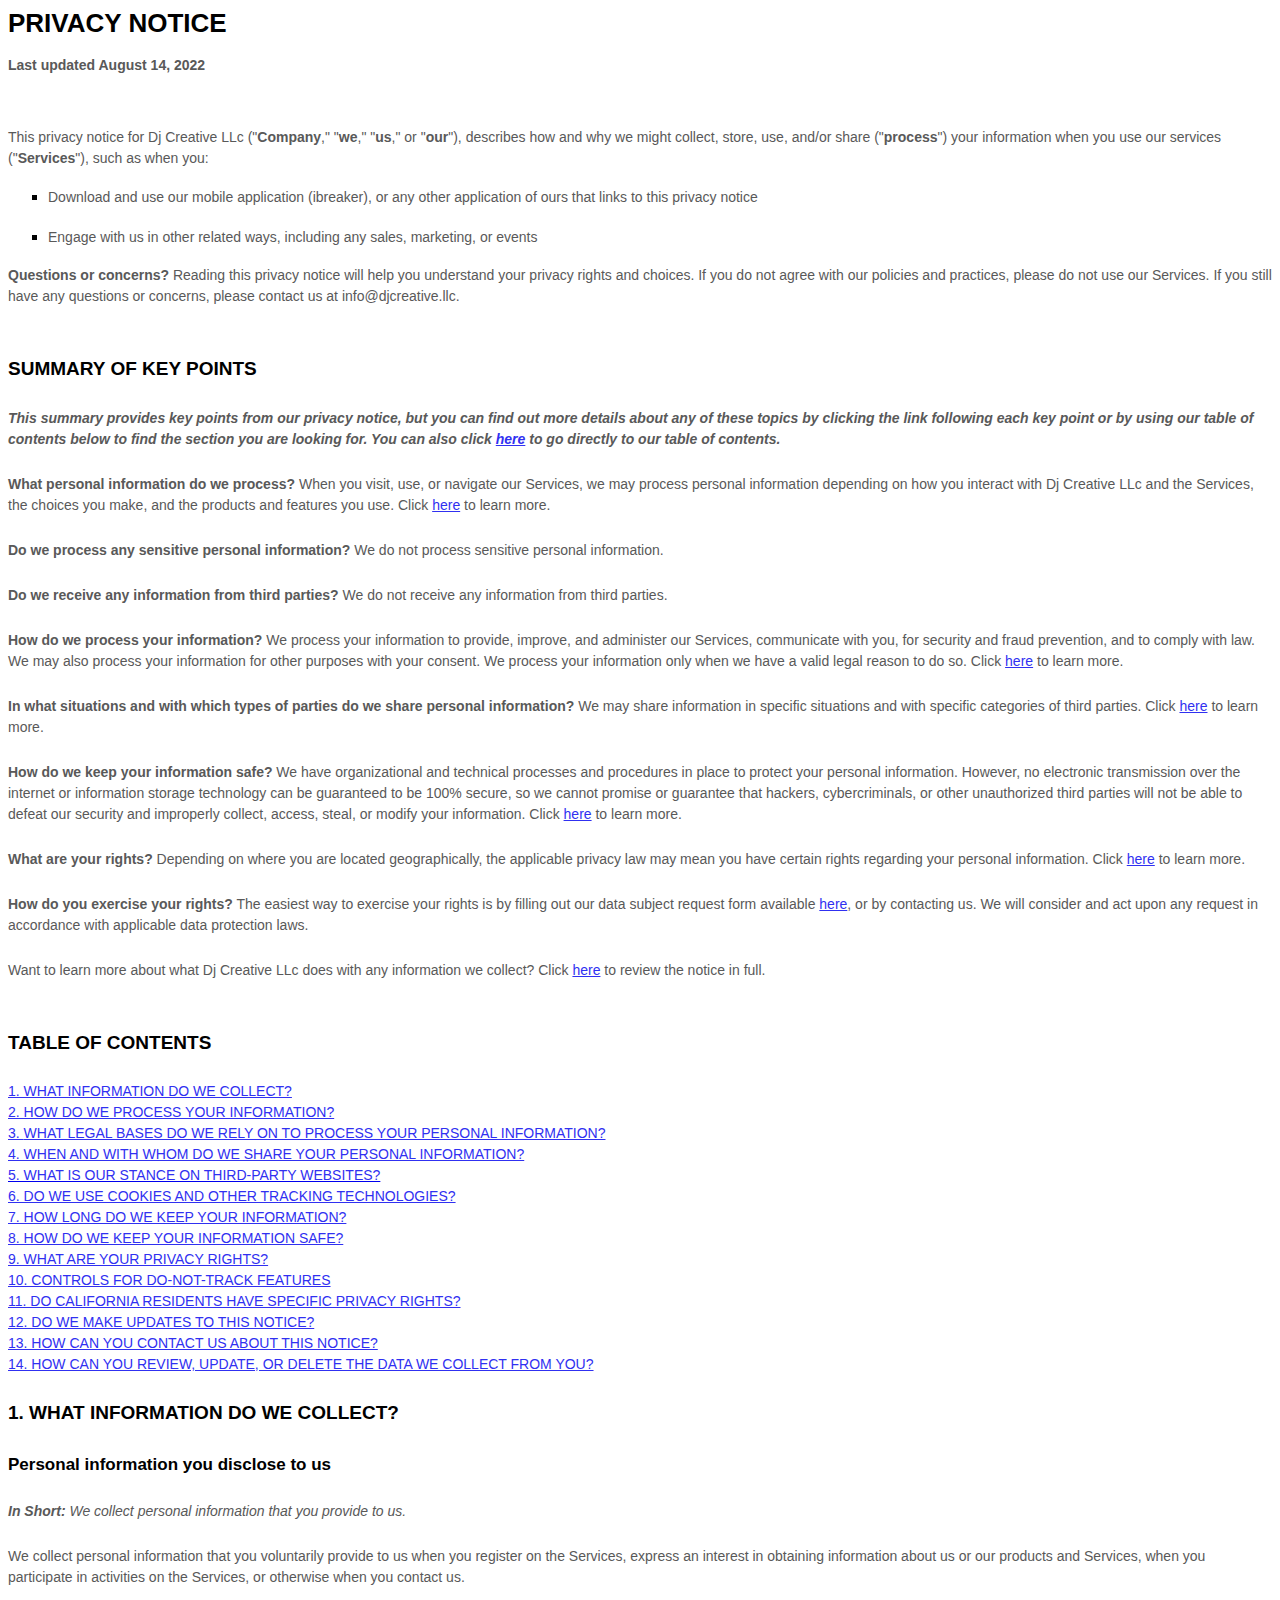
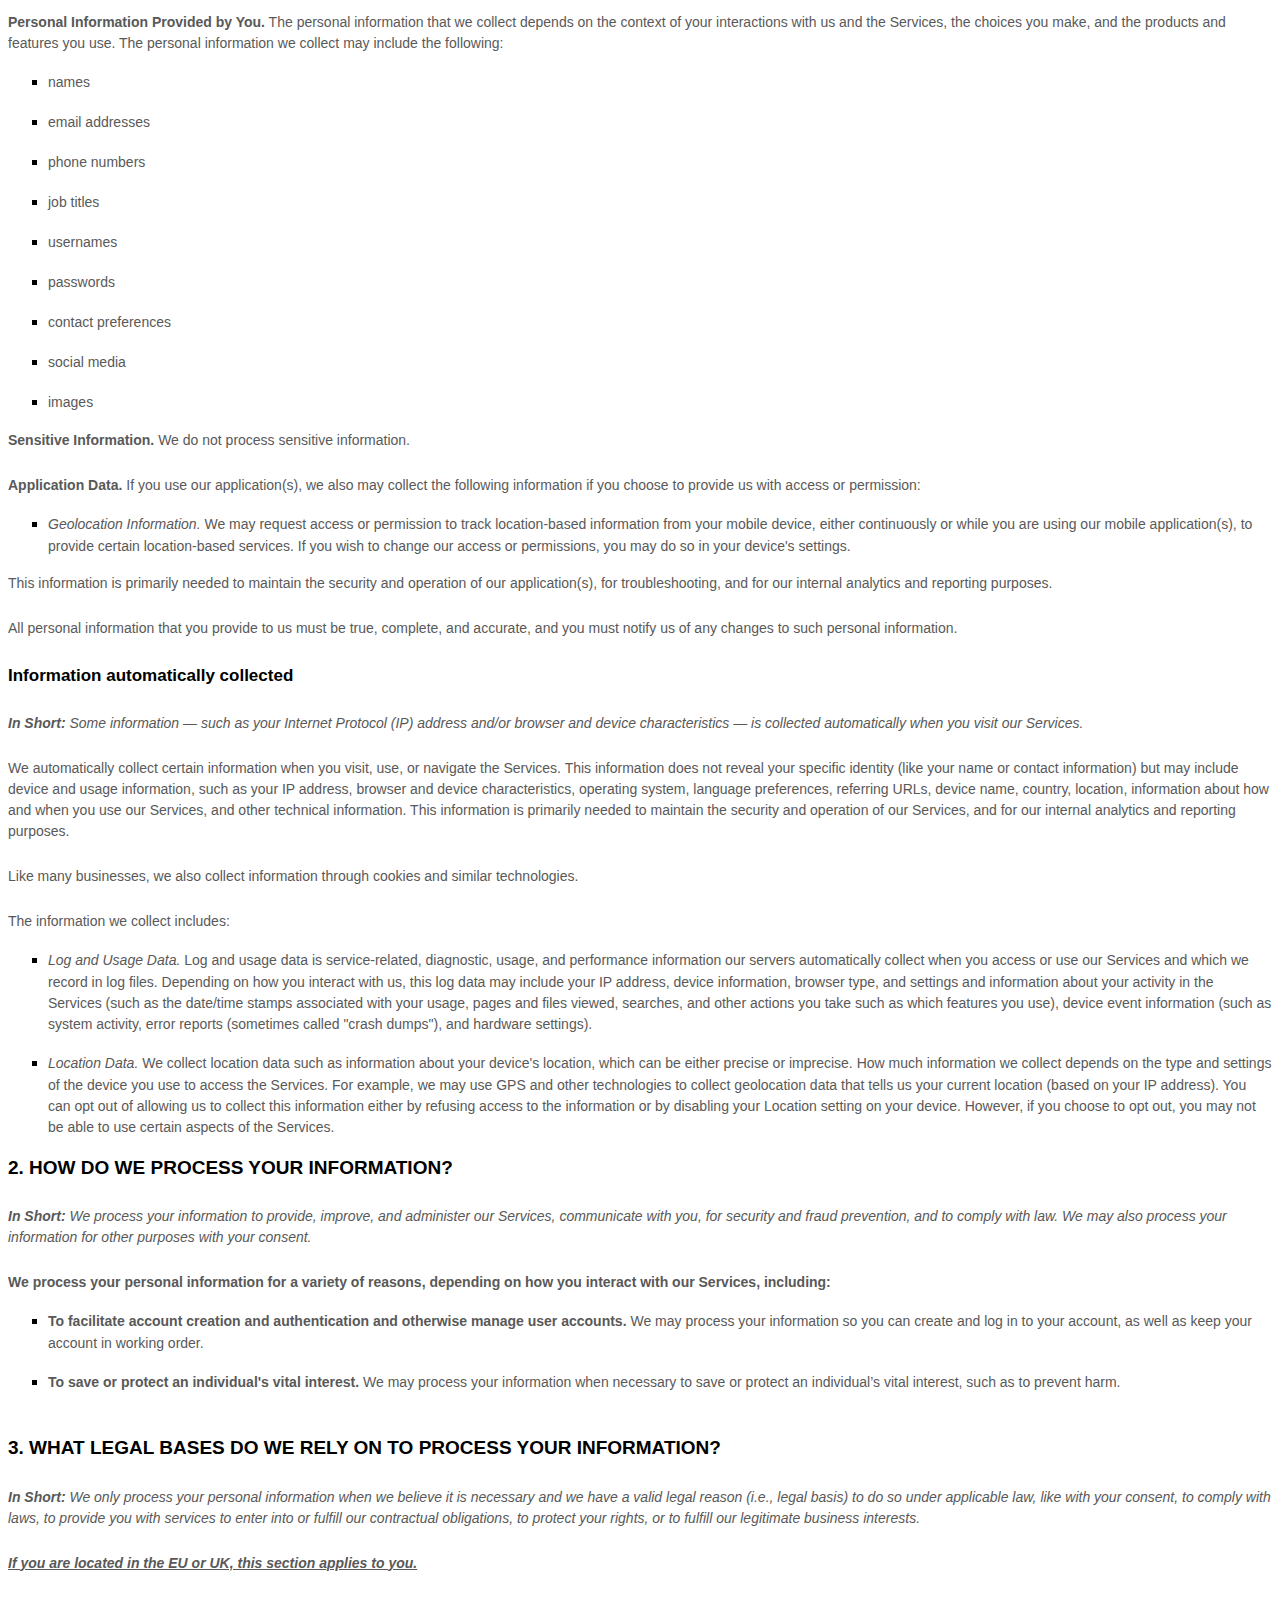
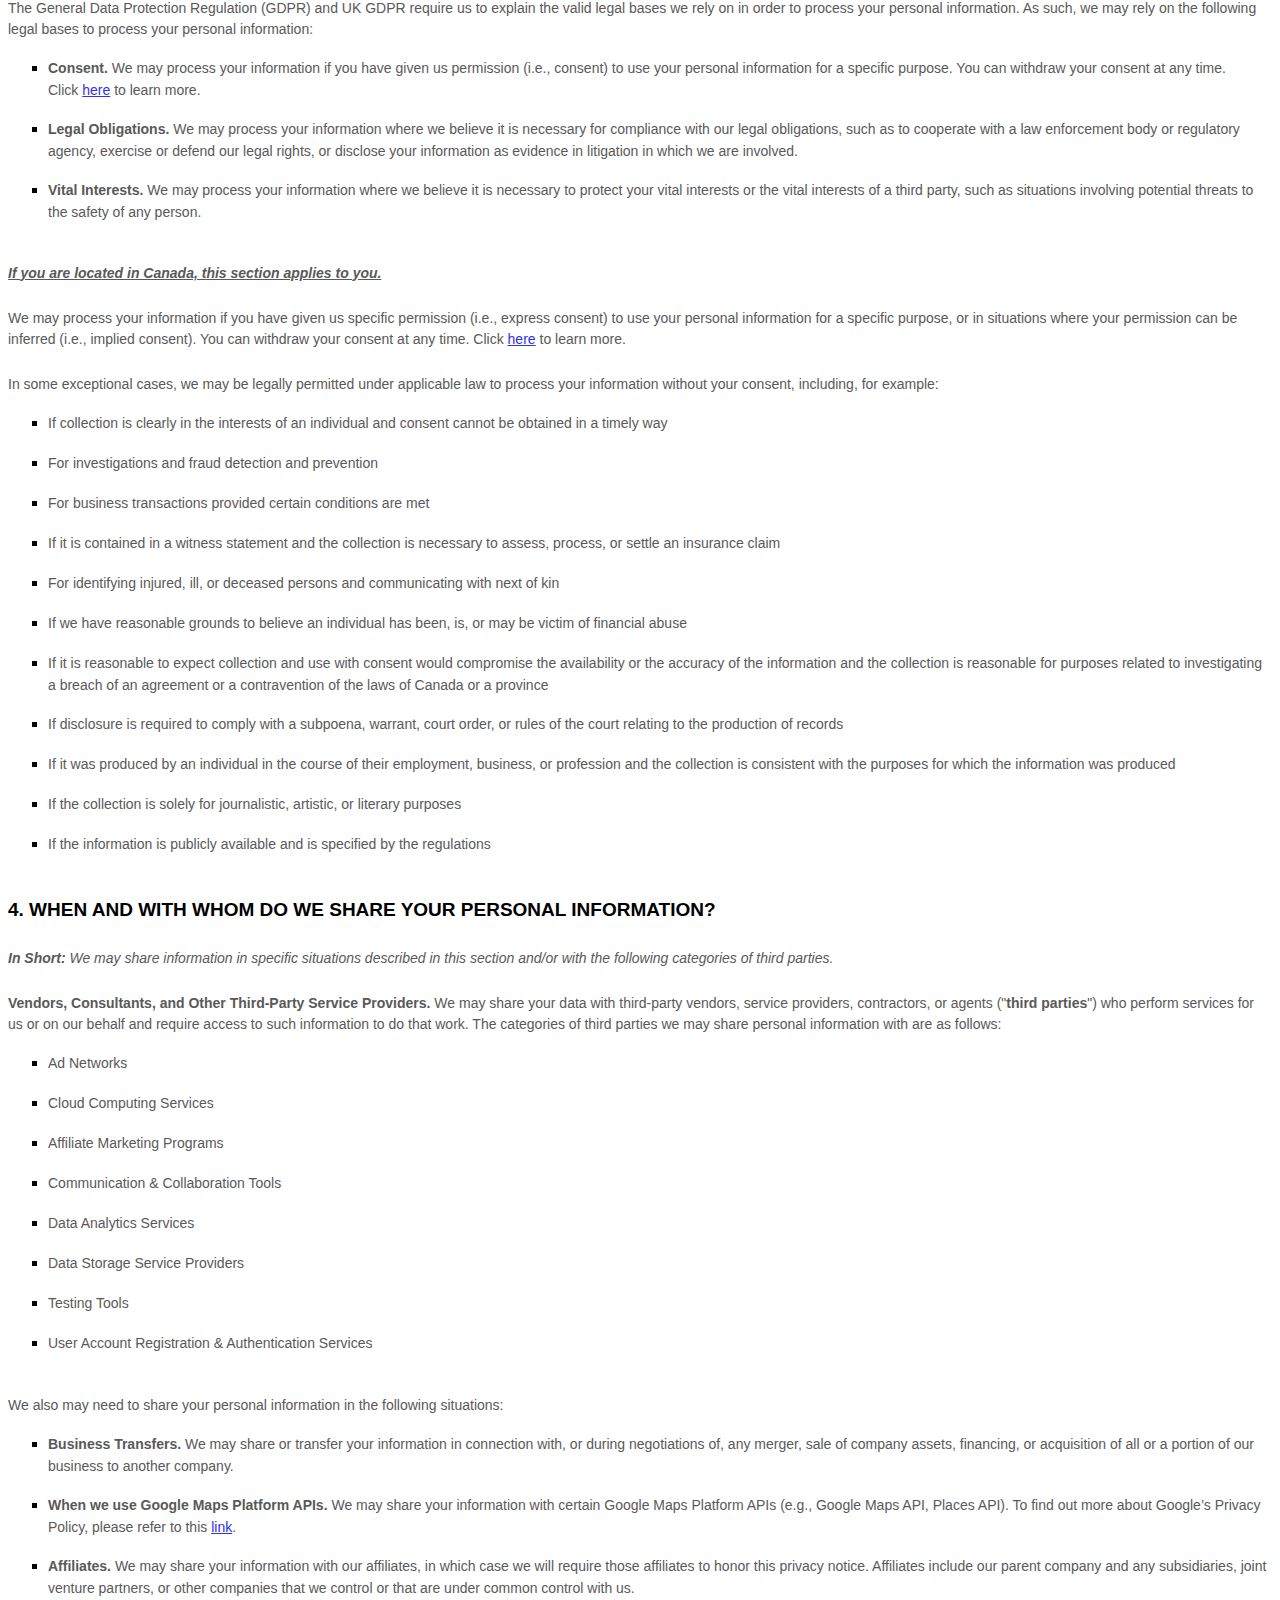
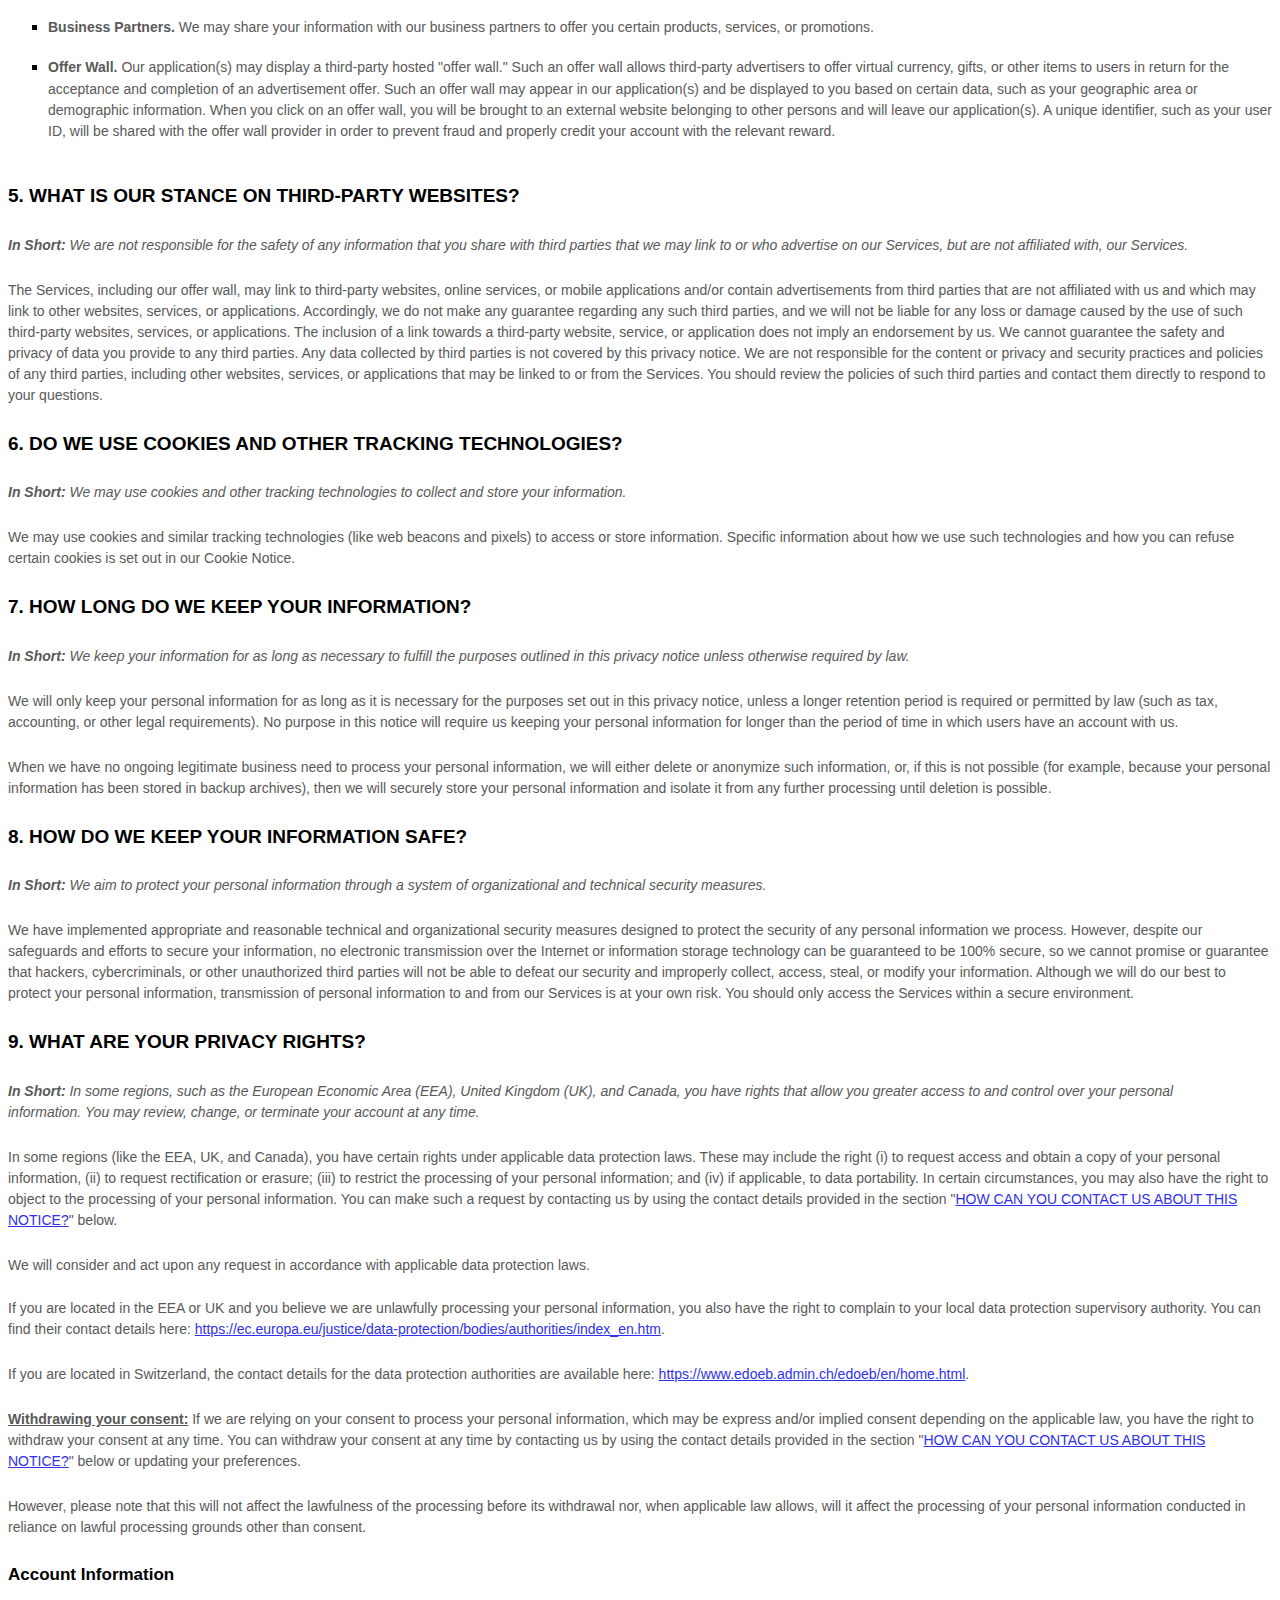
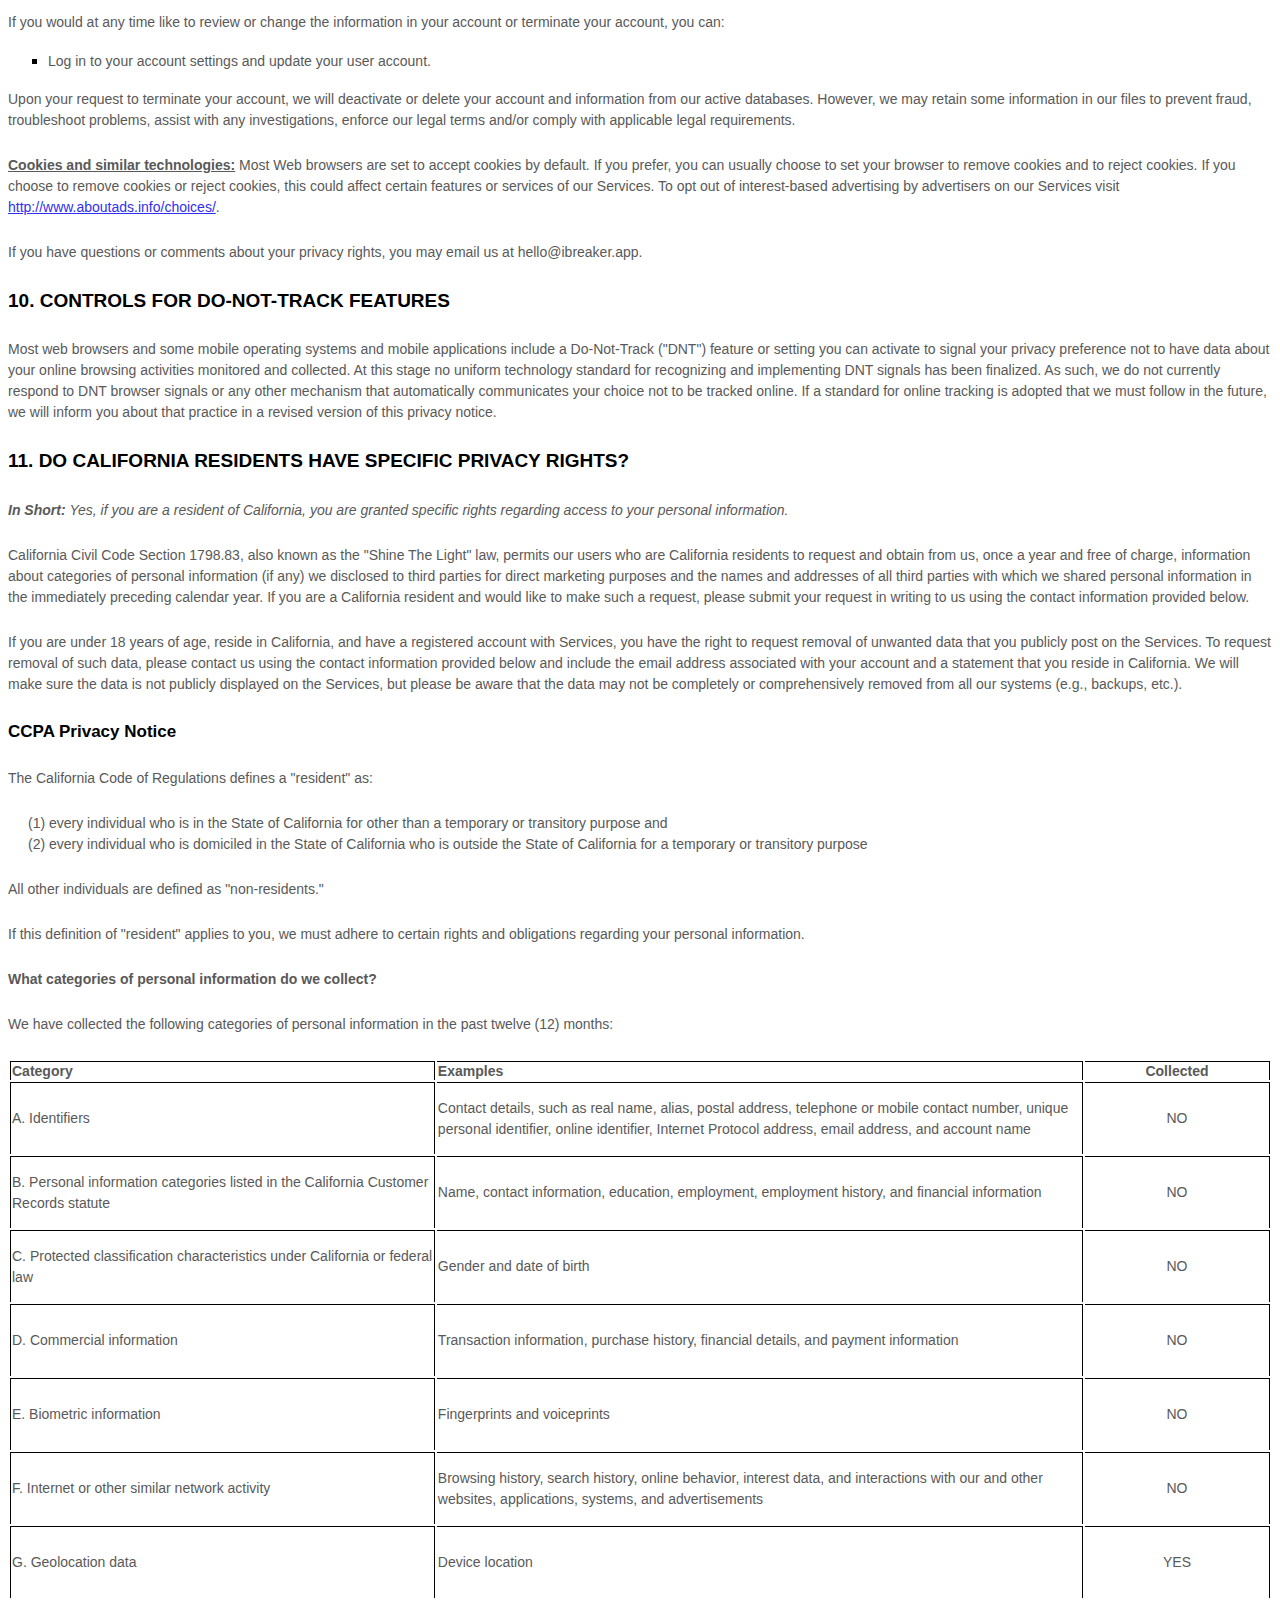
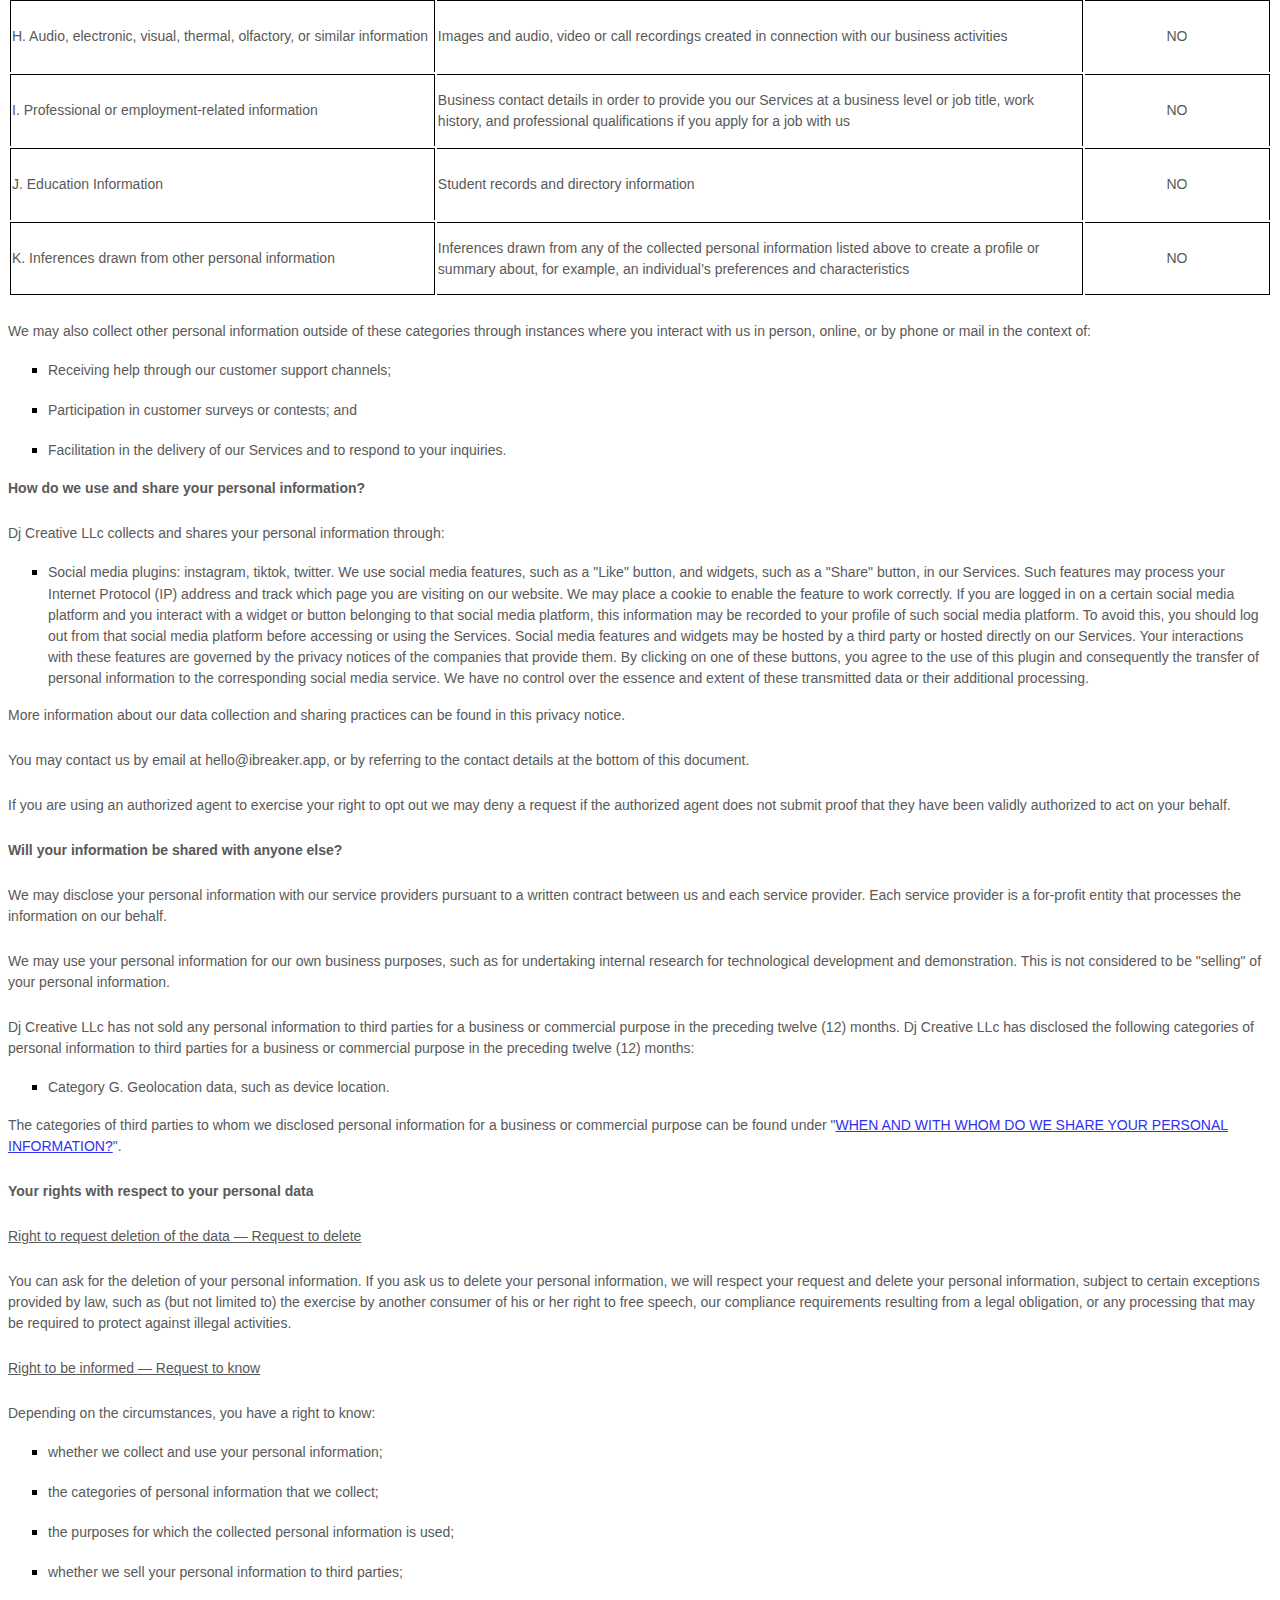
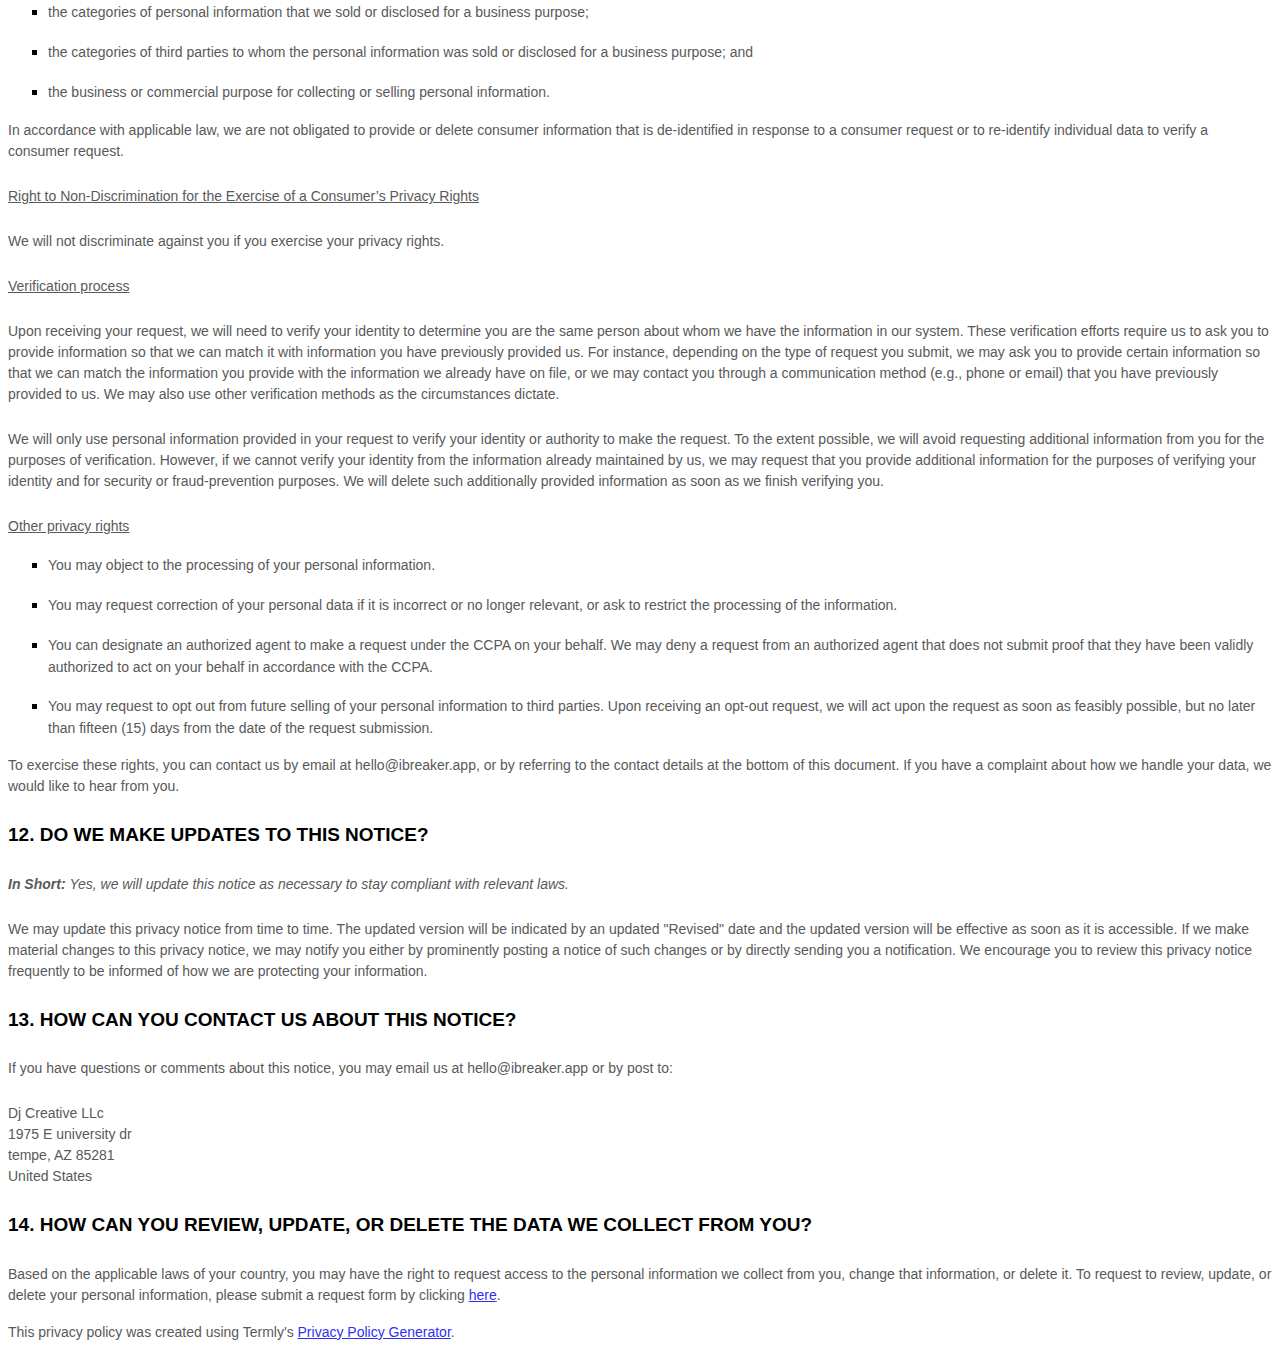
<file: privacy-policy.html>
<html lang="en">
<head>
    <meta charset="UTF-8">
    <meta http-equiv="X-UA-Compatible" content="IE=edge">
    <meta name="viewport" content="width=device-width, initial-scale=1.0">
    <title>Document</title>
</head>
<body>
    <style>
  [data-custom-class='body'], [data-custom-class='body'] * {
          background: transparent !important;
        }
[data-custom-class='title'], [data-custom-class='title'] * {
          font-family: Arial !important;
font-size: 26px !important;
color: #000000 !important;
        }
[data-custom-class='subtitle'], [data-custom-class='subtitle'] * {
          font-family: Arial !important;
color: #595959 !important;
font-size: 14px !important;
        }
[data-custom-class='heading_1'], [data-custom-class='heading_1'] * {
          font-family: Arial !important;
font-size: 19px !important;
color: #000000 !important;
        }
[data-custom-class='heading_2'], [data-custom-class='heading_2'] * {
          font-family: Arial !important;
font-size: 17px !important;
color: #000000 !important;
        }
[data-custom-class='body_text'], [data-custom-class='body_text'] * {
          color: #595959 !important;
font-size: 14px !important;
font-family: Arial !important;
        }
[data-custom-class='link'], [data-custom-class='link'] * {
          color: #3030F1 !important;
font-size: 14px !important;
font-family: Arial !important;
word-break: break-word !important;
        }
</style>

      <div data-custom-class="body">
      <div><strong><span style="font-size: 26px;"><span data-custom-class="title">PRIVACY NOTICE</span></span></strong></div><div><br></div><div><span style="color: rgb(127, 127, 127);"><strong><span style="font-size: 15px;"><span data-custom-class="subtitle">Last updated <bdt class="question">August 14, 2022</bdt></span></span></strong></span></div><div><br></div><div><br></div><div><br></div><div style="line-height: 1.5;"><span style="color: rgb(127, 127, 127);"><span style="color: rgb(89, 89, 89); font-size: 15px;"><span data-custom-class="body_text">This privacy notice for <bdt class="question">Dj Creative LLc</bdt><span style="color: rgb(89, 89, 89);"><span data-custom-class="body_text"><bdt class="block-component"></bdt></span></span> (<bdt class="block-component"></bdt>"<bdt class="block-component"></bdt><strong>Company</strong><bdt class="statement-end-if-in-editor"></bdt>," "<strong>we</strong>," "<strong>us</strong>," or "<strong>our</strong>"<bdt class="statement-end-if-in-editor"></bdt></span><span data-custom-class="body_text">), describes how and why we might collect, store, use, and/or share (<bdt class="block-component"></bdt>"<strong>process</strong>"<bdt class="statement-end-if-in-editor"></bdt>) your information when you use our services (<bdt class="block-component"></bdt>"<strong>Services</strong>"<bdt class="statement-end-if-in-editor"></bdt>), such as when you:</span></span></span><span style="font-size: 15px;"><span style="color: rgb(127, 127, 127);"><span data-custom-class="body_text"><span style="color: rgb(89, 89, 89);"><span data-custom-class="body_text"><bdt class="block-component"></bdt></span></span></span></span></span></span></span></span></li></ul><div><bdt class="block-component"><span style="font-size: 15px;"><span style="font-size: 15px;"><span style="color: rgb(127, 127, 127);"><span data-custom-class="body_text"><span style="color: rgb(89, 89, 89);"><span data-custom-class="body_text"><bdt class="block-component"></bdt></span></span></span></span></span></span></bdt></div><ul><li style="line-height: 1.5;"><span style="font-size: 15px; color: rgb(89, 89, 89);"><span style="font-size: 15px; color: rgb(89, 89, 89);"><span data-custom-class="body_text">Download and use<bdt class="block-component"></bdt> our mobile application<bdt class="block-component"></bdt> (<bdt class="question">ibreaker)<span style="font-size: 15px; color: rgb(89, 89, 89);"><span style="font-size: 15px; color: rgb(89, 89, 89);"><span data-custom-class="body_text"><span style="font-size: 15px;"><span style="color: rgb(89, 89, 89);"><span data-custom-class="body_text"><span style="font-size: 15px;"><span style="color: rgb(89, 89, 89);"><bdt class="statement-end-if-in-editor">,</bdt></span></span></span></span></span></span></span></span></bdt></span><span data-custom-class="body_text"><span style="font-size: 15px;"><span style="color: rgb(89, 89, 89);"><span data-custom-class="body_text"><span style="font-size: 15px;"><span style="color: rgb(89, 89, 89);"><bdt class="statement-end-if-in-editor"><bdt class="block-component"> or any other application of ours that links to this privacy notice</bdt></bdt></span></span></span></span></span></span></span></span></li></ul><div style="line-height: 1.5;"><span style="font-size: 15px;"><span style="color: rgb(127, 127, 127);"><span data-custom-class="body_text"><span style="color: rgb(89, 89, 89);"><span data-custom-class="body_text"><bdt class="block-component"></bdt></span></span></span></span></span></div><ul><li style="line-height: 1.5;"><span style="font-size: 15px; color: rgb(89, 89, 89);"><span style="font-size: 15px; color: rgb(89, 89, 89);"><span data-custom-class="body_text">Engage with us in other related ways, including any sales, marketing, or events<span style="font-size: 15px;"><span style="color: rgb(89, 89, 89);"><span data-custom-class="body_text"><span style="font-size: 15px;"><span style="color: rgb(89, 89, 89);"><bdt class="statement-end-if-in-editor"></bdt></span></span></span></span></span></span></span></span></li></ul><div style="line-height: 1.5;"><span style="font-size: 15px;"><span style="color: rgb(127, 127, 127);"><span data-custom-class="body_text"><strong>Questions or concerns? </strong>Reading this privacy notice will help you understand your privacy rights and choices. If you do not agree with our policies and practices, please do not use our Services. If you still have any questions or concerns, please contact us at <bdt class="question">info@djcreative.llc</bdt>.</span></span></span></div><div style="line-height: 1.5;"><br></div><div style="line-height: 1.5;"><br></div><div style="line-height: 1.5;"><strong><span style="font-size: 15px;"><span data-custom-class="heading_1">SUMMARY OF KEY POINTS</span></span></strong></div><div style="line-height: 1.5;"><br></div><div style="line-height: 1.5;"><span style="font-size: 15px;"><span data-custom-class="body_text"><strong><em>This summary provides key points from our privacy notice, but you can find out more details about any of these topics by clicking the link following each key point or by using our table of contents below to find the section you are looking for. You can also click </em></strong></span></span><a data-custom-class="link" href="#toc"><span style="font-size: 15px;"><span data-custom-class="body_text"><strong><em>here</em></strong></span></span></a><span style="font-size: 15px;"><span data-custom-class="body_text"><strong><em> to go directly to our table of contents.</em></strong></span></span></div><div style="line-height: 1.5;"><br></div><div style="line-height: 1.5;"><span style="font-size: 15px;"><span data-custom-class="body_text"><strong>What personal information do we process?</strong> When you visit, use, or navigate our Services, we may process personal information depending on how you interact with <bdt class="block-component"></bdt><bdt class="question">Dj Creative LLc</bdt><bdt class="statement-end-if-in-editor"></bdt> and the Services, the choices you make, and the products and features you use. Click </span></span><a data-custom-class="link" href="#personalinfo"><span style="font-size: 15px;"><span data-custom-class="body_text">here</span></span></a><span style="font-size: 15px;"><span data-custom-class="body_text"> to learn more.</span></span></div><div style="line-height: 1.5;"><br></div><div style="line-height: 1.5;"><span style="font-size: 15px;"><span data-custom-class="body_text"><strong>Do we process any sensitive personal information?</strong> <bdt class="block-component"></bdt>We do not process sensitive personal information.<bdt class="else-block"></bdt></span></span></div><div style="line-height: 1.5;"><br></div><div style="line-height: 1.5;"><span style="font-size: 15px;"><span data-custom-class="body_text"><strong>Do we receive any information from third parties?</strong> <bdt class="block-component"></bdt>We do not receive any information from third parties.<bdt class="else-block"></bdt></span></span></div><div style="line-height: 1.5;"><br></div><div style="line-height: 1.5;"><span style="font-size: 15px;"><span data-custom-class="body_text"><strong>How do we process your information?</strong> We process your information to provide, improve, and administer our Services, communicate with you, for security and fraud prevention, and to comply with law. We may also process your information for other purposes with your consent. We process your information only when we have a valid legal reason to do so. Click </span></span><a data-custom-class="link" href="#infouse"><span style="font-size: 15px;"><span data-custom-class="body_text">here</span></span></a><span style="font-size: 15px;"><span data-custom-class="body_text"> to learn more.</span></span></div><div style="line-height: 1.5;"><br></div><div style="line-height: 1.5;"><span style="font-size: 15px;"><span data-custom-class="body_text"><strong>In what situations and with which <bdt class="block-component"></bdt>types of <bdt class="statement-end-if-in-editor"></bdt>parties do we share personal information?</strong> We may share information in specific situations and with specific <bdt class="block-component"></bdt>categories of <bdt class="statement-end-if-in-editor"></bdt>third parties. Click </span></span><a data-custom-class="link" href="#whoshare"><span style="font-size: 15px;"><span data-custom-class="body_text">here</span></span></a><span style="font-size: 15px;"><span data-custom-class="body_text"> to learn more.<bdt class="block-component"></bdt></span></span></div><div style="line-height: 1.5;"><br></div><div style="line-height: 1.5;"><span style="font-size: 15px;"><span data-custom-class="body_text"><strong>How do we keep your information safe?</strong> We have <bdt class="block-component"></bdt>organizational<bdt class="statement-end-if-in-editor"></bdt> and technical processes and procedures in place to protect your personal information. However, no electronic transmission over the internet or information storage technology can be guaranteed to be 100% secure, so we cannot promise or guarantee that hackers, cybercriminals, or other <bdt class="block-component"></bdt>unauthorized<bdt class="statement-end-if-in-editor"></bdt> third parties will not be able to defeat our security and improperly collect, access, steal, or modify your information. Click </span></span><a data-custom-class="link" href="#infosafe"><span style="font-size: 15px;"><span data-custom-class="body_text">here</span></span></a><span style="font-size: 15px;"><span data-custom-class="body_text"> to learn more.<bdt class="statement-end-if-in-editor"></bdt></span></span></div><div style="line-height: 1.5;"><br></div><div style="line-height: 1.5;"><span style="font-size: 15px;"><span data-custom-class="body_text"><strong>What are your rights?</strong> Depending on where you are located geographically, the applicable privacy law may mean you have certain rights regarding your personal information. Click </span></span><a data-custom-class="link" href="#privacyrights"><span style="font-size: 15px;"><span data-custom-class="body_text">here</span></span></a><span style="font-size: 15px;"><span data-custom-class="body_text"> to learn more.</span></span></div><div style="line-height: 1.5;"><br></div><div style="line-height: 1.5;"><span style="font-size: 15px;"><span data-custom-class="body_text"><strong>How do you exercise your rights?</strong> The easiest way to exercise your rights is by filling out our data subject request form available <bdt class="block-component"></bdt></span></span><a data-custom-class="link" href="https://app.termly.io/notify/0ebc053d-407c-4d3d-bb5d-1ff54569e3b8" rel="noopener noreferrer" target="_blank"><span style="font-size: 15px;"><span data-custom-class="body_text">here</span></span></a><span style="font-size: 15px;"><span data-custom-class="body_text"><bdt class="block-component"></bdt>, or by contacting us. We will consider and act upon any request in accordance with applicable data protection laws.</span></span></div><div style="line-height: 1.5;"><br></div><div style="line-height: 1.5;"><span style="font-size: 15px;"><span data-custom-class="body_text">Want to learn more about what <bdt class="block-component"></bdt><bdt class="question">Dj Creative LLc</bdt><bdt class="statement-end-if-in-editor"></bdt> does with any information we collect? Click </span></span><a data-custom-class="link" href="#toc"><span style="font-size: 15px;"><span data-custom-class="body_text">here</span></span></a><span style="font-size: 15px;"><span data-custom-class="body_text"> to review the notice in full.</span></span></div><div style="line-height: 1.5;"><br></div><div style="line-height: 1.5;"><br></div><div id="toc" style="line-height: 1.5;"><span style="font-size: 15px;"><span style="color: rgb(127, 127, 127);"><span style="color: rgb(0, 0, 0);"><strong><span data-custom-class="heading_1">TABLE OF CONTENTS</span></strong></span></span></span></div><div style="line-height: 1.5;"><br></div><div style="line-height: 1.5;"><span style="font-size: 15px;"><a data-custom-class="link" href="#infocollect"><span style="color: rgb(89, 89, 89);">1. WHAT INFORMATION DO WE COLLECT?</span></a></span></div><div style="line-height: 1.5;"><span style="font-size: 15px;"><a data-custom-class="link" href="#infouse"><span style="color: rgb(89, 89, 89);">2. HOW DO WE PROCESS YOUR INFORMATION?<bdt class="block-component"></bdt></span></a></span></div><div style="line-height: 1.5;"><span style="font-size: 15px;"><a data-custom-class="link" href="#legalbases"><span style="color: rgb(89, 89, 89);">3. <span style="font-size: 15px;"><span style="color: rgb(89, 89, 89);">WHAT LEGAL BASES DO WE RELY ON TO PROCESS YOUR PERSONAL INFORMATION?</span></span><bdt class="statement-end-if-in-editor"></bdt></span></a></span></div><div style="line-height: 1.5;"><span style="font-size: 15px;"><span style="color: rgb(89, 89, 89);"><a data-custom-class="link" href="#whoshare">4. WHEN AND WITH WHOM DO WE SHARE YOUR PERSONAL INFORMATION?</a></span><span data-custom-class="body_text"><bdt class="block-component"></bdt></span></span></div><div style="line-height: 1.5;"><span style="font-size: 15px;"><a href="#3pwebsites"><span data-custom-class="link">5. WHAT IS OUR STANCE ON THIRD-PARTY WEBSITES?<bdt class="statement-end-if-in-editor"></bdt></span></a><span style="color: rgb(127, 127, 127);"><span style="color: rgb(89, 89, 89);"><span data-custom-class="body_text"><span style="color: rgb(89, 89, 89);"><bdt class="block-component"></bdt></span></span></span></span></span></div><div style="line-height: 1.5;"><span style="font-size: 15px;"><a data-custom-class="link" href="#cookies"><span style="color: rgb(89, 89, 89);">6. DO WE USE COOKIES AND OTHER TRACKING TECHNOLOGIES?</span></a><span style="color: rgb(127, 127, 127);"><span style="color: rgb(89, 89, 89);"><span data-custom-class="body_text"><span style="color: rgb(89, 89, 89);"><bdt class="statement-end-if-in-editor"></bdt></span></span><span data-custom-class="body_text"><span style="color: rgb(89, 89, 89);"><span style="color: rgb(89, 89, 89);"><span style="color: rgb(89, 89, 89);"><bdt class="block-component"></bdt></span></span><bdt class="block-component"></bdt></span></span></span></span></span></div><div style="line-height: 1.5;"><span style="font-size: 15px;"><a data-custom-class="link" href="#inforetain"><span style="color: rgb(89, 89, 89);">7. HOW LONG DO WE KEEP YOUR INFORMATION?</span></a><span style="color: rgb(127, 127, 127);"><span style="color: rgb(89, 89, 89);"><span data-custom-class="body_text"><span style="color: rgb(89, 89, 89);"><span style="color: rgb(89, 89, 89);"><bdt class="block-component"></bdt></span></span></span></span></span></span></div><div style="line-height: 1.5;"><span style="font-size: 15px;"><a data-custom-class="link" href="#infosafe"><span style="color: rgb(89, 89, 89);">8. HOW DO WE KEEP YOUR INFORMATION SAFE?</span></a><span style="color: rgb(127, 127, 127);"><span style="color: rgb(89, 89, 89);"><span data-custom-class="body_text"><span style="color: rgb(89, 89, 89);"><bdt class="statement-end-if-in-editor"></bdt><bdt class="block-component"></bdt></span></span></span></span></span></div><div style="line-height: 1.5;"><span style="font-size: 15px;"><span style="color: rgb(89, 89, 89);"><a data-custom-class="link" href="#privacyrights">9. WHAT ARE YOUR PRIVACY RIGHTS?</a></span></span></div><div style="line-height: 1.5;"><span style="font-size: 15px;"><a data-custom-class="link" href="#DNT"><span style="color: rgb(89, 89, 89);">10. CONTROLS FOR DO-NOT-TRACK FEATURES</span></a></span></div><div style="line-height: 1.5;"><span style="font-size: 15px;"><a data-custom-class="link" href="#caresidents"><span style="color: rgb(89, 89, 89);">11. DO CALIFORNIA RESIDENTS HAVE SPECIFIC PRIVACY RIGHTS?</span></a></span></div><div style="line-height: 1.5;"><span style="font-size: 15px;"><a data-custom-class="link" href="#policyupdates"><span style="color: rgb(89, 89, 89);">12. DO WE MAKE UPDATES TO THIS NOTICE?</span></a></span></div><div style="line-height: 1.5;"><a data-custom-class="link" href="#contact"><span style="color: rgb(89, 89, 89); font-size: 15px;">13. HOW CAN YOU CONTACT US ABOUT THIS NOTICE?</span></a></div><div style="line-height: 1.5;"><a data-custom-class="link" href="#request"><span style="color: rgb(89, 89, 89);">14. HOW CAN YOU REVIEW, UPDATE, OR DELETE THE DATA WE COLLECT FROM YOU?</span></a></div><div style="line-height: 1.5;"><br></div><div id="infocollect" style="line-height: 1.5;"><span style="color: rgb(127, 127, 127);"><span style="color: rgb(89, 89, 89); font-size: 15px;"><span style="font-size: 15px; color: rgb(89, 89, 89);"><span style="font-size: 15px; color: rgb(89, 89, 89);"><span id="control" style="color: rgb(0, 0, 0);"><strong><span data-custom-class="heading_1">1. WHAT INFORMATION DO WE COLLECT?</span></strong></span></span></span></span></span></div><div style="line-height: 1.5;"><br></div><div id="personalinfo" style="line-height: 1.5;"><span data-custom-class="heading_2" style="color: rgb(0, 0, 0);"><span style="font-size: 15px;"><strong>Personal information you disclose to us</strong></span></span></div><div><div><br></div><div style="line-height: 1.5;"><span style="color: rgb(127, 127, 127);"><span style="color: rgb(89, 89, 89); font-size: 15px;"><span data-custom-class="body_text"><span style="font-size: 15px; color: rgb(89, 89, 89);"><span style="font-size: 15px; color: rgb(89, 89, 89);"><span data-custom-class="body_text"><strong><em>In Short:</em></strong></span></span></span></span><span data-custom-class="body_text"><span style="font-size: 15px; color: rgb(89, 89, 89);"><span style="font-size: 15px; color: rgb(89, 89, 89);"><span data-custom-class="body_text"><strong><em> </em></strong><em>We collect personal information that you provide to us.</em></span></span></span></span></span></span></div></div><div style="line-height: 1.5;"><br></div><div style="line-height: 1.5;"><span style="font-size: 15px; color: rgb(89, 89, 89);"><span style="font-size: 15px; color: rgb(89, 89, 89);"><span data-custom-class="body_text">We collect personal information that you voluntarily provide to us when you <span style="font-size: 15px;"><bdt class="block-component"></bdt></span>register on the Services, </span><span style="font-size: 15px;"><span data-custom-class="body_text"><span style="font-size: 15px;"><bdt class="statement-end-if-in-editor"></bdt></span></span><span data-custom-class="body_text">express an interest in obtaining information about us or our products and Services, when you participate in activities on the Services, or otherwise when you contact us.</span></span></span></span></div><div style="line-height: 1.5;"><br></div><div style="line-height: 1.5;"><span style="font-size: 15px; color: rgb(89, 89, 89);"><span style="font-size: 15px; color: rgb(89, 89, 89);"><span data-custom-class="body_text"><span style="font-size: 15px;"><bdt class="block-component"></bdt></span></span></span></span></div><div style="line-height: 1.5;"><span style="font-size: 15px; color: rgb(89, 89, 89);"><span style="font-size: 15px; color: rgb(89, 89, 89);"><span data-custom-class="body_text"><strong>Personal Information Provided by You.</strong> The personal information that we collect depends on the context of your interactions with us and the Services, the choices you make, and the products and features you use. The personal information we collect may include the following:<span style="font-size: 15px;"><span data-custom-class="body_text"><bdt class="forloop-component"></bdt></span></span></span></span></span></div><ul><li style="line-height: 1.5;"><span style="font-size: 15px; color: rgb(89, 89, 89);"><span style="font-size: 15px; color: rgb(89, 89, 89);"><span data-custom-class="body_text"><span style="font-size: 15px;"><span data-custom-class="body_text"><bdt class="question">names</bdt></span></span></span></span></span></li></ul><div style="line-height: 1.5;"><span style="font-size: 15px; color: rgb(89, 89, 89);"><span style="font-size: 15px; color: rgb(89, 89, 89);"><span data-custom-class="body_text"><span style="font-size: 15px;"><span data-custom-class="body_text"><bdt class="forloop-component"></bdt></span></span></span></span></span></div><ul><li style="line-height: 1.5;"><span style="font-size: 15px; color: rgb(89, 89, 89);"><span style="font-size: 15px; color: rgb(89, 89, 89);"><span data-custom-class="body_text"><span style="font-size: 15px;"><span data-custom-class="body_text"><bdt class="question">email addresses</bdt></span></span></span></span></span></li></ul><div style="line-height: 1.5;"><span style="font-size: 15px; color: rgb(89, 89, 89);"><span style="font-size: 15px; color: rgb(89, 89, 89);"><span data-custom-class="body_text"><span style="font-size: 15px;"><span data-custom-class="body_text"><bdt class="forloop-component"></bdt></span></span></span></span></span></div><ul><li style="line-height: 1.5;"><span style="font-size: 15px; color: rgb(89, 89, 89);"><span style="font-size: 15px; color: rgb(89, 89, 89);"><span data-custom-class="body_text"><span style="font-size: 15px;"><span data-custom-class="body_text"><bdt class="question">phone numbers</bdt></span></span></span></span></span></li></ul><div style="line-height: 1.5;"><span style="font-size: 15px; color: rgb(89, 89, 89);"><span style="font-size: 15px; color: rgb(89, 89, 89);"><span data-custom-class="body_text"><span style="font-size: 15px;"><span data-custom-class="body_text"><bdt class="forloop-component"></bdt></span></span></span></span></span></div><ul><li style="line-height: 1.5;"><span style="font-size: 15px; color: rgb(89, 89, 89);"><span style="font-size: 15px; color: rgb(89, 89, 89);"><span data-custom-class="body_text"><span style="font-size: 15px;"><span data-custom-class="body_text"><bdt class="question">job titles</bdt></span></span></span></span></span></li></ul><div style="line-height: 1.5;"><span style="font-size: 15px; color: rgb(89, 89, 89);"><span style="font-size: 15px; color: rgb(89, 89, 89);"><span data-custom-class="body_text"><span style="font-size: 15px;"><span data-custom-class="body_text"><bdt class="forloop-component"></bdt></span></span></span></span></span></div><ul><li style="line-height: 1.5;"><span style="font-size: 15px; color: rgb(89, 89, 89);"><span style="font-size: 15px; color: rgb(89, 89, 89);"><span data-custom-class="body_text"><span style="font-size: 15px;"><span data-custom-class="body_text"><bdt class="question">usernames</bdt></span></span></span></span></span></li></ul><div style="line-height: 1.5;"><span style="font-size: 15px; color: rgb(89, 89, 89);"><span style="font-size: 15px; color: rgb(89, 89, 89);"><span data-custom-class="body_text"><span style="font-size: 15px;"><span data-custom-class="body_text"><bdt class="forloop-component"></bdt></span></span></span></span></span></div><ul><li style="line-height: 1.5;"><span style="font-size: 15px; color: rgb(89, 89, 89);"><span style="font-size: 15px; color: rgb(89, 89, 89);"><span data-custom-class="body_text"><span style="font-size: 15px;"><span data-custom-class="body_text"><bdt class="question">passwords</bdt></span></span></span></span></span></li></ul><div style="line-height: 1.5;"><span style="font-size: 15px; color: rgb(89, 89, 89);"><span style="font-size: 15px; color: rgb(89, 89, 89);"><span data-custom-class="body_text"><span style="font-size: 15px;"><span data-custom-class="body_text"><bdt class="forloop-component"></bdt></span></span></span></span></span></div><ul><li style="line-height: 1.5;"><span style="font-size: 15px; color: rgb(89, 89, 89);"><span style="font-size: 15px; color: rgb(89, 89, 89);"><span data-custom-class="body_text"><span style="font-size: 15px;"><span data-custom-class="body_text"><bdt class="question">contact preferences</bdt></span></span></span></span></span></li></ul><div style="line-height: 1.5;"><span style="font-size: 15px; color: rgb(89, 89, 89);"><span style="font-size: 15px; color: rgb(89, 89, 89);"><span data-custom-class="body_text"><span style="font-size: 15px;"><span data-custom-class="body_text"><bdt class="forloop-component"></bdt></span></span></span></span></span></div><ul><li style="line-height: 1.5;"><span style="font-size: 15px; color: rgb(89, 89, 89);"><span style="font-size: 15px; color: rgb(89, 89, 89);"><span data-custom-class="body_text"><span style="font-size: 15px;"><span data-custom-class="body_text"><bdt class="question">social media</bdt></span></span></span></span></span></li></ul><div style="line-height: 1.5;"><span style="font-size: 15px; color: rgb(89, 89, 89);"><span style="font-size: 15px; color: rgb(89, 89, 89);"><span data-custom-class="body_text"><span style="font-size: 15px;"><span data-custom-class="body_text"><bdt class="forloop-component"></bdt></span></span></span></span></span></div><ul><li style="line-height: 1.5;"><span style="font-size: 15px; color: rgb(89, 89, 89);"><span style="font-size: 15px; color: rgb(89, 89, 89);"><span data-custom-class="body_text"><span style="font-size: 15px;"><span data-custom-class="body_text"><bdt class="question">images</bdt></span></span></span></span></span></li></ul><div style="line-height: 1.5;"><span style="font-size: 15px; color: rgb(89, 89, 89);"><span style="font-size: 15px; color: rgb(89, 89, 89);"><span data-custom-class="body_text"><span style="font-size: 15px;"><span data-custom-class="body_text"><bdt class="forloop-component"></bdt></span><span data-custom-class="body_text"><bdt class="statement-end-if-in-editor"></bdt></span></span></span></span></span></div><div id="sensitiveinfo" style="line-height: 1.5;"><span style="font-size: 15px;"><span data-custom-class="body_text"><strong>Sensitive Information.</strong> <bdt class="block-component"></bdt>We do not process sensitive information.</span></span></div><div style="line-height: 1.5;"><br></div><div style="line-height: 1.5;"><span style="font-size: 15px;"><span data-custom-class="body_text"><bdt class="else-block"></bdt></span></span><span style="font-size: 15px; color: rgb(89, 89, 89);"><span style="font-size: 15px; color: rgb(89, 89, 89);"><span data-custom-class="body_text"><span style="font-size: 15px;"><span data-custom-class="body_text"><bdt class="block-component"><bdt class="block-component"></bdt></bdt></span></span></span></span><bdt class="block-component"> <bdt class="block-component"></bdt></bdt></div><div style="line-height: 1.5;"><span data-custom-class="body_text"><span style="font-size: 15px;"><strong>Application Data.</strong> If you use our application(s), we also may collect the following information if you choose to provide us with access or permission:<bdt class="block-component"></bdt></span></span></div><ul><li style="line-height: 1.5;"><span data-custom-class="body_text"><span style="font-size: 15px;"><em>Geolocation Information.</em> We may request access or permission to track location-based information from your mobile device, either continuously or while you are using our mobile application(s), to provide certain location-based services. If you wish to change our access or permissions, you may do so in your device's settings.<bdt class="statement-end-if-in-editor"></bdt></span></span></li></ul><div style="line-height: 1.5;"><bdt class="block-component"><span style="font-size: 15px;"><span data-custom-class="body_text"></bdt></span></span></li></ul><div style="line-height: 1.5;"><bdt class="block-component"><span style="font-size: 15px;"><span data-custom-class="body_text"></bdt></span></span></li></ul><div style="line-height: 1.5;"><bdt class="block-component"><span style="font-size: 15px;"><span data-custom-class="body_text"></bdt></span></span></li></ul><div style="line-height: 1.5;"><span style="font-size: 15px;"><span data-custom-class="body_text">This information is primarily needed to maintain the security and operation of our application(s), for troubleshooting, and for our internal analytics and reporting purposes.</span></span></div><div style="line-height: 1.5;"><br></div><div style="line-height: 1.5;"><bdt class="statement-end-if-in-editor"><span style="font-size: 15px;"><span data-custom-class="body_text"></span></span></bdt></div><div style="line-height: 1.5;"><span style="font-size: 15px; color: rgb(89, 89, 89);"><span style="font-size: 15px; color: rgb(89, 89, 89);"><span data-custom-class="body_text">All personal information that you provide to us must be true, complete, and accurate, and you must notify us of any changes to such personal information.</span></span></span></div><div style="line-height: 1.5;"><br></div><div style="line-height: 1.5;"><span style="font-size: 15px; color: rgb(89, 89, 89);"><span style="font-size: 15px; color: rgb(89, 89, 89);"><span data-custom-class="body_text"><bdt class="block-component"></bdt></span></span></span></div><div style="line-height: 1.5;"><span data-custom-class="heading_2" style="color: rgb(0, 0, 0);"><span style="font-size: 15px;"><strong>Information automatically collected</strong></span></span></div><div><div><br></div><div style="line-height: 1.5;"><span style="color: rgb(127, 127, 127);"><span style="color: rgb(89, 89, 89); font-size: 15px;"><span data-custom-class="body_text"><span style="font-size: 15px; color: rgb(89, 89, 89);"><span style="font-size: 15px; color: rgb(89, 89, 89);"><span data-custom-class="body_text"><strong><em>In Short:</em></strong></span></span></span></span><span data-custom-class="body_text"><span style="font-size: 15px; color: rgb(89, 89, 89);"><span style="font-size: 15px; color: rgb(89, 89, 89);"><span data-custom-class="body_text"><strong><em> </em></strong><em>Some information — such as your Internet Protocol (IP) address and/or browser and device characteristics — is collected automatically when you visit our Services.</em></span></span></span></span></span></span></div></div><div style="line-height: 1.5;"><br></div><div style="line-height: 1.5;"><span style="font-size: 15px; color: rgb(89, 89, 89);"><span style="font-size: 15px; color: rgb(89, 89, 89);"><span data-custom-class="body_text">We automatically collect certain information when you visit, use, or navigate the Services. This information does not reveal your specific identity (like your name or contact information) but may include device and usage information, such as your IP address, browser and device characteristics, operating system, language preferences, referring URLs, device name, country, location, information about how and when you use our Services, and other technical information. This information is primarily needed to maintain the security and operation of our Services, and for our internal analytics and reporting purposes.</span></span></span></div><div style="line-height: 1.5;"><br></div><div style="line-height: 1.5;"><span style="font-size: 15px; color: rgb(89, 89, 89);"><span style="font-size: 15px; color: rgb(89, 89, 89);"><span data-custom-class="body_text"><bdt class="block-component"></bdt></span></span></span></div><div style="line-height: 1.5;"><span style="font-size: 15px; color: rgb(89, 89, 89);"><span style="font-size: 15px; color: rgb(89, 89, 89);"><span data-custom-class="body_text">Like many businesses, we also collect information through cookies and similar technologies. <bdt class="block-component"></bdt><bdt class="block-component"></bdt></span></span></span></div><div style="line-height: 1.5;"><br></div><div style="line-height: 1.5;"><span style="font-size: 15px; color: rgb(89, 89, 89);"><span style="font-size: 15px; color: rgb(89, 89, 89);"><span data-custom-class="body_text"><bdt class="statement-end-if-in-editor"><span data-custom-class="body_text"></span></bdt></span><span data-custom-class="body_text"><bdt class="block-component"></bdt></span></span></span></div><div style="line-height: 1.5;"><span style="font-size: 15px; color: rgb(89, 89, 89);"><span style="font-size: 15px; color: rgb(89, 89, 89);"><span data-custom-class="body_text">The information we collect includes:<bdt class="block-component"></bdt></span></span></span></div><ul><li style="line-height: 1.5;"><span style="font-size: 15px; color: rgb(89, 89, 89);"><span style="font-size: 15px; color: rgb(89, 89, 89);"><span data-custom-class="body_text"><em>Log and Usage Data.</em> Log and usage data is service-related, diagnostic, usage, and performance information our servers automatically collect when you access or use our Services and which we record in log files. Depending on how you interact with us, this log data may include your IP address, device information, browser type, and settings and information about your activity in the Services<span style="font-size: 15px;"> </span>(such as the date/time stamps associated with your usage, pages and files viewed, searches, and other actions you take such as which features you use), device event information (such as system activity, error reports (sometimes called <bdt class="block-component"></bdt>"crash dumps"<bdt class="statement-end-if-in-editor"></bdt>), and hardware settings).<span style="font-size: 15px;"><span style="color: rgb(89, 89, 89);"><span data-custom-class="body_text"><span style="font-size: 15px;"><span style="color: rgb(89, 89, 89);"><bdt class="statement-end-if-in-editor"></bdt></span></span></span></span></span></span></span></span></li></ul><div style="line-height: 1.5;"><bdt class="block-component"><span style="font-size: 15px;"><span data-custom-class="body_text"></bdt></span></span></span></span></span></span></span></span></li></ul><div style="line-height: 1.5;"><bdt class="block-component"><span style="font-size: 15px;"><span data-custom-class="body_text"></span></span></bdt></div><ul><li style="line-height: 1.5;"><span style="font-size: 15px; color: rgb(89, 89, 89);"><span style="font-size: 15px; color: rgb(89, 89, 89);"><span data-custom-class="body_text"><em>Location Data.</em> We collect location data such as information about your device's location, which can be either precise or imprecise. How much information we collect depends on the type and settings of the device you use to access the Services. For example, we may use GPS and other technologies to collect geolocation data that tells us your current location (based on your IP address). You can opt out of allowing us to collect this information either by refusing access to the information or by disabling your Location setting on your device. However, if you choose to opt out, you may not be able to use certain aspects of the Services.<span style="font-size: 15px;"><span style="color: rgb(89, 89, 89);"><span data-custom-class="body_text"><span style="font-size: 15px;"><span style="color: rgb(89, 89, 89);"><bdt class="statement-end-if-in-editor"></bdt></span></span></span></span></span></span></span></span></li></ul><div><bdt class="block-component"><span style="font-size: 15px;"></bdt></bdt><bdt class="statement-end-if-in-editor"></bdt></bdt></span><span data-custom-class="body_text"><span style="color: rgb(89, 89, 89); font-size: 15px;"><span data-custom-class="body_text"><span style="color: rgb(89, 89, 89); font-size: 15px;"><span data-custom-class="body_text"><bdt class="statement-end-if-in-editor"><bdt class="block-component"></bdt></bdt></span></span></span></span></bdt></span></span></span></span></span></span></span></span><span style="font-size: 15px;"><span data-custom-class="body_text"><bdt class="block-component"></bdt></span></span></div><div id="infouse" style="line-height: 1.5;"><span style="color: rgb(127, 127, 127);"><span style="color: rgb(89, 89, 89); font-size: 15px;"><span style="font-size: 15px; color: rgb(89, 89, 89);"><span style="font-size: 15px; color: rgb(89, 89, 89);"><span id="control" style="color: rgb(0, 0, 0);"><strong><span data-custom-class="heading_1">2. HOW DO WE PROCESS YOUR INFORMATION?</span></strong></span></span></span></span></span></div><div><div style="line-height: 1.5;"><br></div><div style="line-height: 1.5;"><span style="color: rgb(127, 127, 127);"><span style="color: rgb(89, 89, 89); font-size: 15px;"><span data-custom-class="body_text"><span style="font-size: 15px; color: rgb(89, 89, 89);"><span style="font-size: 15px; color: rgb(89, 89, 89);"><span data-custom-class="body_text"><strong><em>In Short: </em></strong><em>We process your information to provide, improve, and administer our Services, communicate with you, for security and fraud prevention, and to comply with law. We may also process your information for other purposes with your consent.</em></span></span></span></span></span></span></div></div><div style="line-height: 1.5;"><br></div><div style="line-height: 1.5;"><span style="font-size: 15px; color: rgb(89, 89, 89);"><span style="font-size: 15px; color: rgb(89, 89, 89);"><span data-custom-class="body_text"><strong>We process your personal information for a variety of reasons, depending on how you interact with our Services, including:</strong><bdt class="block-component"></bdt></span></span></span></div><ul><li style="line-height: 1.5;"><span style="font-size: 15px; color: rgb(89, 89, 89);"><span style="font-size: 15px; color: rgb(89, 89, 89);"><span data-custom-class="body_text"><strong>To facilitate account creation and authentication and otherwise manage user accounts. </strong>We may process your information so you can create and log in to your account, as well as keep your account in working order.<span style="font-size: 15px; color: rgb(89, 89, 89);"><span style="font-size: 15px; color: rgb(89, 89, 89);"><span data-custom-class="body_text"><span style="font-size: 15px;"><span style="color: rgb(89, 89, 89);"><span data-custom-class="body_text"><span style="font-size: 15px;"><span style="color: rgb(89, 89, 89);"><span data-custom-class="body_text"><bdt class="statement-end-if-in-editor"></bdt></span></span></span></span></span></span></span></span></span></span></span></span></li></ul><div style="line-height: 1.5;"><span style="font-size: 15px; color: rgb(89, 89, 89);"><span style="font-size: 15px; color: rgb(89, 89, 89);"><span data-custom-class="body_text"><bdt class="block-component"></bdt></span></span></span></span></span></span></span></span></span></span></span></span></span></span></span></li></ul><div style="line-height: 1.5;"><span style="font-size: 15px; color: rgb(89, 89, 89);"><span style="font-size: 15px; color: rgb(89, 89, 89);"><span data-custom-class="body_text"><bdt class="block-component"></bdt></span></span></span></span></span></span></span></span></span></span></span></span></span></span></span></span></span></span></span></span></span></li></ul><div style="line-height: 1.5;"><span style="font-size: 15px; color: rgb(89, 89, 89);"><span style="font-size: 15px; color: rgb(89, 89, 89);"><span data-custom-class="body_text"><bdt class="block-component"></bdt></span></span></span></span></span></span></span></span></span></span></span></span></li></ul><div style="line-height: 1.5;"><span style="font-size: 15px; color: rgb(89, 89, 89);"><span style="font-size: 15px; color: rgb(89, 89, 89);"><span data-custom-class="body_text"><bdt class="block-component"></bdt></span></span></span></li></ul><div style="line-height: 1.5;"><bdt class="block-component"><span style="font-size: 15px;"></bdt></span></span></span></span></span></span></li></ul><div style="line-height: 1.5;"><bdt class="block-component"><span style="font-size: 15px;"></bdt></span></span></span></span></span></span></span></span></span></li></ul><div style="line-height: 1.5;"><bdt class="block-component"><span style="font-size: 15px;"></bdt></span></span></span></span></span></span></span></span></span></span></span></span></li></ul><div style="line-height: 1.5;"><bdt class="block-component"><span style="font-size: 15px;"><span data-custom-class="body_text"></span></span></bdt></li></ul><p style="font-size: 15px; line-height: 1.5;"><bdt class="block-component"><span style="font-size: 15px;"></bdt></span></span></span></span></span></span></span></span></span></span></span></li></ul><p style="font-size: 15px; line-height: 1.5;"><bdt class="block-component"><span style="font-size: 15px;"></bdt></span></span></span></span></span></span></span></span></span></span></span></li></ul><p style="font-size: 15px; line-height: 1.5;"><bdt class="block-component"></bdt></span></span></span></span></span></span></span></span></span></span></span></li></ul><p style="font-size: 15px; line-height: 1.5;"><bdt class="block-component"></bdt></span></span></span></span></span></span></span></span></span></span></span></li></ul><div style="line-height: 1.5;"><bdt class="block-component"><span style="font-size: 15px;"></bdt></span></span></span></span></span></span></span></span></span></span></span></span></li></ul><div style="line-height: 1.5;"><bdt class="block-component"><span style="font-size: 15px;"></bdt></span></span></span></li></ul><div style="line-height: 1.5;"><bdt class="block-component"><span style="font-size: 15px;"></bdt></span></span></span></li></ul><div style="line-height: 1.5;"><span style="font-size: 15px;"><bdt class="block-component"><span data-custom-class="body_text"></span></bdt></span></li></ul><div style="line-height: 1.5;"><bdt class="block-component"><span style="font-size: 15px;"><span data-custom-class="body_text"></bdt></span></span></li></ul><div style="line-height: 1.5;"><bdt class="block-component"><span style="font-size: 15px;"><span data-custom-class="body_text"></span></span></bdt></li></ul><div style="line-height: 1.5;"><bdt class="block-component"><span style="font-size: 15px;"><span data-custom-class="body_text"></span></span></bdt></li></ul><div style="line-height: 1.5;"><bdt class="block-component"><span style="font-size: 15px;"><span data-custom-class="body_text"></span></span></bdt></li></ul><div style="line-height: 1.5;"><bdt class="block-component"><span style="font-size: 15px;"><span data-custom-class="body_text"></span></span></bdt></li></ul><div style="line-height: 1.5;"><bdt class="block-component"><span style="font-size: 15px;"><span data-custom-class="body_text"></span></span></bdt></li></ul><div style="line-height: 1.5;"><bdt class="block-component"><span style="font-size: 15px;"><span data-custom-class="body_text"></span></span></bdt></li></ul><div style="line-height: 1.5;"><bdt class="block-component"><span style="font-size: 15px;"><span data-custom-class="body_text"></bdt></span></span></li></ul><div style="line-height: 1.5;"><bdt class="block-component"><span style="font-size: 15px;"><span data-custom-class="body_text"></bdt></span></span></li></ul><div style="line-height: 1.5;"><bdt class="block-component"><span style="font-size: 15px;"><span data-custom-class="body_text"></bdt></span></span></li></ul><div style="line-height: 1.5;"><bdt class="block-component"><span style="font-size: 15px;"><span data-custom-class="body_text"></span></span></bdt></div><ul><li style="line-height: 1.5;"><span data-custom-class="body_text"><span style="font-size: 15px;"><strong>To save or protect an individual's vital interest.</strong> We may process your information when necessary to save or protect an individual’s vital interest, such as to prevent harm.</span></span><bdt class="statement-end-if-in-editor"><span style="font-size: 15px;"><span data-custom-class="body_text"></span></span></bdt></li></ul><div style="line-height: 1.5;"><bdt class="block-component"><span style="font-size: 15px;"><span data-custom-class="body_text"></span></span></bdt><bdt class="block-component"><span style="font-size: 15px;"><span data-custom-class="body_text"></bdt></span></span><bdt class="block-component"><span style="font-size: 15px;"><span data-custom-class="body_text"></span></span></bdt><bdt class="block-component"><span style="font-size: 15px;"><span data-custom-class="body_text"></span></span></bdt></div><div style="line-height: 1.5;"><br></div><div id="legalbases" style="line-height: 1.5;"><strong><span style="font-size: 15px;"><span data-custom-class="heading_1">3. WHAT LEGAL BASES DO WE RELY ON TO PROCESS YOUR INFORMATION?</span></span></strong></div><div style="line-height: 1.5;"><br></div><div style="line-height: 1.5;"><em><span style="font-size: 15px;"><span data-custom-class="body_text"><strong>In Short: </strong>We only process your personal information when we believe it is necessary and we have a valid legal reason (i.e.<bdt class="block-component"></bdt>,<bdt class="statement-end-if-in-editor"></bdt> legal basis) to do so under applicable law, like with your consent, to comply with laws, to provide you with services to enter into or <bdt class="block-component"></bdt>fulfill<bdt class="statement-end-if-in-editor"></bdt> our contractual obligations, to protect your rights, or to <bdt class="block-component"></bdt>fulfill<bdt class="statement-end-if-in-editor"></bdt> our legitimate business interests.</span></span></em><span style="font-size: 15px;"><span data-custom-class="body_text"><bdt class="block-component"></bdt></span><span data-custom-class="body_text"><bdt class="block-component"></bdt></span></span></div><div style="line-height: 1.5;"><br></div><div style="line-height: 1.5;"><em><span style="font-size: 15px;"><span data-custom-class="body_text"><strong><u>If you are located in the EU or UK, this section applies to you.</u></strong></span></span></em><span style="font-size: 15px;"><span data-custom-class="body_text"><bdt class="statement-end-if-in-editor"></bdt></span></span></div><div style="line-height: 1.5;"><br></div><div style="line-height: 1.5;"><span style="font-size: 15px;"><span data-custom-class="body_text">The General Data Protection Regulation (GDPR) and UK GDPR require us to explain the valid legal bases we rely on in order to process your personal information. As such, we may rely on the following legal bases to process your personal information:</span></span></div><ul><li style="line-height: 1.5;"><span style="font-size: 15px;"><span data-custom-class="body_text"><strong>Consent. </strong>We may process your information if you have given us permission (i.e.<bdt class="block-component"></bdt>,<bdt class="statement-end-if-in-editor"></bdt> consent) to use your personal information for a specific purpose. You can withdraw your consent at any time. Click </span></span><a data-custom-class="link" href="#withdrawconsent"><span style="font-size: 15px;"><span data-custom-class="body_text">here</span></span></a><span style="font-size: 15px;"><span data-custom-class="body_text"> to learn more.</span></span></li></ul><div style="line-height: 1.5;"><bdt class="block-component"><span style="font-size: 15px;"><span data-custom-class="body_text"></span></span></bdt></li></ul><div style="line-height: 1.5;"><bdt class="block-component"><span style="font-size: 15px;"><span data-custom-class="body_text"></span></span></bdt><bdt class="block-component"><span style="font-size: 15px;"><span data-custom-class="body_text"></span></span></bdt></div><ul><li style="line-height: 1.5;"><span data-custom-class="body_text"><span style="font-size: 15px;"><strong>Legal Obligations.</strong> We may process your information where we believe it is necessary for compliance with our legal obligations, such as to cooperate with a law enforcement body or regulatory agency, exercise or defend our legal rights, or disclose your information as evidence in litigation in which we are involved.<bdt class="statement-end-if-in-editor"></bdt><br></span></span></li></ul><div style="line-height: 1.5;"><bdt class="block-component"><span style="font-size: 15px;"><span data-custom-class="body_text"></span></span></bdt></div><ul><li style="line-height: 1.5;"><span data-custom-class="body_text"><span style="font-size: 15px;"><strong>Vital Interests.</strong> We may process your information where we believe it is necessary to protect your vital interests or the vital interests of a third party, such as situations involving potential threats to the safety of any person.</span></span><bdt class="statement-end-if-in-editor"><span style="font-size: 15px;"><span data-custom-class="body_text"></span></span></bdt></li></ul><div style="line-height: 1.5;"><bdt class="block-component"><span style="font-size: 15px;"><span data-custom-class="body_text"></span></span></bdt><bdt class="block-component"><span style="font-size: 15px;"><span data-custom-class="body_text"></span></span></bdt><span data-custom-class="body_text"><span style="font-size: 15px;"><bdt class="block-component"></bdt></span></span></div><div style="line-height: 1.5;"><br></div><div style="line-height: 1.5;"><span data-custom-class="body_text"><span style="font-size: 15px;"><strong><u><em>If you are located in Canada, this section applies to you.</em></u></strong><bdt class="statement-end-if-in-editor"></bdt></span></span></div><div style="line-height: 1.5;"><br></div><div style="line-height: 1.5;"><span data-custom-class="body_text"><span style="font-size: 15px;">We may process your information if you have given us specific permission (i.e.<bdt class="block-component"></bdt>,<bdt class="statement-end-if-in-editor"></bdt> express consent) to use your personal information for a specific purpose, or in situations where your permission can be inferred (i.e.<bdt class="block-component"></bdt>,<bdt class="statement-end-if-in-editor"></bdt> implied consent). You can withdraw your consent at any time. Click </span></span><a data-custom-class="link" href="#withdrawconsent"><span data-custom-class="body_text"><span style="font-size: 15px;">here</span></span></a><span data-custom-class="body_text"><span style="font-size: 15px;"> to learn more.</span></span></div><div style="line-height: 1.5;"><br></div><div style="line-height: 1.5;"><span data-custom-class="body_text"><span style="font-size: 15px;">In some exceptional cases, we may be legally permitted under applicable law to process your information without your consent, including, for example:</span></span></div><ul><li style="line-height: 1.5;"><span data-custom-class="body_text"><span style="font-size: 15px;">If collection is clearly in the interests of an individual and consent cannot be obtained in a timely way</span></span></li></ul><div style="line-height: 1.5;"><span data-custom-class="body_text"><span style="font-size: 15px;"><bdt class="block-component"></bdt></span></span></div><ul><li style="line-height: 1.5;"><span data-custom-class="body_text"><span style="font-size: 15px;">For investigations and fraud detection and prevention<bdt class="statement-end-if-in-editor"></bdt></span></span></li></ul><div style="line-height: 1.5;"><bdt class="block-component"><span style="font-size: 15px;"><span data-custom-class="body_text"></span></span></bdt></div><ul><li style="line-height: 1.5;"><span data-custom-class="body_text"><span style="font-size: 15px;">For business transactions provided certain conditions are met</span></span><bdt class="statement-end-if-in-editor"><span style="font-size: 15px;"><span data-custom-class="body_text"></span></span></bdt></li></ul><div style="line-height: 1.5;"><bdt class="block-component"><span style="font-size: 15px;"><span data-custom-class="body_text"></span></span></bdt></div><ul><li style="line-height: 1.5;"><span data-custom-class="body_text"><span style="font-size: 15px;">If it is contained in a witness statement and the collection is necessary to assess, process, or settle an insurance claim</span></span><bdt class="statement-end-if-in-editor"><span style="font-size: 15px;"><span data-custom-class="body_text"></span></span></bdt></li></ul><div style="line-height: 1.5;"><bdt class="block-component"><span style="font-size: 15px;"><span data-custom-class="body_text"></span></span></bdt></div><ul><li style="line-height: 1.5;"><span data-custom-class="body_text"><span style="font-size: 15px;">For identifying injured, ill, or deceased persons and communicating with next of kin</span></span><bdt class="statement-end-if-in-editor"><span style="font-size: 15px;"><span data-custom-class="body_text"></span></span></bdt></li></ul><div style="line-height: 1.5;"><span data-custom-class="body_text"><span style="font-size: 15px;"><bdt class="block-component"></bdt></span></span></div><ul><li style="line-height: 1.5;"><span data-custom-class="body_text"><span style="font-size: 15px;">If we have reasonable grounds to believe an individual has been, is, or may be victim of financial abuse<bdt class="statement-end-if-in-editor"></bdt></span></span></li></ul><div style="line-height: 1.5;"><span data-custom-class="body_text"><span style="font-size: 15px;"><bdt class="block-component"></bdt></span></span></div><ul><li style="line-height: 1.5;"><span data-custom-class="body_text"><span style="font-size: 15px;">If it is reasonable to expect collection and use with consent would compromise the availability or the accuracy of the information and the collection is reasonable for purposes related to investigating a breach of an agreement or a contravention of the laws of Canada or a province<bdt class="statement-end-if-in-editor"></bdt></span></span></li></ul><div style="line-height: 1.5;"><span data-custom-class="body_text"><span style="font-size: 15px;"><bdt class="block-component"></bdt></span></span></div><ul><li style="line-height: 1.5;"><span data-custom-class="body_text"><span style="font-size: 15px;">If disclosure is required to comply with a subpoena, warrant, court order, or rules of the court relating to the production of records<bdt class="statement-end-if-in-editor"></bdt></span></span></li></ul><div style="line-height: 1.5;"><bdt class="block-component"><span style="font-size: 15px;"><span data-custom-class="body_text"></span></span></bdt></div><ul><li style="line-height: 1.5;"><span style="font-size: 15px;"><span data-custom-class="body_text">If it was produced by an individual in the course of their employment, business, or profession and the collection is consistent with the purposes for which the information was produced<bdt class="statement-end-if-in-editor"></bdt></span></span></li></ul><div style="line-height: 1.5;"><span style="font-size: 15px;"><span data-custom-class="body_text"><bdt class="block-component"></bdt></span></span></div><ul><li style="line-height: 1.5;"><span style="font-size: 15px;"><span data-custom-class="body_text">If the collection is solely for journalistic, artistic, or literary purposes<bdt class="statement-end-if-in-editor"></bdt></span></span></li></ul><div style="line-height: 1.5;"><span style="font-size: 15px;"><span data-custom-class="body_text"><bdt class="block-component"></bdt></span></span></div><ul><li style="line-height: 1.5;"><span style="font-size: 15px;"><span data-custom-class="body_text">If the information is publicly available and is specified by the regulations</span><bdt class="statement-end-if-in-editor"><span data-custom-class="body_text"></span></bdt></span></li></ul><div style="line-height: 1.5;"><bdt class="statement-end-if-in-editor"><span style="font-size: 15px;"><span data-custom-class="body_text"></span></span></bdt><bdt class="statement-end-if-in-editor"><span style="font-size: 15px;"><span data-custom-class="body_text"></span></span></bdt></div><div style="line-height: 1.5;"><br></div><div id="whoshare" style="line-height: 1.5;"><span style="color: rgb(127, 127, 127);"><span style="color: rgb(89, 89, 89); font-size: 15px;"><span style="font-size: 15px; color: rgb(89, 89, 89);"><span style="font-size: 15px; color: rgb(89, 89, 89);"><span id="control" style="color: rgb(0, 0, 0);"><strong><span data-custom-class="heading_1">4. WHEN AND WITH WHOM DO WE SHARE YOUR PERSONAL INFORMATION?</span></strong></span></span></span></span></span></div><div style="line-height: 1.5;"><br></div><div style="line-height: 1.5;"><span style="font-size: 15px; color: rgb(89, 89, 89);"><span style="font-size: 15px; color: rgb(89, 89, 89);"><span data-custom-class="body_text"><strong><em>In Short:</em></strong><em> We may share information in specific situations described in this section and/or with the following <bdt class="block-component"></bdt>categories of <bdt class="statement-end-if-in-editor"></bdt>third parties.</em></span></span></span></div><div style="line-height: 1.5;"><span style="font-size: 15px; color: rgb(89, 89, 89);"><span style="font-size: 15px; color: rgb(89, 89, 89);"><span data-custom-class="body_text"><bdt class="block-component"></bdt></span></span></span></div><div style="line-height: 1.5;"><br></div><div style="line-height: 1.5;"><span style="font-size: 15px;"><span data-custom-class="body_text"><strong>Vendors, Consultants, and Other Third-Party Service Providers.</strong> We may share your data with third-party vendors, service providers, contractors, or agents (<bdt class="block-component"></bdt>"<strong>third parties</strong>"<bdt class="statement-end-if-in-editor"></bdt>) who perform services for us or on our behalf and require access to such information to do that work. <bdt class="block-component"></bdt>The <bdt class="block-component"></bdt>categories of <bdt class="statement-end-if-in-editor"></bdt>third parties we may share personal information with are as follows:</span></span><span style="font-size: 15px; color: rgb(89, 89, 89);"><span style="font-size: 15px; color: rgb(89, 89, 89);"><span data-custom-class="body_text"><bdt class="block-component"></bdt><bdt class="forloop-component"></bdt></span></div><ul><li style="line-height: 1.5;"><span style="font-size: 15px; color: rgb(89, 89, 89);"><span style="font-size: 15px; color: rgb(89, 89, 89);"><span data-custom-class="body_text"><bdt class="question">Ad Networks</bdt></span></span></span></li></ul><div><span style="font-size: 15px; color: rgb(89, 89, 89);"><span style="font-size: 15px; color: rgb(89, 89, 89);"><span data-custom-class="body_text"><span style="font-size: 15px;"><span style="color: rgb(89, 89, 89);"><span data-custom-class="body_text"><span style="font-size: 15px;"><span style="color: rgb(89, 89, 89);"><bdt class="block-component"><span style="font-size: 15px; color: rgb(89, 89, 89);"><span style="font-size: 15px; color: rgb(89, 89, 89);"><span data-custom-class="body_text"><bdt class="forloop-component"></bdt></span></div><ul><li style="line-height: 1.5;"><span style="font-size: 15px; color: rgb(89, 89, 89);"><span style="font-size: 15px; color: rgb(89, 89, 89);"><span data-custom-class="body_text"><bdt class="question">Cloud Computing Services</bdt></span></span></span></li></ul><div><span style="font-size: 15px; color: rgb(89, 89, 89);"><span style="font-size: 15px; color: rgb(89, 89, 89);"><span data-custom-class="body_text"><span style="font-size: 15px;"><span style="color: rgb(89, 89, 89);"><span data-custom-class="body_text"><span style="font-size: 15px;"><span style="color: rgb(89, 89, 89);"><bdt class="block-component"><span style="font-size: 15px; color: rgb(89, 89, 89);"><span style="font-size: 15px; color: rgb(89, 89, 89);"><span data-custom-class="body_text"><bdt class="forloop-component"></bdt></span></div><ul><li style="line-height: 1.5;"><span style="font-size: 15px; color: rgb(89, 89, 89);"><span style="font-size: 15px; color: rgb(89, 89, 89);"><span data-custom-class="body_text"><bdt class="question">Affiliate Marketing Programs</bdt></span></span></span></li></ul><div><span style="font-size: 15px; color: rgb(89, 89, 89);"><span style="font-size: 15px; color: rgb(89, 89, 89);"><span data-custom-class="body_text"><span style="font-size: 15px;"><span style="color: rgb(89, 89, 89);"><span data-custom-class="body_text"><span style="font-size: 15px;"><span style="color: rgb(89, 89, 89);"><bdt class="block-component"><span style="font-size: 15px; color: rgb(89, 89, 89);"><span style="font-size: 15px; color: rgb(89, 89, 89);"><span data-custom-class="body_text"><bdt class="forloop-component"></bdt></span></div><ul><li style="line-height: 1.5;"><span style="font-size: 15px; color: rgb(89, 89, 89);"><span style="font-size: 15px; color: rgb(89, 89, 89);"><span data-custom-class="body_text"><bdt class="question">Communication & Collaboration Tools</bdt></span></span></span></li></ul><div><span style="font-size: 15px; color: rgb(89, 89, 89);"><span style="font-size: 15px; color: rgb(89, 89, 89);"><span data-custom-class="body_text"><span style="font-size: 15px;"><span style="color: rgb(89, 89, 89);"><span data-custom-class="body_text"><span style="font-size: 15px;"><span style="color: rgb(89, 89, 89);"><bdt class="block-component"><span style="font-size: 15px; color: rgb(89, 89, 89);"><span style="font-size: 15px; color: rgb(89, 89, 89);"><span data-custom-class="body_text"><bdt class="forloop-component"></bdt></span></div><ul><li style="line-height: 1.5;"><span style="font-size: 15px; color: rgb(89, 89, 89);"><span style="font-size: 15px; color: rgb(89, 89, 89);"><span data-custom-class="body_text"><bdt class="question">Data Analytics Services</bdt></span></span></span></li></ul><div><span style="font-size: 15px; color: rgb(89, 89, 89);"><span style="font-size: 15px; color: rgb(89, 89, 89);"><span data-custom-class="body_text"><span style="font-size: 15px;"><span style="color: rgb(89, 89, 89);"><span data-custom-class="body_text"><span style="font-size: 15px;"><span style="color: rgb(89, 89, 89);"><bdt class="block-component"><span style="font-size: 15px; color: rgb(89, 89, 89);"><span style="font-size: 15px; color: rgb(89, 89, 89);"><span data-custom-class="body_text"><bdt class="forloop-component"></bdt></span></div><ul><li style="line-height: 1.5;"><span style="font-size: 15px; color: rgb(89, 89, 89);"><span style="font-size: 15px; color: rgb(89, 89, 89);"><span data-custom-class="body_text"><bdt class="question">Data Storage Service Providers</bdt></span></span></span></li></ul><div><span style="font-size: 15px; color: rgb(89, 89, 89);"><span style="font-size: 15px; color: rgb(89, 89, 89);"><span data-custom-class="body_text"><span style="font-size: 15px;"><span style="color: rgb(89, 89, 89);"><span data-custom-class="body_text"><span style="font-size: 15px;"><span style="color: rgb(89, 89, 89);"><bdt class="block-component"><span style="font-size: 15px; color: rgb(89, 89, 89);"><span style="font-size: 15px; color: rgb(89, 89, 89);"><span data-custom-class="body_text"><bdt class="forloop-component"></bdt></span></div><ul><li style="line-height: 1.5;"><span style="font-size: 15px; color: rgb(89, 89, 89);"><span style="font-size: 15px; color: rgb(89, 89, 89);"><span data-custom-class="body_text"><bdt class="question">Testing Tools</bdt></span></span></span></li></ul><div><span style="font-size: 15px; color: rgb(89, 89, 89);"><span style="font-size: 15px; color: rgb(89, 89, 89);"><span data-custom-class="body_text"><span style="font-size: 15px;"><span style="color: rgb(89, 89, 89);"><span data-custom-class="body_text"><span style="font-size: 15px;"><span style="color: rgb(89, 89, 89);"><bdt class="block-component"><span style="font-size: 15px; color: rgb(89, 89, 89);"><span style="font-size: 15px; color: rgb(89, 89, 89);"><span data-custom-class="body_text"><bdt class="forloop-component"></bdt></span></div><ul><li style="line-height: 1.5;"><span style="font-size: 15px; color: rgb(89, 89, 89);"><span style="font-size: 15px; color: rgb(89, 89, 89);"><span data-custom-class="body_text"><bdt class="question">User Account Registration & Authentication Services</bdt></span></span></span></li></ul><div><span style="font-size: 15px; color: rgb(89, 89, 89);"><span style="font-size: 15px; color: rgb(89, 89, 89);"><span data-custom-class="body_text"><span style="font-size: 15px;"><span style="color: rgb(89, 89, 89);"><span data-custom-class="body_text"><span style="font-size: 15px;"><span style="color: rgb(89, 89, 89);"><bdt class="block-component"><span style="font-size: 15px; color: rgb(89, 89, 89);"><span style="font-size: 15px; color: rgb(89, 89, 89);"><span data-custom-class="body_text"><bdt class="forloop-component"><span style="font-size: 15px; color: rgb(89, 89, 89);"><span style="font-size: 15px; color: rgb(89, 89, 89);"><span data-custom-class="body_text"><span style="font-size: 15px;"><span style="color: rgb(89, 89, 89);"><span data-custom-class="body_text"><span style="font-size: 15px;"><span style="color: rgb(89, 89, 89);"><span style="font-size: 15px;"><span style="color: rgb(89, 89, 89);"><span style="font-size: 15px;"><span style="color: rgb(89, 89, 89);"><bdt class="statement-end-if-in-editor"></bdt></span></span></span></span></span></span></span></span></span></span></span></span></bdt></span></span></span></bdt></span></span></span></span></span></span><span data-custom-class="body_text"><bdt class="block-component"></bdt></span></span></span></span></span></span></span></span><bdt class="block-component"></bdt></span></span></span></span></span></span></span></span><bdt class="block-component"></bdt></span></span></span></span></span></span></span></span><bdt class="block-component"></bdt></span></span></span></span></span></span></span></span><bdt class="block-component"></bdt></span></span></span></span></span></span></span></span><bdt class="block-component"></bdt></span></span></span></span></span></span></span></span><bdt class="block-component"></bdt></span></span></span></span></span></span></span></span><bdt class="block-component"></bdt></span></span></span></span></span></span></span></span><bdt class="block-component"></bdt></span></span></span></span></span></span></span></span><bdt class="block-component"></bdt></span></span></span></span></span></span></span></span><bdt class="block-component"></bdt></span></span></span></span></span></span></span></span><bdt class="block-component"></bdt></span></span></span></span></span></span></span></span><bdt class="block-component"></bdt></span></span></span></span></span></span></span></span><bdt class="block-component"></bdt></span></span></span></span></span></span></span></span><bdt class="block-component"></bdt></span></span></span></span></span></span></span></span><bdt class="block-component"></bdt></span></span></span></span></span></span></span></span><bdt class="block-component"></bdt></span></span></span></span></span></span></span></span><span data-custom-class="body_text"></span><span data-custom-class="body_text"></span><span data-custom-class="body_text"></span><span data-custom-class="body_text"></span></div><div style="line-height: 1.5;"><br></div><div style="line-height: 1.5;"><span style="font-size: 15px;"><span data-custom-class="body_text">We <bdt class="block-component"></bdt>also <bdt class="statement-end-if-in-editor"></bdt>may need to share your personal information in the following situations:</span></span></div><ul><li style="line-height: 1.5;"><span style="font-size: 15px;"><span data-custom-class="body_text"><strong>Business Transfers.</strong> We may share or transfer your information in connection with, or during negotiations of, any merger, sale of company assets, financing, or acquisition of all or a portion of our business to another company.</span></span></li></ul><div style="line-height: 1.5;"><span style="font-size: 15px;"><span data-custom-class="body_text"><bdt class="block-component"></bdt></span></span></div><ul><li style="line-height: 1.5;"><span style="font-size: 15px;"><span data-custom-class="body_text"><strong>When we use Google Maps Platform APIs.</strong> We may share your information with certain Google Maps Platform APIs (e.g.<bdt class="block-component"></bdt>,<bdt class="statement-end-if-in-editor"></bdt> Google Maps API, Places API). To find out more about Google’s Privacy Policy, please refer to this </span></span><a data-custom-class="link" href="https://policies.google.com/privacy" rel="noopener noreferrer" target="_blank"><span style="font-size: 15px;"><span data-custom-class="body_text">link</span></span></a><span style="font-size: 15px;"><span data-custom-class="body_text">.<bdt class="block-component"></bdt><bdt class="block-component"></bdt><bdt class="block-component"></bdt></span></span></li></ul><div style="line-height: 1.5;"><span style="font-size: 15px;"><bdt class="block-component"><span data-custom-class="body_text"></span></bdt></span></div><ul><li style="line-height: 1.5;"><span style="font-size: 15px;"><span data-custom-class="body_text"><strong>Affiliates. </strong>We may share your information with our affiliates, in which case we will require those affiliates to <bdt class="block-component"></bdt>honor<bdt class="statement-end-if-in-editor"></bdt> this privacy notice. Affiliates include our parent company and any subsidiaries, joint venture partners, or other companies that we control or that are under common control with us.</span><bdt class="statement-end-if-in-editor"><span data-custom-class="body_text"></span></bdt></span></li></ul><div style="line-height: 1.5;"><bdt class="block-component"><span style="font-size: 15px;"><span data-custom-class="body_text"></span></span></bdt></div><ul><li style="line-height: 1.5;"><span data-custom-class="body_text"><span style="font-size: 15px;"><strong>Business Partners.</strong> We may share your information with our business partners to offer you certain products, services, or promotions.</span></span><bdt class="statement-end-if-in-editor"><span style="font-size: 15px;"><span data-custom-class="body_text"></span></span></bdt></li></ul><div style="line-height: 1.5;"><bdt class="block-component"><span style="font-size: 15px;"><span data-custom-class="body_text"></bdt></span></span></li></ul><div style="line-height: 1.5;"><bdt class="block-component"><span style="font-size: 15px;"><span data-custom-class="body_text"></span></span></bdt><span data-custom-class="body_text"><span style="font-size: 15px;"><bdt class="block-component"></bdt></span></span></div><ul><li style="line-height: 1.5;"><span data-custom-class="body_text"><span style="font-size: 15px;"><strong>Offer Wall. </strong>Our application(s) may display a third-party hosted <bdt class="block-component"></bdt>"offer wall."<bdt class="statement-end-if-in-editor"></bdt> Such an offer wall allows third-party advertisers to offer virtual currency, gifts, or other items to users in return for the acceptance and completion of an advertisement offer. Such an offer wall may appear in our application(s) and be displayed to you based on certain data, such as your geographic area or demographic information. When you click on an offer wall, you will be brought to an external website belonging to other persons and will leave our application(s). A unique identifier, such as your user ID, will be shared with the offer wall provider in order to prevent fraud and properly credit your account with the relevant reward.<bdt class="statement-end-if-in-editor"></bdt></span></span><bdt class="statement-end-if-in-editor"><span style="font-size: 15px;"><span data-custom-class="body_text"></span></span></bdt></li></ul><div style="line-height: 1.5;"><bdt class="block-component"><span style="font-size: 15px;"><span data-custom-class="body_text"></span></span></bdt></div><div style="line-height: 1.5;"><br></div><div style="line-height: 1.5;"><strong><span id="3pwebsites" style="font-size: 15px;"><span data-custom-class="heading_1">5. WHAT IS OUR STANCE ON THIRD-PARTY WEBSITES?</span></span></strong></div><div style="line-height: 1.5;"><br></div><div style="line-height: 1.5;"><span style="font-size: 15px;"><span data-custom-class="body_text"><strong><em>In Short:</em></strong><em> We are not responsible for the safety of any information that you share with third parties that we may link to or who advertise on our Services, but are not affiliated with, our Services.</em></span></span></div><div style="line-height: 1.5;"><br></div><div style="line-height: 1.5;"><span style="font-size: 15px;"><span data-custom-class="body_text">The Services<bdt class="block-component"></bdt><bdt class="block-component"></bdt>, including our offer wall,<bdt class="statement-end-if-in-editor"></bdt><bdt class="statement-end-if-in-editor"></bdt> may link to third-party websites, online services, or mobile applications and/or contain advertisements from third parties that are not affiliated with us and which may link to other websites, services, or applications. Accordingly, we do not make any guarantee regarding any such third parties, and we will not be liable for any loss or damage caused by the use of such third-party websites, services, or applications. The inclusion of a link towards a third-party website, service, or application does not imply an endorsement by us. We cannot guarantee the safety and privacy of data you provide to any third parties. Any data collected by third parties is not covered by this privacy notice. We are not responsible for the content or privacy and security practices and policies of any third parties, including other websites, services, or applications that may be linked to or from the Services. You should review the policies of such third parties and contact them directly to respond to your questions.</span></span><bdt class="statement-end-if-in-editor"><span style="font-size: 15px;"><span data-custom-class="body_text"></span></span></bdt><span style="color: rgb(89, 89, 89); font-size: 15px;"><span style="font-size: 15px;"><span style="color: rgb(89, 89, 89);"><span style="font-size: 15px;"><span style="color: rgb(89, 89, 89);"><bdt class="block-component"><span data-custom-class="heading_1"></span></bdt></span></span></span></span></span></div><div style="line-height: 1.5;"><br></div><div id="cookies" style="line-height: 1.5;"><span style="color: rgb(127, 127, 127);"><span style="color: rgb(89, 89, 89); font-size: 15px;"><span style="font-size: 15px; color: rgb(89, 89, 89);"><span style="font-size: 15px; color: rgb(89, 89, 89);"><span id="control" style="color: rgb(0, 0, 0);"><strong><span data-custom-class="heading_1">6. DO WE USE COOKIES AND OTHER TRACKING TECHNOLOGIES?</span></strong></span></span></span></span></span></div><div style="line-height: 1.5;"><br></div><div style="line-height: 1.5;"><span style="font-size: 15px; color: rgb(89, 89, 89);"><span style="font-size: 15px; color: rgb(89, 89, 89);"><span data-custom-class="body_text"><strong><em>In Short:</em></strong><em> We may use cookies and other tracking technologies to collect and store your information.</em></span></span></span></div><div style="line-height: 1.5;"><br></div><div style="line-height: 1.5;"><span style="font-size: 15px; color: rgb(89, 89, 89);"><span style="font-size: 15px; color: rgb(89, 89, 89);"><span data-custom-class="body_text">We may use cookies and similar tracking technologies (like web beacons and pixels) to access or store information. Specific information about how we use such technologies and how you can refuse certain cookies is set out in our Cookie Notice<span style="color: rgb(89, 89, 89); font-size: 15px;"><span data-custom-class="body_text"><bdt class="block-component"></bdt>.</span><span style="color: rgb(89, 89, 89); font-size: 15px;"><span style="font-size: 15px;"><span style="color: rgb(89, 89, 89);"><span style="font-size: 15px;"><span style="color: rgb(89, 89, 89);"><span data-custom-class="body_text"><bdt class="statement-end-if-in-editor"></bdt></span></span></span></span></span></span></span></span><span data-custom-class="body_text"><span style="color: rgb(89, 89, 89); font-size: 15px;"><span style="color: rgb(89, 89, 89); font-size: 15px;"><span style="color: rgb(89, 89, 89); font-size: 15px;"><span style="font-size: 15px;"><span style="color: rgb(89, 89, 89);"><span style="font-size: 15px;"><span style="color: rgb(89, 89, 89);"><span data-custom-class="body_text"><bdt class="block-component"></bdt></span><bdt class="block-component"><span data-custom-class="body_text"><bdt class="block-component"></bdt></span></span></span></span></span></span></span></span></span></span></span></span></span></div><div style="line-height: 1.5;"><br></div><div id="inforetain" style="line-height: 1.5;"><span style="color: rgb(127, 127, 127);"><span style="color: rgb(89, 89, 89); font-size: 15px;"><span style="font-size: 15px; color: rgb(89, 89, 89);"><span style="font-size: 15px; color: rgb(89, 89, 89);"><span id="control" style="color: rgb(0, 0, 0);"><strong><span data-custom-class="heading_1">7. HOW LONG DO WE KEEP YOUR INFORMATION?</span></strong></span></span></span></span></span></div><div style="line-height: 1.5;"><br></div><div style="line-height: 1.5;"><span style="font-size: 15px; color: rgb(89, 89, 89);"><span style="font-size: 15px; color: rgb(89, 89, 89);"><span data-custom-class="body_text"><strong><em>In Short: </em></strong><em>We keep your information for as long as necessary to <bdt class="block-component"></bdt>fulfill<bdt class="statement-end-if-in-editor"></bdt> the purposes outlined in this privacy notice unless otherwise required by law.</em></span></span></span></div><div style="line-height: 1.5;"><br></div><div style="line-height: 1.5;"><span style="font-size: 15px; color: rgb(89, 89, 89);"><span style="font-size: 15px; color: rgb(89, 89, 89);"><span data-custom-class="body_text">We will only keep your personal information for as long as it is necessary for the purposes set out in this privacy notice, unless a longer retention period is required or permitted by law (such as tax, accounting, or other legal requirements). No purpose in this notice will require us keeping your personal information for longer than <span style="font-size: 15px;"><span style="color: rgb(89, 89, 89);"><span data-custom-class="body_text"><bdt class="block-component"></bdt></span></span></span><bdt class="block-component"></bdt>the period of time in which users have an account with us<bdt class="block-component"></bdt><span style="font-size: 15px;"><span style="color: rgb(89, 89, 89);"><span data-custom-class="body_text"><bdt class="else-block"></bdt></span></span></span>.</span></span></span></div><div style="line-height: 1.5;"><br></div><div style="line-height: 1.5;"><span style="font-size: 15px; color: rgb(89, 89, 89);"><span style="font-size: 15px; color: rgb(89, 89, 89);"><span data-custom-class="body_text">When we have no ongoing legitimate business need to process your personal information, we will either delete or <bdt class="block-component"></bdt>anonymize<bdt class="statement-end-if-in-editor"></bdt> such information, or, if this is not possible (for example, because your personal information has been stored in backup archives), then we will securely store your personal information and isolate it from any further processing until deletion is possible.<span style="color: rgb(89, 89, 89);"><bdt class="block-component"></bdt></span></span></span></span></div><div style="line-height: 1.5;"><br></div><div id="infosafe" style="line-height: 1.5;"><span style="color: rgb(127, 127, 127);"><span style="color: rgb(89, 89, 89); font-size: 15px;"><span style="font-size: 15px; color: rgb(89, 89, 89);"><span style="font-size: 15px; color: rgb(89, 89, 89);"><span id="control" style="color: rgb(0, 0, 0);"><strong><span data-custom-class="heading_1">8. HOW DO WE KEEP YOUR INFORMATION SAFE?</span></strong></span></span></span></span></span></div><div style="line-height: 1.5;"><br></div><div style="line-height: 1.5;"><span style="font-size: 15px; color: rgb(89, 89, 89);"><span style="font-size: 15px; color: rgb(89, 89, 89);"><span data-custom-class="body_text"><strong><em>In Short: </em></strong><em>We aim to protect your personal information through a system of <bdt class="block-component"></bdt>organizational<bdt class="statement-end-if-in-editor"></bdt> and technical security measures.</em></span></span></span></div><div style="line-height: 1.5;"><br></div><div style="line-height: 1.5;"><span style="font-size: 15px; color: rgb(89, 89, 89);"><span style="font-size: 15px; color: rgb(89, 89, 89);"><span data-custom-class="body_text">We have implemented appropriate and reasonable technical and <bdt class="block-component"></bdt>organizational<bdt class="statement-end-if-in-editor"></bdt> security measures designed to protect the security of any personal information we process. However, despite our safeguards and efforts to secure your information, no electronic transmission over the Internet or information storage technology can be guaranteed to be 100% secure, so we cannot promise or guarantee that hackers, cybercriminals, or other <bdt class="block-component"></bdt>unauthorized<bdt class="statement-end-if-in-editor"></bdt> third parties will not be able to defeat our security and improperly collect, access, steal, or modify your information. Although we will do our best to protect your personal information, transmission of personal information to and from our Services is at your own risk. You should only access the Services within a secure environment.<span style="color: rgb(89, 89, 89);"><bdt class="statement-end-if-in-editor"></bdt></span><span style="color: rgb(89, 89, 89); font-size: 15px;"><span data-custom-class="body_text"><bdt class="block-component"></bdt></span></span></span></span></span></span></div><div style="line-height: 1.5;"><br></div><div id="privacyrights" style="line-height: 1.5;"><span style="color: rgb(127, 127, 127);"><span style="color: rgb(89, 89, 89); font-size: 15px;"><span style="font-size: 15px; color: rgb(89, 89, 89);"><span style="font-size: 15px; color: rgb(89, 89, 89);"><span id="control" style="color: rgb(0, 0, 0);"><strong><span data-custom-class="heading_1">9. WHAT ARE YOUR PRIVACY RIGHTS?</span></strong></span></span></span></span></span></div><div style="line-height: 1.5;"><br></div><div style="line-height: 1.5;"><span style="font-size: 15px; color: rgb(89, 89, 89);"><span style="font-size: 15px; color: rgb(89, 89, 89);"><span data-custom-class="body_text"><strong><em>In Short:</em></strong><em> <span style="color: rgb(89, 89, 89);"><span style="font-size: 15px;"><span data-custom-class="body_text"><em><bdt class="block-component"></bdt></em></span></span></span>In some regions, such as <bdt class="block-component"></bdt>the European Economic Area (EEA), United Kingdom (UK), and Canada<bdt class="block-component"></bdt>, you have rights that allow you greater access to and control over your personal information.<span style="color: rgb(89, 89, 89);"><span style="font-size: 15px;"><span data-custom-class="body_text"><em><bdt class="statement-end-if-in-editor"></bdt></em></span></span> </span>You may review, change, or terminate your account at any time.</em><span style="color: rgb(89, 89, 89);"><span style="font-size: 15px;"><bdt class="block-component"></bdt></span></span></span></span></span></div><div style="line-height: 1.5;"><br></div><div style="line-height: 1.5;"><span style="font-size: 15px; color: rgb(89, 89, 89);"><span style="font-size: 15px; color: rgb(89, 89, 89);"><span data-custom-class="body_text">In some regions (like <bdt class="block-component"></bdt>the EEA, UK, and Canada<bdt class="block-component"></bdt>), you have certain rights under applicable data protection laws. These may include the right (i) to request access and obtain a copy of your personal information, (ii) to request rectification or erasure; (iii) to restrict the processing of your personal information; and (iv) if applicable, to data portability. In certain circumstances, you may also have the right to object to the processing of your personal information. You can make such a request by contacting us by using the contact details provided in the section <bdt class="block-component"></bdt>"<bdt class="statement-end-if-in-editor"></bdt></span></span></span><a data-custom-class="link" href="#contact"><span style="font-size: 15px; color: rgb(89, 89, 89);"><span style="font-size: 15px; color: rgb(89, 89, 89);"><span data-custom-class="body_text">HOW CAN YOU CONTACT US ABOUT THIS NOTICE?</span></span></span></a><span style="font-size: 15px; color: rgb(89, 89, 89);"><span style="font-size: 15px; color: rgb(89, 89, 89);"><span data-custom-class="body_text"><bdt class="block-component"></bdt>"<bdt class="statement-end-if-in-editor"></bdt> below.</span></span></span></div><div style="line-height: 1.5;"><br></div><div style="line-height: 1.5;"><span style="font-size: 15px; color: rgb(89, 89, 89);"><span style="font-size: 15px; color: rgb(89, 89, 89);"><span data-custom-class="body_text">We will consider and act upon any request in accordance with applicable data protection laws.</span><span data-custom-class="body_text"><span style="font-size: 15px;"><span style="color: rgb(89, 89, 89);"><span data-custom-class="body_text"><span style="color: rgb(89, 89, 89);"><span style="font-size: 15px;"><bdt class="statement-end-if-in-editor"></bdt></span></span></span></span></span></span></span></span></div><div style="line-height: 1.5;"><span style="font-size: 15px; color: rgb(89, 89, 89);"> </span></div><div style="line-height: 1.5;"><span style="font-size: 15px; color: rgb(89, 89, 89);"><span style="font-size: 15px; color: rgb(89, 89, 89);"><span data-custom-class="body_text">If you are located in the EEA or UK and you believe we are unlawfully processing your personal information, you also have the right to complain to your local data protection supervisory authority. You can find their contact details here: <span style="font-size: 15px;"><span style="color: rgb(89, 89, 89);"><span data-custom-class="body_text"><span style="color: rgb(48, 48, 241);"><span data-custom-class="body_text"><a data-custom-class="link" href="https://ec.europa.eu/justice/data-protection/bodies/authorities/index_en.htm" rel="noopener noreferrer" target="_blank"><span style="font-size: 15px;">https://ec.europa.eu/justice/data-protection/bodies/authorities/index_en.htm</span></a></span></span></span></span></span>.</span></span></span></div><div style="line-height: 1.5;"><br></div><div style="line-height: 1.5;"><span style="font-size: 15px; color: rgb(89, 89, 89);"><span style="font-size: 15px; color: rgb(89, 89, 89);"><span data-custom-class="body_text">If you are located in Switzerland, the contact details for the data protection authorities are available here: <span style="font-size: 15px;"><span style="color: rgb(89, 89, 89);"><span data-custom-class="body_text"><span style="color: rgb(48, 48, 241);"><span data-custom-class="body_text"><span style="font-size: 15px;"><a data-custom-class="link" href="https://www.edoeb.admin.ch/edoeb/en/home.html" rel="noopener noreferrer" target="_blank">https://www.edoeb.admin.ch/edoeb/en/home.html</a></span></span></span></span></span></span>.</span></span></span></div><div style="line-height: 1.5;"><br></div><div id="withdrawconsent" style="line-height: 1.5;"><span style="font-size: 15px; color: rgb(89, 89, 89);"><span style="font-size: 15px; color: rgb(89, 89, 89);"><span data-custom-class="body_text"><strong><u>Withdrawing your consent:</u></strong> If we are relying on your consent to process your personal information,<bdt class="block-component"></bdt> which may be express and/or implied consent depending on the applicable law,<bdt class="statement-end-if-in-editor"></bdt> you have the right to withdraw your consent at any time. You can withdraw your consent at any time by contacting us by using the contact details provided in the section <bdt class="block-component"></bdt>"<bdt class="statement-end-if-in-editor"></bdt></span></span></span><a data-custom-class="link" href="#contact"><span style="font-size: 15px; color: rgb(89, 89, 89);"><span style="font-size: 15px; color: rgb(89, 89, 89);"><span data-custom-class="body_text">HOW CAN YOU CONTACT US ABOUT THIS NOTICE?</span></span></span></a><span style="font-size: 15px; color: rgb(89, 89, 89);"><span style="font-size: 15px; color: rgb(89, 89, 89);"><span data-custom-class="body_text"><bdt class="block-component"></bdt>"<bdt class="statement-end-if-in-editor"></bdt> below<bdt class="block-component"></bdt> or updating your preferences<bdt class="statement-end-if-in-editor"></bdt>.</span></span></span></div><div style="line-height: 1.5;"><br></div><div style="line-height: 1.5;"><span style="font-size: 15px;"><span data-custom-class="body_text">However, please note that this will not affect the lawfulness of the processing before its withdrawal nor,<bdt class="block-component"></bdt> when applicable law allows,<bdt class="statement-end-if-in-editor"></bdt> will it affect the processing of your personal information conducted in reliance on lawful processing grounds other than consent.<bdt class="block-component"></bdt></span></span><bdt class="block-component"><span style="font-size: 15px;"><span data-custom-class="body_text"></span></span></bdt></div><div style="line-height: 1.5;"><br></div><div style="line-height: 1.5;"><span style="font-size: 15px;"><span data-custom-class="heading_2"><strong>Account Information</strong></span></span></div><div style="line-height: 1.5;"><br></div><div style="line-height: 1.5;"><span data-custom-class="body_text"><span style="font-size: 15px;">If you would at any time like to review or change the information in your account or terminate your account, you can:<bdt class="forloop-component"></bdt></span></span></div><ul><li style="line-height: 1.5;"><span data-custom-class="body_text"><span style="font-size: 15px;"><bdt class="question">Log in to your account settings and update your user account.</bdt></span></span></li></ul><div style="line-height: 1.5;"><span data-custom-class="body_text"><span style="font-size: 15px;"><bdt class="forloop-component"></bdt></span></span></div><div style="line-height: 1.5;"><span style="font-size: 15px;"><span data-custom-class="body_text">Upon your request to terminate your account, we will deactivate or delete your account and information from our active databases. However, we may retain some information in our files to prevent fraud, troubleshoot problems, assist with any investigations, enforce our legal terms and/or comply with applicable legal requirements.</span></span><bdt class="statement-end-if-in-editor"><span style="font-size: 15px;"><span data-custom-class="body_text"></span></span></bdt><span style="font-size: 15px; color: rgb(89, 89, 89);"><span style="font-size: 15px; color: rgb(89, 89, 89);"><span data-custom-class="body_text"><span style="font-size: 15px;"><span style="color: rgb(89, 89, 89);"><span style="font-size: 15px;"><span style="color: rgb(89, 89, 89);"><span data-custom-class="body_text"><span style="font-size: 15px;"><span style="color: rgb(89, 89, 89);"><bdt class="block-component"></bdt></span></span></span></span></span></span></span></span></span></span></div><div style="line-height: 1.5;"><br></div><div style="line-height: 1.5;"><span style="font-size: 15px; color: rgb(89, 89, 89);"><span style="font-size: 15px; color: rgb(89, 89, 89);"><span data-custom-class="body_text"><strong><u>Cookies and similar technologies:</u></strong> Most Web browsers are set to accept cookies by default. If you prefer, you can usually choose to set your browser to remove cookies and to reject cookies. If you choose to remove cookies or reject cookies, this could affect certain features or services of our Services. To opt out of interest-based advertising by advertisers on our Services visit <span style="color: rgb(48, 48, 241);"><span data-custom-class="body_text"><a data-custom-class="link" href="http://www.aboutads.info/choices/" rel="noopener noreferrer" target="_blank"><span style="font-size: 15px;">http://www.aboutads.info/choices/</span></a></span></span>. <span style="font-size: 15px;"><span style="color: rgb(89, 89, 89);"><span data-custom-class="body_text"><bdt class="block-component"></bdt><span style="font-size: 15px;"><span style="color: rgb(89, 89, 89);"><span style="font-size: 15px;"><span style="color: rgb(89, 89, 89);"><span style="font-size: 15px;"><span style="color: rgb(89, 89, 89);"><bdt class="statement-end-if-in-editor"></bdt></span></span></span></span></span></span></span></span></span></span></span></span><bdt class="block-component"><span style="font-size: 15px;"><span data-custom-class="body_text"></span></span></bdt></div><div style="line-height: 1.5;"><br></div><div style="line-height: 1.5;"><span data-custom-class="body_text"><span style="font-size: 15px;">If you have questions or comments about your privacy rights, you may email us at <bdt class="question">hello@ibreaker.app</bdt>.</span></span><bdt class="statement-end-if-in-editor"><span style="font-size: 15px;"><span data-custom-class="body_text"></span></span></bdt></div><div style="line-height: 1.5;"><br></div><div id="DNT" style="line-height: 1.5;"><span style="color: rgb(127, 127, 127);"><span style="color: rgb(89, 89, 89); font-size: 15px;"><span style="font-size: 15px; color: rgb(89, 89, 89);"><span style="font-size: 15px; color: rgb(89, 89, 89);"><span id="control" style="color: rgb(0, 0, 0);"><strong><span data-custom-class="heading_1">10. CONTROLS FOR DO-NOT-TRACK FEATURES</span></strong></span></span></span></span></span></div><div style="line-height: 1.5;"><br></div><div style="line-height: 1.5;"><span style="font-size: 15px; color: rgb(89, 89, 89);"><span style="font-size: 15px; color: rgb(89, 89, 89);"><span data-custom-class="body_text">Most web browsers and some mobile operating systems and mobile applications include a Do-Not-Track (<bdt class="block-component"></bdt>"DNT"<bdt class="statement-end-if-in-editor"></bdt>) feature or setting you can activate to signal your privacy preference not to have data about your online browsing activities monitored and collected. At this stage no uniform technology standard for <bdt class="block-component"></bdt>recognizing<bdt class="statement-end-if-in-editor"></bdt> and implementing DNT signals has been <bdt class="block-component"></bdt>finalized<bdt class="statement-end-if-in-editor"></bdt>. As such, we do not currently respond to DNT browser signals or any other mechanism that automatically communicates your choice not to be tracked online. If a standard for online tracking is adopted that we must follow in the future, we will inform you about that practice in a revised version of this privacy notice.</span></span></span></div><div style="line-height: 1.5;"><br></div><div id="caresidents" style="line-height: 1.5;"><span style="color: rgb(127, 127, 127);"><span style="color: rgb(89, 89, 89); font-size: 15px;"><span style="font-size: 15px; color: rgb(89, 89, 89);"><span style="font-size: 15px; color: rgb(89, 89, 89);"><span id="control" style="color: rgb(0, 0, 0);"><strong><span data-custom-class="heading_1">11. DO CALIFORNIA RESIDENTS HAVE SPECIFIC PRIVACY RIGHTS?</span></strong></span></span></span></span></span></div><div style="line-height: 1.5;"><br></div><div style="line-height: 1.5;"><span style="font-size: 15px; color: rgb(89, 89, 89);"><span style="font-size: 15px; color: rgb(89, 89, 89);"><span data-custom-class="body_text"><strong><em>In Short: </em></strong><em>Yes, if you are a resident of California, you are granted specific rights regarding access to your personal information.</em></span></span></span></div><div style="line-height: 1.5;"><br></div><div style="line-height: 1.5;"><span style="font-size: 15px; color: rgb(89, 89, 89);"><span style="font-size: 15px; color: rgb(89, 89, 89);"><span data-custom-class="body_text">California Civil Code Section 1798.83, also known as the <bdt class="block-component"></bdt>"Shine The Light"<bdt class="statement-end-if-in-editor"></bdt> law, permits our users who are California residents to request and obtain from us, once a year and free of charge, information about categories of personal information (if any) we disclosed to third parties for direct marketing purposes and the names and addresses of all third parties with which we shared personal information in the immediately preceding calendar year. If you are a California resident and would like to make such a request, please submit your request in writing to us using the contact information provided below.</span></span></span></div><div style="line-height: 1.5;"><br></div><div style="line-height: 1.5;"><span style="font-size: 15px; color: rgb(89, 89, 89);"><span style="font-size: 15px; color: rgb(89, 89, 89);"><span data-custom-class="body_text">If you are under 18 years of age, reside in California, and have a registered account with Services, you have the right to request removal of unwanted data that you publicly post on the Services. To request removal of such data, please contact us using the contact information provided below and include the email address associated with your account and a statement that you reside in California. We will make sure the data is not publicly displayed on the Services, but please be aware that the data may not be completely or comprehensively removed from all our systems (e.g.<bdt class="block-component"></bdt>,<bdt class="statement-end-if-in-editor"></bdt> backups, etc.).<span style="color: rgb(89, 89, 89); font-size: 15px;"><span data-custom-class="body_text"><bdt class="block-component"></bdt></span></span></span></span></span></div><div style="line-height: 1.5;"><br></div><div style="line-height: 1.5;"><span data-custom-class="heading_2" style="color: rgb(0, 0, 0);"><span style="font-size: 15px;"><strong>CCPA Privacy Notice</strong></span></span></div><div><div><br></div><div style="line-height: 1.5;"><span style="color: rgb(127, 127, 127);"><span style="color: rgb(89, 89, 89); font-size: 15px;"><span data-custom-class="body_text"><span style="font-size: 15px; color: rgb(89, 89, 89);"><span style="font-size: 15px; color: rgb(89, 89, 89);"><span data-custom-class="body_text">The California Code of Regulations defines a <bdt class="block-component"></bdt>"resident"<bdt class="statement-end-if-in-editor"></bdt> as:</span></span></span></span></span></span></div></div><div style="line-height: 1.5;"><br></div><div style="line-height: 1.5; margin-left: 20px;"><span style="font-size: 15px; color: rgb(89, 89, 89);"><span style="font-size: 15px; color: rgb(89, 89, 89);"><span data-custom-class="body_text">(1) every individual who is in the State of California for other than a temporary or transitory purpose and</span></span></span></div><div style="line-height: 1.5; margin-left: 20px;"><span style="font-size: 15px; color: rgb(89, 89, 89);"><span style="font-size: 15px; color: rgb(89, 89, 89);"><span data-custom-class="body_text">(2) every individual who is domiciled in the State of California who is outside the State of California for a temporary or transitory purpose</span></span></span></div><div style="line-height: 1.5;"><br></div><div style="line-height: 1.5;"><span style="font-size: 15px; color: rgb(89, 89, 89);"><span style="font-size: 15px; color: rgb(89, 89, 89);"><span data-custom-class="body_text">All other individuals are defined as <bdt class="block-component"></bdt>"non-residents."<bdt class="statement-end-if-in-editor"></bdt></span></span></span></div><div style="line-height: 1.5;"><br></div><div style="line-height: 1.5;"><span style="font-size: 15px; color: rgb(89, 89, 89);"><span style="font-size: 15px; color: rgb(89, 89, 89);"><span data-custom-class="body_text">If this definition of <bdt class="block-component"></bdt>"resident"<bdt class="statement-end-if-in-editor"></bdt> applies to you, we must adhere to certain rights and obligations regarding your personal information.</span></span></span></div><div style="line-height: 1.5;"><br></div><div style="line-height: 1.5;"><span style="font-size: 15px; color: rgb(89, 89, 89);"><span style="font-size: 15px; color: rgb(89, 89, 89);"><span data-custom-class="body_text"><strong>What categories of personal information do we collect?</strong></span></span></span></div><div style="line-height: 1.5;"><br></div><div style="line-height: 1.5;"><span style="font-size: 15px; color: rgb(89, 89, 89);"><span style="font-size: 15px; color: rgb(89, 89, 89);"><span data-custom-class="body_text">We have collected the following categories of personal information in the past twelve (12) months:<span style="color: rgb(89, 89, 89); font-size: 15px;"><span data-custom-class="body_text"><bdt class="block-component"></bdt></div><div style="line-height: 1.5;"><br></div><table style="width: 100%;"><tbody><tr><td style="width: 33.8274%; border-left: 1px solid black; border-right: 1px solid black; border-top: 1px solid black;"><span style="font-size: 15px; color: rgb(89, 89, 89);"><span style="font-size: 15px; color: rgb(89, 89, 89);"><span data-custom-class="body_text"><strong>Category</strong></span></span></span></td><td style="width: 51.4385%; border-top: 1px solid black; border-right: 1px solid black;"><span style="font-size: 15px; color: rgb(89, 89, 89);"><span style="font-size: 15px; color: rgb(89, 89, 89);"><span data-custom-class="body_text"><strong>Examples</strong></span></span></span></td><td style="width: 14.9084%; border-right: 1px solid black; border-top: 1px solid black; text-align: center;"><span style="font-size: 15px; color: rgb(89, 89, 89);"><span style="font-size: 15px; color: rgb(89, 89, 89);"><span data-custom-class="body_text"><strong>Collected</strong></span></span></span></td></tr><tr><td style="width: 33.8274%; border-left: 1px solid black; border-right: 1px solid black; border-top: 1px solid black;"><div style="line-height: 1.5;"><span style="font-size: 15px; color: rgb(89, 89, 89);"><span style="font-size: 15px; color: rgb(89, 89, 89);"><span data-custom-class="body_text">A. Identifiers</span></span></span></div></td><td style="width: 51.4385%; border-top: 1px solid black; border-right: 1px solid black;"><div style="line-height: 1.5;"><span style="font-size: 15px; color: rgb(89, 89, 89);"><span style="font-size: 15px; color: rgb(89, 89, 89);"><span data-custom-class="body_text">Contact details, such as real name, alias, postal address, telephone or mobile contact number, unique personal identifier, online identifier, Internet Protocol address, email address, and account name</span></span></span></div></td><td style="width: 14.9084%; text-align: center; vertical-align: middle; border-right: 1px solid black; border-top: 1px solid black;"><div style="line-height: 1.5;"><br></div><div data-custom-class="body_text" style="line-height: 1.5;"><bdt class="forloop-component"><span data-custom-class="body_text"></bdt><bdt class="block-component"></bdt><bdt class="block-component"></bdt>NO</span><bdt class="statement-end-if-in-editor"><span data-custom-class="body_text"></span></bdt></div><div style="line-height: 1.5;"><br></div></td></tr><tr><td style="width: 33.8274%; border-left: 1px solid black; border-right: 1px solid black; border-top: 1px solid black;"><div style="line-height: 1.5;"><span style="font-size: 15px; color: rgb(89, 89, 89);"><span style="font-size: 15px; color: rgb(89, 89, 89);"><span data-custom-class="body_text">B. Personal information categories listed in the California Customer Records statute</span></span></span></div></td><td style="width: 51.4385%; border-right: 1px solid black; border-top: 1px solid black;"><div style="line-height: 1.5;"><span style="font-size: 15px; color: rgb(89, 89, 89);"><span style="font-size: 15px; color: rgb(89, 89, 89);"><span data-custom-class="body_text">Name, contact information, education, employment, employment history, and financial information</span></span></span></div></td><td style="width: 14.9084%; text-align: center; border-right: 1px solid black; border-top: 1px solid black;"><div style="line-height: 1.5;"><br></div><div style="line-height: 1.5;"><span style="font-size: 15px; color: rgb(89, 89, 89);"><span style="font-size: 15px; color: rgb(89, 89, 89);"><span data-custom-class="body_text"><bdt class="forloop-component"></bdt><bdt class="block-component"></bdt><bdt class="block-component"></bdt>NO<bdt class="statement-end-if-in-editor"></bdt></span></span></span></div><div style="line-height: 1.5;"><br></div></td></tr><tr><td style="width: 33.8274%; border-left: 1px solid black; border-right: 1px solid black; border-top: 1px solid black;"><div style="line-height: 1.5;"><span style="font-size: 15px; color: rgb(89, 89, 89);"><span style="font-size: 15px; color: rgb(89, 89, 89);"><span data-custom-class="body_text">C. Protected classification characteristics under California or federal law</span></span></span></div></td><td style="width: 51.4385%; border-right: 1px solid black; border-top: 1px solid black;"><div style="line-height: 1.5;"><span style="font-size: 15px; color: rgb(89, 89, 89);"><span style="font-size: 15px; color: rgb(89, 89, 89);"><span data-custom-class="body_text">Gender and date of birth</span></span></span></div></td><td style="width: 14.9084%; text-align: center; border-right: 1px solid black; border-top: 1px solid black;"><div style="line-height: 1.5;"><br></div><div data-custom-class="body_text" style="line-height: 1.5;"><bdt class="forloop-component"><span data-custom-class="body_text"></bdt><bdt class="block-component"></bdt><bdt class="block-component"></bdt>NO</span><bdt class="statement-end-if-in-editor"><span data-custom-class="body_text"></span></bdt></div><div style="line-height: 1.5;"><br></div></td></tr><tr><td style="width: 33.8274%; border-left: 1px solid black; border-right: 1px solid black; border-top: 1px solid black;"><div style="line-height: 1.5;"><span style="font-size: 15px; color: rgb(89, 89, 89);"><span style="font-size: 15px; color: rgb(89, 89, 89);"><span data-custom-class="body_text">D. Commercial information</span></span></span></div></td><td style="width: 51.4385%; border-right: 1px solid black; border-top: 1px solid black;"><div style="line-height: 1.5;"><span style="font-size: 15px; color: rgb(89, 89, 89);"><span style="font-size: 15px; color: rgb(89, 89, 89);"><span data-custom-class="body_text">Transaction information, purchase history, financial details, and payment information</span></span></span></div></td><td style="width: 14.9084%; text-align: center; border-right: 1px solid black; border-top: 1px solid black;"><div style="line-height: 1.5;"><br></div><div data-custom-class="body_text" style="line-height: 1.5;"><bdt class="forloop-component"><span data-custom-class="body_text"></bdt><bdt class="block-component"></bdt><bdt class="block-component"></bdt>NO</span><bdt class="statement-end-if-in-editor"><span data-custom-class="body_text"></span></bdt></div><div style="line-height: 1.5;"><br></div></td></tr><tr><td style="width: 33.8274%; border-left: 1px solid black; border-right: 1px solid black; border-top: 1px solid black;"><div style="line-height: 1.5;"><span style="font-size: 15px; color: rgb(89, 89, 89);"><span style="font-size: 15px; color: rgb(89, 89, 89);"><span data-custom-class="body_text">E. Biometric information</span></span></span></div></td><td style="width: 51.4385%; border-right: 1px solid black; border-top: 1px solid black;"><div style="line-height: 1.5;"><span style="font-size: 15px; color: rgb(89, 89, 89);"><span style="font-size: 15px; color: rgb(89, 89, 89);"><span data-custom-class="body_text">Fingerprints and voiceprints</span></span></span></div></td><td style="width: 14.9084%; text-align: center; border-right: 1px solid black; border-top: 1px solid black;"><div style="line-height: 1.5;"><br></div><div data-custom-class="body_text" style="line-height: 1.5;"><bdt class="forloop-component"><span data-custom-class="body_text"></bdt><bdt class="block-component"></bdt><bdt class="block-component"></bdt>NO</span><bdt class="statement-end-if-in-editor"><span data-custom-class="body_text"></span></bdt></div><div style="line-height: 1.5;"><br></div></td></tr><tr><td style="width: 33.8274%; border-left: 1px solid black; border-right: 1px solid black; border-top: 1px solid black;"><div style="line-height: 1.5;"><span style="font-size: 15px; color: rgb(89, 89, 89);"><span style="font-size: 15px; color: rgb(89, 89, 89);"><span data-custom-class="body_text">F. Internet or other similar network activity</span></span></span></div></td><td style="width: 51.4385%; border-right: 1px solid black; border-top: 1px solid black;"><div style="line-height: 1.5;"><span style="font-size: 15px; color: rgb(89, 89, 89);"><span style="font-size: 15px; color: rgb(89, 89, 89);"><span data-custom-class="body_text">Browsing history, search history, online <bdt class="block-component"></bdt>behavior<bdt class="statement-end-if-in-editor"></bdt>, interest data, and interactions with our and other websites, applications, systems, and advertisements</span></span></span></div></td><td style="width: 14.9084%; text-align: center; border-right: 1px solid black; border-top: 1px solid black;"><div style="line-height: 1.5;"><br></div><div data-custom-class="body_text" style="line-height: 1.5;"><bdt class="forloop-component"><span data-custom-class="body_text"></bdt><bdt class="block-component"></bdt><bdt class="block-component"></bdt>NO</span><bdt class="statement-end-if-in-editor"><span data-custom-class="body_text"></span></bdt></div><div style="line-height: 1.5;"><br></div></td></tr><tr><td style="width: 33.8274%; border-left: 1px solid black; border-right: 1px solid black; border-top: 1px solid black;"><div style="line-height: 1.5;"><span style="font-size: 15px; color: rgb(89, 89, 89);"><span style="font-size: 15px; color: rgb(89, 89, 89);"><span data-custom-class="body_text">G. Geolocation data</span></span></span></div></td><td style="width: 51.4385%; border-right: 1px solid black; border-top: 1px solid black;"><div style="line-height: 1.5;"><span style="font-size: 15px; color: rgb(89, 89, 89);"><span style="font-size: 15px; color: rgb(89, 89, 89);"><span data-custom-class="body_text">Device location</span></span></span></div></td><td style="width: 14.9084%; text-align: center; border-right: 1px solid black; border-top: 1px solid black;"><div style="line-height: 1.5;"><br></div><div data-custom-class="body_text" style="line-height: 1.5;"><bdt class="forloop-component"><span data-custom-class="body_text"></span></bdt><span data-custom-class="body_text"><bdt class="block-component"></bdt>YES<bdt class="statement-end-if-in-editor"></bdt><bdt class="forloop-component"></span></bdt><span data-custom-class="body_text"><bdt class="block-component"></bdt><bdt class="forloop-component"></bdt><bdt class="block-component"></bdt><bdt class="statement-end-if-in-editor"></bdt><bdt class="statement-end-if-in-editor"></bdt><bdt class="block-component"></span></bdt></div><div style="line-height: 1.5;"><br></div></td></tr><tr><td style="width: 33.8274%; border-left: 1px solid black; border-right: 1px solid black; border-top: 1px solid black;"><div style="line-height: 1.5;"><span style="font-size: 15px; color: rgb(89, 89, 89);"><span style="font-size: 15px; color: rgb(89, 89, 89);"><span data-custom-class="body_text">H. Audio, electronic, visual, thermal, olfactory, or similar information</span></span></span></div></td><td style="width: 51.4385%; border-right: 1px solid black; border-top: 1px solid black;"><div style="line-height: 1.5;"><span style="font-size: 15px; color: rgb(89, 89, 89);"><span style="font-size: 15px; color: rgb(89, 89, 89);"><span data-custom-class="body_text">Images and audio, video or call recordings created in connection with our business activities</span></span></span></div></td><td style="width: 14.9084%; text-align: center; border-right: 1px solid black; border-top: 1px solid black;"><div style="line-height: 1.5;"><br></div><div data-custom-class="body_text" style="line-height: 1.5;"><bdt class="forloop-component"><span data-custom-class="body_text"></bdt><bdt class="block-component"></bdt><bdt class="block-component"></bdt>NO</span><bdt class="statement-end-if-in-editor"><span data-custom-class="body_text"></span></bdt></div><div style="line-height: 1.5;"><br></div></td></tr><tr><td style="width: 33.8274%; border-left: 1px solid black; border-right: 1px solid black; border-top: 1px solid black;"><div style="line-height: 1.5;"><span style="font-size: 15px; color: rgb(89, 89, 89);"><span style="font-size: 15px; color: rgb(89, 89, 89);"><span data-custom-class="body_text">I. Professional or employment-related information</span></span></span></div></td><td style="width: 51.4385%; border-right: 1px solid black; border-top: 1px solid black;"><div style="line-height: 1.5;"><span style="font-size: 15px; color: rgb(89, 89, 89);"><span style="font-size: 15px; color: rgb(89, 89, 89);"><span data-custom-class="body_text">Business contact details in order to provide you our Services at a business level or job title, work history, and professional qualifications if you apply for a job with us</span></span></span></div></td><td style="width: 14.9084%; text-align: center; border-right: 1px solid black; border-top: 1px solid black;"><div style="line-height: 1.5;"><br></div><div data-custom-class="body_text" style="line-height: 1.5;"><bdt class="forloop-component"><span data-custom-class="body_text"></bdt><bdt class="block-component"></bdt><bdt class="block-component"></bdt>NO</span><bdt class="statement-end-if-in-editor"><span data-custom-class="body_text"></span></bdt></div><div style="line-height: 1.5;"><br></div></td></tr><tr><td style="border-left: 1px solid black; border-right: 1px solid black; border-top: 1px solid black; width: 33.8274%;"><div style="line-height: 1.5;"><span style="font-size: 15px; color: rgb(89, 89, 89);"><span style="font-size: 15px; color: rgb(89, 89, 89);"><span data-custom-class="body_text">J. Education Information</span></span></span></div></td><td style="border-right: 1px solid black; border-top: 1px solid black; width: 51.4385%;"><div style="line-height: 1.5;"><span style="font-size: 15px; color: rgb(89, 89, 89);"><span style="font-size: 15px; color: rgb(89, 89, 89);"><span data-custom-class="body_text">Student records and directory information</span></span></span></div></td><td style="text-align: center; border-right: 1px solid black; border-top: 1px solid black; width: 14.9084%;"><div style="line-height: 1.5;"><br></div><div data-custom-class="body_text" style="line-height: 1.5;"><bdt class="forloop-component"><span data-custom-class="body_text"></bdt><bdt class="block-component"></bdt><bdt class="block-component"></bdt>NO</span><bdt class="statement-end-if-in-editor"><span data-custom-class="body_text"></span></bdt></div><div style="line-height: 1.5;"><br></div></td></tr><tr><td style="border-width: 1px; border-color: black; border-style: solid; width: 33.8274%;"><div style="line-height: 1.5;"><span style="font-size: 15px; color: rgb(89, 89, 89);"><span style="font-size: 15px; color: rgb(89, 89, 89);"><span data-custom-class="body_text">K. Inferences drawn from other personal information</span></span></span></div></td><td style="border-bottom: 1px solid black; border-top: 1px solid black; border-right: 1px solid black; width: 51.4385%;"><div style="line-height: 1.5;"><span style="font-size: 15px; color: rgb(89, 89, 89);"><span style="font-size: 15px; color: rgb(89, 89, 89);"><span data-custom-class="body_text">Inferences drawn from any of the collected personal information listed above to create a profile or summary about, for example, an individual’s preferences and characteristics</span></span></span></div></td><td style="text-align: center; border-right: 1px solid black; border-bottom: 1px solid black; border-top: 1px solid black; width: 14.9084%;"><div style="line-height: 1.5;"><br></div><div data-custom-class="body_text" style="line-height: 1.5;"><span data-custom-class="body_text"><bdt class="block-component"></bdt>NO<span style="font-size: 15px; color: rgb(89, 89, 89);"><span style="font-size: 15px; color: rgb(89, 89, 89);"><span data-custom-class="body_text"><span style="color: rgb(89, 89, 89);"><span data-custom-class="body_text"><bdt class="statement-end-if-in-editor"></bdt></span></span></span></span></span></span></span></span></div><div style="line-height: 1.5;"><br></div></td></tr></tbody></table><div style="line-height: 1.5;"><span style="font-size: 15px; color: rgb(89, 89, 89);"><span style="font-size: 15px; color: rgb(89, 89, 89);"><span data-custom-class="body_text"><span style="font-size: 15px; color: rgb(89, 89, 89);"><span style="font-size: 15px; color: rgb(89, 89, 89);"><span data-custom-class="body_text"><span style="color: rgb(89, 89, 89); font-size: 15px;"><span data-custom-class="body_text"><span style="color: rgb(89, 89, 89); font-size: 15px;"><span data-custom-class="body_text"><span style="font-size: 15px;"><span style="color: rgb(89, 89, 89);"><span data-custom-class="body_text"><bdt class="statement-end-if-in-editor"></bdt></span></span></span></span></span></span></span></span></span></span></span></span></span></div><div style="line-height: 1.5;"><br></div><div style="line-height: 1.5;"><span style="font-size: 15px; color: rgb(89, 89, 89);"><span style="font-size: 15px; color: rgb(89, 89, 89);"><span data-custom-class="body_text">We may also collect other personal information outside of these categories through instances where you interact with us in person, online, or by phone or mail in the context of:<span style="font-size: 15px; color: rgb(89, 89, 89);"><span style="font-size: 15px; color: rgb(89, 89, 89);"><span data-custom-class="body_text"><span style="color: rgb(89, 89, 89); font-size: 15px;"><span data-custom-class="body_text"><bdt class="block-component"></bdt></span></span></span></span></span></span></span></span></div><ul><li style="line-height: 1.5;"><span style="font-size: 15px; color: rgb(89, 89, 89);"><span style="font-size: 15px; color: rgb(89, 89, 89);"><span data-custom-class="body_text">Receiving help through our customer support channels;</span><span data-custom-class="body_text"><span style="font-size: 15px; color: rgb(89, 89, 89);"><span style="font-size: 15px; color: rgb(89, 89, 89);"><span data-custom-class="body_text"><span style="color: rgb(89, 89, 89); font-size: 15px;"><span data-custom-class="body_text"><span style="color: rgb(89, 89, 89); font-size: 15px;"><span data-custom-class="body_text"><span style="font-size: 15px;"><span style="color: rgb(89, 89, 89);"><span data-custom-class="body_text"><bdt class="statement-end-if-in-editor"></bdt></span></span></span></span></span></span></span></span></span></span></span></span></span></li></ul><div><span style="font-size: 15px; color: rgb(89, 89, 89);"><span style="font-size: 15px; color: rgb(89, 89, 89);"><span data-custom-class="body_text"><span style="font-size: 15px; color: rgb(89, 89, 89);"><span style="font-size: 15px; color: rgb(89, 89, 89);"><span data-custom-class="body_text"><span style="color: rgb(89, 89, 89); font-size: 15px;"><span data-custom-class="body_text"><bdt class="block-component"></bdt></span></span></span></span></span></span></span></span></div><ul><li style="line-height: 1.5;"><span style="font-size: 15px; color: rgb(89, 89, 89);"><span style="font-size: 15px; color: rgb(89, 89, 89);"><span data-custom-class="body_text">Participation in customer surveys or contests; and</span><span data-custom-class="body_text"><span style="font-size: 15px; color: rgb(89, 89, 89);"><span style="font-size: 15px; color: rgb(89, 89, 89);"><span data-custom-class="body_text"><span style="color: rgb(89, 89, 89); font-size: 15px;"><span data-custom-class="body_text"><span style="color: rgb(89, 89, 89); font-size: 15px;"><span data-custom-class="body_text"><span style="font-size: 15px;"><span style="color: rgb(89, 89, 89);"><span data-custom-class="body_text"><bdt class="statement-end-if-in-editor"></bdt></span></span></span></span></span></span></span></span></span></span></span></span></span></li></ul><div><span style="font-size: 15px; color: rgb(89, 89, 89);"><span style="font-size: 15px; color: rgb(89, 89, 89);"><span data-custom-class="body_text"><span style="font-size: 15px; color: rgb(89, 89, 89);"><span style="font-size: 15px; color: rgb(89, 89, 89);"><span data-custom-class="body_text"><span style="color: rgb(89, 89, 89); font-size: 15px;"><span data-custom-class="body_text"><bdt class="block-component"></bdt></span></span></span></span></span></span></span></span></div><ul><li style="line-height: 1.5;"><span style="font-size: 15px; color: rgb(89, 89, 89);"><span style="font-size: 15px; color: rgb(89, 89, 89);"><span data-custom-class="body_text">Facilitation in the delivery of our Services and to respond to your inquiries.</span><span data-custom-class="body_text"><span style="font-size: 15px; color: rgb(89, 89, 89);"><span style="font-size: 15px; color: rgb(89, 89, 89);"><span data-custom-class="body_text"><span style="color: rgb(89, 89, 89); font-size: 15px;"><span data-custom-class="body_text"><span style="color: rgb(89, 89, 89); font-size: 15px;"><span data-custom-class="body_text"><span style="font-size: 15px;"><span style="color: rgb(89, 89, 89);"><span data-custom-class="body_text"><bdt class="statement-end-if-in-editor"></bdt></span></span></span></span></span></span></span></span></span></span></span></span></span></li></ul><div style="line-height: 1.5;"><span style="font-size: 15px; color: rgb(89, 89, 89);"><span style="font-size: 15px; color: rgb(89, 89, 89);"><span data-custom-class="body_text"><strong>How do we use and share your personal information?</strong></span></span></span></div><div style="line-height: 1.5;"><br></div><div style="line-height: 1.5;"><span style="font-size: 15px; color: rgb(89, 89, 89);"><span style="font-size: 15px; color: rgb(89, 89, 89);"><span data-custom-class="body_text"><span style="color: rgb(89, 89, 89); font-size: 15px;"><span data-custom-class="body_text"><bdt class="block-component"></bdt><bdt class="block-component"></bdt></span></span></span></span></span></div><div style="line-height: 1.5;"><span style="font-size: 15px; color: rgb(89, 89, 89);"><span style="font-size: 15px; color: rgb(89, 89, 89);"><span data-custom-class="body_text"><bdt class="question">Dj Creative LLc</bdt> collects and shares your personal information through:<span style="color: rgb(89, 89, 89); font-size: 15px;"><span data-custom-class="body_text"><bdt class="block-component"></bdt></span></span></span></span></span></span></span></span></li></ul><div><span style="font-size: 15px;"><span style="color: rgb(89, 89, 89);"><span style="font-size: 15px;"><span style="color: rgb(89, 89, 89);"><span data-custom-class="body_text"><bdt class="statement-end-if-in-editor"><bdt class="block-component"></bdt></span></span></span></span></span></span></span></span></span></span></li></ul><div><span style="font-size: 15px;"><span style="color: rgb(89, 89, 89);"><span style="font-size: 15px;"><span style="color: rgb(89, 89, 89);"><span style="font-size: 15px;"><span style="color: rgb(89, 89, 89);"><span data-custom-class="body_text"><bdt class="block-component"></bdt></span></span></span></span></span></span></span></span></span></span></span></span></li></ul><div><span style="font-size: 15px;"><span style="color: rgb(89, 89, 89);"><span style="font-size: 15px;"><span style="color: rgb(89, 89, 89);"><span style="font-size: 15px;"><span style="color: rgb(89, 89, 89);"><span style="font-size: 15px;"><span style="color: rgb(89, 89, 89);"><span data-custom-class="body_text"><bdt class="block-component"></bdt></span></span></span></span></span></span></span></span></span></span></span></span></span></span></li></ul><div><span style="font-size: 15px;"><span style="color: rgb(89, 89, 89);"><span style="font-size: 15px;"><span style="color: rgb(89, 89, 89);"><span style="font-size: 15px;"><span style="color: rgb(89, 89, 89);"><span style="font-size: 15px;"><span style="color: rgb(89, 89, 89);"><span style="font-size: 15px;"><span style="color: rgb(89, 89, 89);"><span data-custom-class="body_text"><bdt class="block-component"></bdt></span></span></span></span></span></span></span></span></span></span></span></div><ul><li style="line-height: 1.5;"><span style="font-size: 15px; color: rgb(89, 89, 89);"><span style="font-size: 15px; color: rgb(89, 89, 89);"><span data-custom-class="body_text">Social media plugins: <bdt class="forloop-component"></bdt><span style="font-size: 15px;"><span style="color: rgb(89, 89, 89);"><span data-custom-class="body_text"><span style="font-size: 15px;"><span style="color: rgb(89, 89, 89);"><span data-custom-class="body_text"><span style="font-size: 15px;"><span style="color: rgb(89, 89, 89);"><span data-custom-class="body_text"><span style="font-size: 15px;"><bdt class="block-component"></bdt></span></span></span></span></span></span></span></span></span></span><bdt class="question">instagram, tiktok, twitter</bdt><span style="font-size: 15px;"><span style="color: rgb(89, 89, 89);"><span data-custom-class="body_text"><span style="font-size: 15px;"><span style="color: rgb(89, 89, 89);"><span data-custom-class="body_text"><span style="font-size: 15px;"><span style="color: rgb(89, 89, 89);"><span data-custom-class="body_text"><span style="font-size: 15px;"><bdt class="block-component"></bdt></span></span></span></span></span></span></span></span></span></span></span></span></span></span></span></span><bdt class="forloop-component"></bdt><span style="font-size: 15px; color: rgb(89, 89, 89);"><span style="font-size: 15px; color: rgb(89, 89, 89);"><span data-custom-class="body_text"><span style="font-size: 15px; color: rgb(89, 89, 89);"><span style="font-size: 15px; color: rgb(89, 89, 89);"><span data-custom-class="body_text">. We use social media features, such as a <bdt class="block-component"></bdt>"Like"<bdt class="statement-end-if-in-editor"></bdt> button, and widgets, such as a <bdt class="block-component"></bdt>"Share"<bdt class="statement-end-if-in-editor"></bdt> button, in our Services. Such features may process your Internet Protocol (IP) address and track which page you are visiting on our website. We may place a cookie to enable the feature to work correctly. If you are logged in on a certain social media platform and you interact with a widget or button belonging to that social media platform, this information may be recorded to your profile of such social media platform. To avoid this, you should log out from that social media platform before accessing or using the Services. Social media features and widgets may be hosted by a third party or hosted directly on our Services. Your interactions with these features are governed by the privacy notices of the companies that provide them. By clicking on one of these buttons, you agree to the use of this plugin and consequently the transfer of personal information to the corresponding social media service. We have no control over the essence and extent of these transmitted data or their additional processing.<span style="font-size: 15px;"><span style="color: rgb(89, 89, 89);"><span style="font-size: 15px;"><span style="color: rgb(89, 89, 89);"><span style="font-size: 15px;"><span style="color: rgb(89, 89, 89);"><span style="font-size: 15px;"><span style="color: rgb(89, 89, 89);"><span style="font-size: 15px;"><span style="color: rgb(89, 89, 89);"><span style="font-size: 15px;"><span style="color: rgb(89, 89, 89);"><span data-custom-class="body_text"><bdt class="statement-end-if-in-editor"></bdt></span></span></span></span></span></span></span></span></span></span></span></span></span></span></span></span></span></span></span></span></span></span></li></ul><div><span style="font-size: 15px;"><span style="color: rgb(89, 89, 89);"><span style="font-size: 15px;"><span style="color: rgb(89, 89, 89);"><span style="font-size: 15px;"><span style="color: rgb(89, 89, 89);"><span style="font-size: 15px;"><span style="color: rgb(89, 89, 89);"><span style="font-size: 15px;"><span style="color: rgb(89, 89, 89);"><span style="font-size: 15px;"><span style="color: rgb(89, 89, 89);"><span data-custom-class="body_text"><bdt class="statement-end-if-in-editor"><bdt class="block-component"></bdt></span></span></span></span></span></span></span></span></span></span></span></span></span></span><span data-custom-class="body_text"><span style="font-size: 15px;"><span style="color: rgb(89, 89, 89);"><span style="font-size: 15px;"><span style="color: rgb(89, 89, 89);"><span style="font-size: 15px;"><span style="color: rgb(89, 89, 89);"><span style="font-size: 15px;"><span style="color: rgb(89, 89, 89);"><span style="font-size: 15px;"><span style="color: rgb(89, 89, 89);"><span style="font-size: 15px;"><span style="color: rgb(89, 89, 89);"><span data-custom-class="body_text"><bdt class="statement-end-if-in-editor"></bdt></span></span></span></span></span></span></span></span></span></span></span></span></span></span><span data-custom-class="body_text"><span style="font-size: 15px;"><span style="color: rgb(89, 89, 89);"><span style="font-size: 15px;"><span style="color: rgb(89, 89, 89);"><span style="font-size: 15px;"><span style="color: rgb(89, 89, 89);"><span style="font-size: 15px;"><span style="color: rgb(89, 89, 89);"><span style="font-size: 15px;"><span style="color: rgb(89, 89, 89);"><span style="font-size: 15px;"><span style="color: rgb(89, 89, 89);"><span data-custom-class="body_text"><bdt class="statement-end-if-in-editor"></bdt></span></span></span></span></span></span></span></span></span></span></span></span></span></span></span></span></bdt></bdt></span></span><span style="font-size: 15px; color: rgb(89, 89, 89);"><span style="font-size: 15px; color: rgb(89, 89, 89);"><span data-custom-class="body_text"><span style="font-size: 15px; color: rgb(89, 89, 89);"><span style="font-size: 15px; color: rgb(89, 89, 89);"><span data-custom-class="body_text">More information about our data collection and sharing practices can be found in this privacy notice<bdt class="block-component"></bdt>.</span></span></span></span><span data-custom-class="body_text"><span style="color: rgb(89, 89, 89); font-size: 15px;"><span data-custom-class="body_text"><span style="color: rgb(89, 89, 89); font-size: 15px;"><span data-custom-class="body_text"><bdt class="block-component"></bdt></span></span></span></span></span></span></span></div><div style="line-height: 1.5;"><br></div><div style="line-height: 1.5;"><span style="font-size: 15px; color: rgb(89, 89, 89);"><span style="font-size: 15px; color: rgb(89, 89, 89);"><span data-custom-class="body_text">You may contact us <span style="color: rgb(89, 89, 89); font-size: 15px;"><span data-custom-class="body_text"><bdt class="block-component"></bdt></span></span>by email at </span><span style="color: rgb(89, 89, 89); font-size: 15px;"><span data-custom-class="body_text"><bdt class="question">hello@ibreaker.app</bdt>, <bdt class="statement-end-if-in-editor"></bdt><bdt class="block-component"></bdt></span><span data-custom-class="body_text"><bdt class="block-component"></bdt><bdt class="block-component"><span data-custom-class="body_text"></bdt></span></span></span></span></span></span></span></span></span></span></span></span><span data-custom-class="body_text">or by referring to the contact details at the bottom of this document.</span></span></span></div><div style="line-height: 1.5;"><br></div><div style="line-height: 1.5;"><span style="font-size: 15px; color: rgb(89, 89, 89);"><span style="font-size: 15px; color: rgb(89, 89, 89);"><span data-custom-class="body_text">If you are using an <bdt class="block-component"></bdt>authorized<bdt class="statement-end-if-in-editor"></bdt> agent to exercise your right to opt out we may deny a request if the <bdt class="block-component"></bdt>authorized<bdt class="statement-end-if-in-editor"></bdt> agent does not submit proof that they have been validly <bdt class="block-component"></bdt>authorized<bdt class="statement-end-if-in-editor"></bdt> to act on your behalf.</span></span></span></div><div style="line-height: 1.5;"><br></div><div style="line-height: 1.5;"><span style="font-size: 15px; color: rgb(89, 89, 89);"><span style="font-size: 15px; color: rgb(89, 89, 89);"><span data-custom-class="body_text"><strong>Will your information be shared with anyone else?</strong></span></span></span></div><div style="line-height: 1.5;"><br></div><div style="line-height: 1.5;"><span style="font-size: 15px; color: rgb(89, 89, 89);"><span style="font-size: 15px; color: rgb(89, 89, 89);"><span data-custom-class="body_text">We may disclose your personal information with our service providers pursuant to a written contract between us and each service provider. Each service provider is a for-profit entity that processes the information on our behalf.</span></span></span></div><div style="line-height: 1.5;"><br></div><div style="line-height: 1.5;"><span style="font-size: 15px; color: rgb(89, 89, 89);"><span style="font-size: 15px; color: rgb(89, 89, 89);"><span data-custom-class="body_text">We may use your personal information for our own business purposes, such as for undertaking internal research for technological development and demonstration. This is not considered to be <bdt class="block-component"></bdt>"selling"<bdt class="statement-end-if-in-editor"></bdt> of your personal information.<span style="color: rgb(89, 89, 89); font-size: 15px;"><span data-custom-class="body_text"><bdt class="block-component"></bdt></span></span></span></span><bdt class="block-component"></bdt></span></span></span></span></span></div><div style="line-height: 1.5;"><br></div><div style="line-height: 1.5;"><bdt class="block-component"><span style="font-size: 15px;"><span data-custom-class="body_text"></span></span></bdt><span data-custom-class="body_text"><span style="font-size: 15px;"><bdt class="question">Dj Creative LLc</bdt> has not sold any personal information to third parties for a business or commercial purpose in the preceding twelve (12) months. </span></span><bdt class="statement-end-if-in-editor"><span style="font-size: 15px;"><span data-custom-class="body_text"></span></span></bdt><span style="font-size: 15px;"><span style="color: rgb(89, 89, 89);"><span style="color: rgb(89, 89, 89);"><span data-custom-class="body_text"><bdt class="question">Dj Creative LLc</bdt></span><span data-custom-class="body_text"> has disclosed the following categories of personal information to third parties for a business or commercial purpose in the preceding twelve (12) months:<bdt class="forloop-component"></bdt></span></span></span></span></span></span></span></li></ul><p style="font-size: 15px;"><span style="font-size: 15px;"><bdt class="forloop-component"></bdt></span></span></span></span></span></span></span></li></ul><p style="font-size: 15px; line-height: 1.5;"><bdt class="forloop-component"><span data-custom-class="body_text"></span></bdt></p></li></ul><p style="font-size: 15px; line-height: 1.5;"><bdt class="forloop-component"><span data-custom-class="body_text"></span></bdt></p></li></ul><p style="font-size: 15px;"><span style="font-size: 15px;"><bdt class="forloop-component"></bdt></span></span></span></span></span></span></span></li></ul><p style="font-size: 15px;"><span style="font-size: 15px;"><bdt class="forloop-component"></bdt></span></span></span></span></span></span></span></li></ul><p style="font-size: 15px;"><span style="font-size: 15px;"><bdt class="forloop-component"></bdt></span></span></span></span></span></span></span></li></ul><p style="font-size: 15px;"><span style="font-size: 15px;"><bdt class="forloop-component"></bdt></span></span></span></span></span></span></span></li></ul><p style="font-size: 15px;"><span style="font-size: 15px;"><bdt class="forloop-component"></bdt></span></span></span></span></span></span></span></li></ul><p style="font-size: 15px;"><span style="font-size: 15px;"><bdt class="forloop-component"></bdt></span></span></span></span></span></span></span></li></ul><p style="font-size: 15px;"><span style="font-size: 15px;"><bdt class="forloop-component"></bdt></span></span></span></span></span></span></span></li></ul><div style="line-height: 1.5;"><span style="font-size: 15px;"><bdt class="forloop-component"></bdt></span></span></span></span></span></span></span></li></ul><p style="font-size: 15px;"><bdt class="forloop-component"></bdt></span></span></span></span></span></span></span></span></li></ul><p style="font-size: 15px;"><bdt class="forloop-component"></bdt><bdt class="block-component"></bdt></span></span></span></span></span></span><span data-custom-class="body_text"><span style="font-size: 15px;"><span style="color: rgb(89, 89, 89);"><bdt class="forloop-component"></bdt><bdt class="block-component"></bdt></p><ul><li style="line-height: 1.5;"><span style="font-size: 15px; color: rgb(89, 89, 89);"><span style="font-size: 15px; color: rgb(89, 89, 89);"><span data-custom-class="body_text">Category G. Geolocation data, such as device location.<span style="font-size: 15px;"><span style="color: rgb(89, 89, 89);"><span data-custom-class="body_text"><span style="font-size: 15px;"><span style="color: rgb(89, 89, 89);"><span data-custom-class="body_text"><span style="font-size: 15px;"><span style="color: rgb(89, 89, 89);"><bdt class="statement-end-if-in-editor"></bdt></span></span></span></span></span></span><span data-custom-class="body_text"><span style="font-size: 15px;"><span style="color: rgb(89, 89, 89);"><bdt class="forloop-component"></bdt></span></span></span></span></span></span></span></span></li></ul><p style="font-size: 15px;"><bdt class="forloop-component"><span style="font-size: 15px;"></bdt></span></span></span></span></span></span></span></li></ul><p style="font-size: 15px;"><span style="font-size: 15px;"><bdt class="forloop-component"></bdt></span></span></span></span></span></span></span></li></ul><div><span style="font-size: 15px;"><bdt class="forloop-component"></bdt></span></span></span></span></span></span></span></span></li></ul><div><bdt class="forloop-component"><span style="font-size: 15px;"></bdt></span></span></span></span></span></span></span></span></li></ul><div><bdt class="forloop-component"><span style="font-size: 15px;"></bdt></span></span></span></span></span></span></span></span></li></ul><div><bdt class="forloop-component"><span style="font-size: 15px;"></bdt></span></span></span></span></span></span></span></span></li></ul><div><bdt class="block-component"><span style="font-size: 15px;"></bdt></span></span></span></span></span></span></span></span></span></span></span></li></ul><div style="line-height: 1.5;"><span style="font-size: 15px; color: rgb(89, 89, 89);"><span style="font-size: 15px; color: rgb(89, 89, 89);"><span data-custom-class="body_text">The categories of third parties to whom we disclosed personal information for a business or commercial purpose can be found under <bdt class="block-component"></bdt>"<bdt class="statement-end-if-in-editor"></bdt><span style="font-size: 15px;"><span style="color: rgb(89, 89, 89);"><a data-custom-class="link" href="#whoshare">WHEN AND WITH WHOM DO WE SHARE YOUR PERSONAL INFORMATION?</a><span style="font-size: 15px;"><span style="color: rgb(89, 89, 89);"><span style="font-size: 15px;"><span style="color: rgb(89, 89, 89);"><span style="font-size: 15px;"><span style="color: rgb(89, 89, 89);"><span data-custom-class="body_text"><span style="color: rgb(89, 89, 89);"><bdt class="block-component"></bdt>"<bdt class="statement-end-if-in-editor"></bdt></span></span></span></span></span></span></span></span></span></span>.</span></span></span></div><div style="line-height: 1.5;"><span style="font-size: 15px; color: rgb(89, 89, 89);"><span style="font-size: 15px; color: rgb(89, 89, 89);"><span data-custom-class="body_text"><span style="font-size: 15px;"><span style="color: rgb(89, 89, 89);"><span style="font-size: 15px;"><span style="color: rgb(89, 89, 89);"><span style="font-size: 15px;"><span style="color: rgb(89, 89, 89);"><span style="font-size: 15px;"><span style="color: rgb(89, 89, 89);"><span data-custom-class="body_text"><span style="color: rgb(89, 89, 89);"><span style="font-size: 15px;"><span style="color: rgb(89, 89, 89);"><span style="font-size: 15px;"><span style="color: rgb(89, 89, 89);"><span style="font-size: 15px;"><span style="color: rgb(89, 89, 89);"><span style="font-size: 15px;"><span style="color: rgb(89, 89, 89);"><span data-custom-class="body_text"><bdt class="statement-end-if-in-editor"><span style="font-size: 15px;"><span style="color: rgb(89, 89, 89);"><span style="font-size: 15px;"><span style="color: rgb(89, 89, 89);"><span style="font-size: 15px;"><span style="color: rgb(89, 89, 89);"><span style="font-size: 15px;"><span style="color: rgb(89, 89, 89);"><span data-custom-class="body_text"><bdt class="statement-end-if-in-editor"></bdt></span></span></span></span></span></span></span></span></span></bdt></span></span></span></span></span></span></span></span></span></span></span></span></span></span></span></span></span></span></span></span><span data-custom-class="body_text"><span style="color: rgb(0, 0, 0);"><span data-custom-class="body_text"><bdt class="block-component"></bdt></span></span></span></span></span></div><div style="line-height: 1.5;"><br></div><div style="line-height: 1.5;"><span style="font-size: 15px; color: rgb(89, 89, 89);"><span style="font-size: 15px; color: rgb(89, 89, 89);"><span data-custom-class="body_text"><strong>Your rights with respect to your personal data</strong></span></span></span></div><div style="line-height: 1.5;"><br></div><div style="line-height: 1.5;"><span style="font-size: 15px; color: rgb(89, 89, 89);"><span style="font-size: 15px; color: rgb(89, 89, 89);"><span data-custom-class="body_text"><u>Right to request deletion of the data — Request to delete</u></span></span></span></div><div style="line-height: 1.5;"><br></div><div style="line-height: 1.5;"><span style="font-size: 15px; color: rgb(89, 89, 89);"><span style="font-size: 15px; color: rgb(89, 89, 89);"><span data-custom-class="body_text">You can ask for the deletion of your personal information. If you ask us to delete your personal information, we will respect your request and delete your personal information, subject to certain exceptions provided by law, such as (but not limited to) the exercise by another consumer of his or her right to free speech, our compliance requirements resulting from a legal obligation, or any processing that may be required to protect against illegal activities.</span></span></span></div><div style="line-height: 1.5;"><br></div><div style="line-height: 1.5;"><span style="font-size: 15px; color: rgb(89, 89, 89);"><span style="font-size: 15px; color: rgb(89, 89, 89);"><span data-custom-class="body_text"><u>Right to be informed — Request to know</u></span></span></span></div><div style="line-height: 1.5;"><br></div><div style="line-height: 1.5;"><span style="font-size: 15px; color: rgb(89, 89, 89);"><span style="font-size: 15px; color: rgb(89, 89, 89);"><span data-custom-class="body_text">Depending on the circumstances, you have a right to know:<span style="font-size: 15px; color: rgb(89, 89, 89);"><span style="font-size: 15px; color: rgb(89, 89, 89);"><span data-custom-class="body_text"><span style="font-size: 15px; color: rgb(89, 89, 89);"><span style="font-size: 15px; color: rgb(89, 89, 89);"><span data-custom-class="body_text"><span style="color: rgb(89, 89, 89); font-size: 15px;"><span data-custom-class="body_text"><bdt class="block-component"></bdt></span></span></span></span></span></span></span></span></span></span></span></div><ul><li style="line-height: 1.5;"><span style="font-size: 15px; color: rgb(89, 89, 89);"><span style="font-size: 15px; color: rgb(89, 89, 89);"><span data-custom-class="body_text">whether we collect and use your personal information;<span style="color: rgb(0, 0, 0);"><span style="font-size: 15px;"><span data-custom-class="body_text"><span style="color: rgb(0, 0, 0);"><span style="font-size: 15px;"><span data-custom-class="body_text"><bdt class="statement-end-if-in-editor"></bdt></span></span></span></span></span></span></span></span></span></li></ul><div><span style="font-size: 15px; color: rgb(89, 89, 89);"><span style="font-size: 15px; color: rgb(89, 89, 89);"><span data-custom-class="body_text"><span style="font-size: 15px; color: rgb(89, 89, 89);"><span style="font-size: 15px; color: rgb(89, 89, 89);"><span data-custom-class="body_text"><span style="font-size: 15px; color: rgb(89, 89, 89);"><span style="font-size: 15px; color: rgb(89, 89, 89);"><span data-custom-class="body_text"><span style="color: rgb(89, 89, 89); font-size: 15px;"><span data-custom-class="body_text"><bdt class="block-component"></bdt></span></span></span></span></span></span></span></span></span></span></span></div><ul><li style="line-height: 1.5;"><span style="font-size: 15px; color: rgb(89, 89, 89);"><span style="font-size: 15px; color: rgb(89, 89, 89);"><span data-custom-class="body_text">the categories of personal information that we collect;<span style="color: rgb(0, 0, 0);"><span style="font-size: 15px;"><span data-custom-class="body_text"><span style="color: rgb(0, 0, 0);"><span style="font-size: 15px;"><span data-custom-class="body_text"><bdt class="statement-end-if-in-editor"></bdt></span></span></span></span></span></span></span></span></span></li></ul><div><span style="font-size: 15px; color: rgb(89, 89, 89);"><span style="font-size: 15px; color: rgb(89, 89, 89);"><span data-custom-class="body_text"><span style="font-size: 15px; color: rgb(89, 89, 89);"><span style="font-size: 15px; color: rgb(89, 89, 89);"><span data-custom-class="body_text"><span style="font-size: 15px; color: rgb(89, 89, 89);"><span style="font-size: 15px; color: rgb(89, 89, 89);"><span data-custom-class="body_text"><span style="color: rgb(89, 89, 89); font-size: 15px;"><span data-custom-class="body_text"><bdt class="block-component"></bdt></span></span></span></span></span></span></span></span></span></span></span></div><ul><li style="line-height: 1.5;"><span style="font-size: 15px; color: rgb(89, 89, 89);"><span style="font-size: 15px; color: rgb(89, 89, 89);"><span data-custom-class="body_text">the purposes for which the collected personal information is used;<span style="color: rgb(0, 0, 0);"><span style="font-size: 15px;"><span data-custom-class="body_text"><span style="color: rgb(0, 0, 0);"><span style="font-size: 15px;"><span data-custom-class="body_text"><bdt class="statement-end-if-in-editor"></bdt></span></span></span></span></span></span></span></span></span></li></ul><div><span style="font-size: 15px; color: rgb(89, 89, 89);"><span style="font-size: 15px; color: rgb(89, 89, 89);"><span data-custom-class="body_text"><span style="font-size: 15px; color: rgb(89, 89, 89);"><span style="font-size: 15px; color: rgb(89, 89, 89);"><span data-custom-class="body_text"><span style="font-size: 15px; color: rgb(89, 89, 89);"><span style="font-size: 15px; color: rgb(89, 89, 89);"><span data-custom-class="body_text"><span style="color: rgb(89, 89, 89); font-size: 15px;"><span data-custom-class="body_text"><bdt class="block-component"></bdt></span></span></span></span></span></span></span></span></span></span></span></div><ul><li style="line-height: 1.5;"><span style="font-size: 15px; color: rgb(89, 89, 89);"><span style="font-size: 15px; color: rgb(89, 89, 89);"><span data-custom-class="body_text">whether we sell your personal information to third parties;<span style="color: rgb(0, 0, 0);"><span style="font-size: 15px;"><span data-custom-class="body_text"><span style="color: rgb(0, 0, 0);"><span style="font-size: 15px;"><span data-custom-class="body_text"><bdt class="statement-end-if-in-editor"></bdt></span></span></span></span></span></span></span></span></span></li></ul><div><span style="font-size: 15px; color: rgb(89, 89, 89);"><span style="font-size: 15px; color: rgb(89, 89, 89);"><span data-custom-class="body_text"><span style="font-size: 15px; color: rgb(89, 89, 89);"><span style="font-size: 15px; color: rgb(89, 89, 89);"><span data-custom-class="body_text"><span style="font-size: 15px; color: rgb(89, 89, 89);"><span style="font-size: 15px; color: rgb(89, 89, 89);"><span data-custom-class="body_text"><span style="color: rgb(89, 89, 89); font-size: 15px;"><span data-custom-class="body_text"><bdt class="block-component"></bdt></span></span></span></span></span></span></span></span></span></span></span></div><ul><li style="line-height: 1.5;"><span style="font-size: 15px; color: rgb(89, 89, 89);"><span style="font-size: 15px; color: rgb(89, 89, 89);"><span data-custom-class="body_text">the categories of personal information that we sold or disclosed for a business purpose;<span style="color: rgb(0, 0, 0);"><span style="font-size: 15px;"><span data-custom-class="body_text"><span style="color: rgb(0, 0, 0);"><span style="font-size: 15px;"><span data-custom-class="body_text"><bdt class="statement-end-if-in-editor"></bdt></span></span></span></span></span></span></span></span></span></li></ul><div><span style="font-size: 15px; color: rgb(89, 89, 89);"><span style="font-size: 15px; color: rgb(89, 89, 89);"><span data-custom-class="body_text"><span style="font-size: 15px; color: rgb(89, 89, 89);"><span style="font-size: 15px; color: rgb(89, 89, 89);"><span data-custom-class="body_text"><span style="font-size: 15px; color: rgb(89, 89, 89);"><span style="font-size: 15px; color: rgb(89, 89, 89);"><span data-custom-class="body_text"><span style="color: rgb(89, 89, 89); font-size: 15px;"><span data-custom-class="body_text"><bdt class="block-component"></bdt></span></span></span></span></span></span></span></span></span></span></span></div><ul><li style="line-height: 1.5;"><span style="font-size: 15px; color: rgb(89, 89, 89);"><span style="font-size: 15px; color: rgb(89, 89, 89);"><span data-custom-class="body_text">the categories of third parties to whom the personal information was sold or disclosed for a business purpose; and<span style="color: rgb(0, 0, 0);"><span style="font-size: 15px;"><span data-custom-class="body_text"><span style="color: rgb(0, 0, 0);"><span style="font-size: 15px;"><span data-custom-class="body_text"><bdt class="statement-end-if-in-editor"></bdt></span></span></span></span></span></span></span></span></span></li></ul><div><span style="font-size: 15px; color: rgb(89, 89, 89);"><span style="font-size: 15px; color: rgb(89, 89, 89);"><span data-custom-class="body_text"><span style="font-size: 15px; color: rgb(89, 89, 89);"><span style="font-size: 15px; color: rgb(89, 89, 89);"><span data-custom-class="body_text"><span style="font-size: 15px; color: rgb(89, 89, 89);"><span style="font-size: 15px; color: rgb(89, 89, 89);"><span data-custom-class="body_text"><span style="color: rgb(89, 89, 89); font-size: 15px;"><span data-custom-class="body_text"><bdt class="block-component"></bdt></span></span></span></span></span></span></span></span></span></span></span></div><ul><li style="line-height: 1.5;"><span style="font-size: 15px; color: rgb(89, 89, 89);"><span style="font-size: 15px; color: rgb(89, 89, 89);"><span data-custom-class="body_text">the business or commercial purpose for collecting or selling personal information.<span style="color: rgb(0, 0, 0);"><span style="font-size: 15px;"><span data-custom-class="body_text"><span style="color: rgb(0, 0, 0);"><span style="font-size: 15px;"><span data-custom-class="body_text"><bdt class="statement-end-if-in-editor"></bdt></span></span></span></span></span></span></span></span></span></li></ul><div style="line-height: 1.5;"><span style="font-size: 15px; color: rgb(89, 89, 89);"><span style="font-size: 15px; color: rgb(89, 89, 89);"><span data-custom-class="body_text">In accordance with applicable law, we are not obligated to provide or delete consumer information that is de-identified in response to a consumer request or to re-identify individual data to verify a consumer request.</span></span></span></div><div style="line-height: 1.5;"><br></div><div style="line-height: 1.5;"><span style="font-size: 15px; color: rgb(89, 89, 89);"><span style="font-size: 15px; color: rgb(89, 89, 89);"><span data-custom-class="body_text"><u>Right to Non-Discrimination for the Exercise of a Consumer’s Privacy Rights</u></span></span></span></div><div style="line-height: 1.5;"><br></div><div style="line-height: 1.5;"><span style="font-size: 15px; color: rgb(89, 89, 89);"><span style="font-size: 15px; color: rgb(89, 89, 89);"><span data-custom-class="body_text">We will not discriminate against you if you exercise your privacy rights.</span></span></span></div><div style="line-height: 1.5;"><br></div><div style="line-height: 1.5;"><span style="font-size: 15px; color: rgb(89, 89, 89);"><span style="font-size: 15px; color: rgb(89, 89, 89);"><span data-custom-class="body_text"><u>Verification process</u></span></span></span></div><div style="line-height: 1.5;"><br></div><div style="line-height: 1.5;"><span style="font-size: 15px; color: rgb(89, 89, 89);"><span style="font-size: 15px; color: rgb(89, 89, 89);"><span data-custom-class="body_text">Upon receiving your request, we will need to verify your identity to determine you are the same person about whom we have the information in our system. These verification efforts require us to ask you to provide information so that we can match it with information you have previously provided us. For instance, depending on the type of request you submit, we may ask you to provide certain information so that we can match the information you provide with the information we already have on file, or we may contact you through a communication method (e.g.<bdt class="block-component"></bdt>,<bdt class="statement-end-if-in-editor"></bdt> phone or email) that you have previously provided to us. We may also use other verification methods as the circumstances dictate.</span></span></span></div><div style="line-height: 1.5;"><br></div><div style="line-height: 1.5;"><span style="font-size: 15px; color: rgb(89, 89, 89);"><span style="font-size: 15px; color: rgb(89, 89, 89);"><span data-custom-class="body_text">We will only use personal information provided in your request to verify your identity or authority to make the request. To the extent possible, we will avoid requesting additional information from you for the purposes of verification. However, if we cannot verify your identity from the information already maintained by us, we may request that you provide additional information for the purposes of verifying your identity and for security or fraud-prevention purposes. We will delete such additionally provided information as soon as we finish verifying you.</span></span></span></div><div style="line-height: 1.5;"><br></div><div style="line-height: 1.5;"><span style="font-size: 15px; color: rgb(89, 89, 89);"><span style="font-size: 15px; color: rgb(89, 89, 89);"><span data-custom-class="body_text"><u>Other privacy rights</u></span></span></span></div><div><span style="font-size: 15px; color: rgb(89, 89, 89);"><span style="font-size: 15px; color: rgb(89, 89, 89);"><span data-custom-class="body_text"><span style="font-size: 15px; color: rgb(89, 89, 89);"><span style="font-size: 15px; color: rgb(89, 89, 89);"><span data-custom-class="body_text"><span style="font-size: 15px; color: rgb(89, 89, 89);"><span style="font-size: 15px; color: rgb(89, 89, 89);"><span data-custom-class="body_text"><span style="color: rgb(89, 89, 89); font-size: 15px;"><span data-custom-class="body_text"><bdt class="block-component"></bdt></span></span></span></span></span></span></span></span></span></span></span></div><ul><li style="line-height: 1.5;"><span style="font-size: 15px; color: rgb(89, 89, 89);"><span style="font-size: 15px; color: rgb(89, 89, 89);"><span data-custom-class="body_text">You may object to the processing of your personal information.<span style="font-size: 15px; color: rgb(89, 89, 89);"><span style="font-size: 15px; color: rgb(89, 89, 89);"><span data-custom-class="body_text"><span style="color: rgb(0, 0, 0);"><span style="font-size: 15px;"><span data-custom-class="body_text"><span style="color: rgb(0, 0, 0);"><span style="font-size: 15px;"><span data-custom-class="body_text"><bdt class="statement-end-if-in-editor"></bdt></span></span></span></span></span></span></span></span></span></span></span></span></li></ul><div><span style="font-size: 15px; color: rgb(89, 89, 89);"><span style="font-size: 15px; color: rgb(89, 89, 89);"><span data-custom-class="body_text"><span style="font-size: 15px; color: rgb(89, 89, 89);"><span style="font-size: 15px; color: rgb(89, 89, 89);"><span data-custom-class="body_text"><span style="font-size: 15px; color: rgb(89, 89, 89);"><span style="font-size: 15px; color: rgb(89, 89, 89);"><span data-custom-class="body_text"><span style="color: rgb(89, 89, 89); font-size: 15px;"><span data-custom-class="body_text"><bdt class="block-component"></bdt></span></span></span></span></span></span></span></span></span></span></span></div><ul><li style="line-height: 1.5;"><span style="font-size: 15px; color: rgb(89, 89, 89);"><span style="font-size: 15px; color: rgb(89, 89, 89);"><span data-custom-class="body_text">You may request correction of your personal data if it is incorrect or no longer relevant, or ask to restrict the processing of the information.<span style="font-size: 15px; color: rgb(89, 89, 89);"><span style="font-size: 15px; color: rgb(89, 89, 89);"><span data-custom-class="body_text"><span style="color: rgb(0, 0, 0);"><span style="font-size: 15px;"><span data-custom-class="body_text"><span style="color: rgb(0, 0, 0);"><span style="font-size: 15px;"><span data-custom-class="body_text"><bdt class="statement-end-if-in-editor"></bdt></span></span></span></span></span></span></span></span></span></span></span></span></li></ul><div><span style="font-size: 15px; color: rgb(89, 89, 89);"><span style="font-size: 15px; color: rgb(89, 89, 89);"><span data-custom-class="body_text"><span style="font-size: 15px; color: rgb(89, 89, 89);"><span style="font-size: 15px; color: rgb(89, 89, 89);"><span data-custom-class="body_text"><span style="font-size: 15px; color: rgb(89, 89, 89);"><span style="font-size: 15px; color: rgb(89, 89, 89);"><span data-custom-class="body_text"><span style="color: rgb(89, 89, 89); font-size: 15px;"><span data-custom-class="body_text"><bdt class="block-component"></bdt></span></span></span></span></span></span></span></span></span></span></span></div><ul><li style="line-height: 1.5;"><span style="font-size: 15px; color: rgb(89, 89, 89);"><span style="font-size: 15px; color: rgb(89, 89, 89);"><span data-custom-class="body_text">You can designate an <bdt class="block-component"></bdt>authorized<bdt class="statement-end-if-in-editor"></bdt> agent to make a request under the CCPA on your behalf. We may deny a request from an <bdt class="block-component"></bdt>authorized<bdt class="statement-end-if-in-editor"></bdt> agent that does not submit proof that they have been validly <bdt class="block-component"></bdt>authorized<bdt class="statement-end-if-in-editor"></bdt> to act on your behalf in accordance with the CCPA.<span style="font-size: 15px; color: rgb(89, 89, 89);"><span style="font-size: 15px; color: rgb(89, 89, 89);"><span data-custom-class="body_text"><span style="color: rgb(0, 0, 0);"><span style="font-size: 15px;"><span data-custom-class="body_text"><span style="color: rgb(0, 0, 0);"><span style="font-size: 15px;"><span data-custom-class="body_text"><bdt class="statement-end-if-in-editor"></bdt></span></span></span></span></span></span></span></span></span></span></span></span></li></ul><div><span style="font-size: 15px; color: rgb(89, 89, 89);"><span style="font-size: 15px; color: rgb(89, 89, 89);"><span data-custom-class="body_text"><span style="font-size: 15px; color: rgb(89, 89, 89);"><span style="font-size: 15px; color: rgb(89, 89, 89);"><span data-custom-class="body_text"><span style="font-size: 15px; color: rgb(89, 89, 89);"><span style="font-size: 15px; color: rgb(89, 89, 89);"><span data-custom-class="body_text"><span style="color: rgb(89, 89, 89); font-size: 15px;"><span data-custom-class="body_text"><bdt class="block-component"></bdt></span></span></span></span></span></span></span></span></span></span></span></div><ul><li style="line-height: 1.5;"><span style="font-size: 15px; color: rgb(89, 89, 89);"><span style="font-size: 15px; color: rgb(89, 89, 89);"><span data-custom-class="body_text">You may request to opt out from future selling of your personal information to third parties. Upon receiving an opt-out request, we will act upon the request as soon as feasibly possible, but no later than fifteen (15) days from the date of the request submission.<span style="font-size: 15px; color: rgb(89, 89, 89);"><span style="font-size: 15px; color: rgb(89, 89, 89);"><span data-custom-class="body_text"><span style="color: rgb(0, 0, 0);"><span style="font-size: 15px;"><span data-custom-class="body_text"><span style="color: rgb(0, 0, 0);"><span style="font-size: 15px;"><span data-custom-class="body_text"><bdt class="statement-end-if-in-editor"></bdt></span></span></span></span></span></span></span></span></span></span></span></span></li></ul><div style="line-height: 1.5;"><span style="font-size: 15px; color: rgb(89, 89, 89);"><span style="font-size: 15px; color: rgb(89, 89, 89);"><span data-custom-class="body_text">To exercise these rights, you can contact us </span><span style="color: rgb(89, 89, 89); font-size: 15px;"><span data-custom-class="body_text"><span style="color: rgb(89, 89, 89); font-size: 15px;"><span data-custom-class="body_text"><bdt class="block-component"></bdt>by email at <bdt class="question">hello@ibreaker.app</bdt>, <bdt class="statement-end-if-in-editor"></bdt><bdt class="block-component"></bdt></span><span data-custom-class="body_text"><bdt class="block-component"></bdt><bdt class="block-component"><span data-custom-class="body_text"></bdt></span></span></span></span></span></span></span></span></span></span></span></span><span data-custom-class="body_text">or by referring to the contact details at the bottom of this document. If you have a complaint about how we handle your data, we would like to hear from you.</span><span style="color: rgb(89, 89, 89); font-size: 15px;"><span data-custom-class="body_text"><bdt class="block-component"><bdt class="block-component"><span style="font-size: 15px; color: rgb(89, 89, 89);"><span style="font-size: 15px; color: rgb(89, 89, 89);"><span style="color: rgb(89, 89, 89); font-size: 15px;"><span data-custom-class="body_text"><span style="color: rgb(89, 89, 89); font-size: 15px;"><span data-custom-class="body_text"><span style="color: rgb(89, 89, 89); font-size: 15px;"><span data-custom-class="body_text"><span style="color: rgb(89, 89, 89); font-size: 15px;"><span data-custom-class="body_text"><bdt class="statement-end-if-in-editor"><bdt class="statement-end-if-in-editor"></bdt></bdt></span></span></span></span></span></span></span></span></span></span></span></bdt></span></span></span></span></span></span></span></span></span></span></div><div style="line-height: 1.5;"><br></div><div id="policyupdates" style="line-height: 1.5;"><span style="color: rgb(127, 127, 127);"><span style="color: rgb(89, 89, 89); font-size: 15px;"><span style="font-size: 15px; color: rgb(89, 89, 89);"><span style="font-size: 15px; color: rgb(89, 89, 89);"><span id="control" style="color: rgb(0, 0, 0);"><strong><span data-custom-class="heading_1">12. DO WE MAKE UPDATES TO THIS NOTICE?</span></strong></span></span></span></span></span></div><div style="line-height: 1.5;"><br></div><div style="line-height: 1.5;"><span style="font-size: 15px; color: rgb(89, 89, 89);"><span style="font-size: 15px; color: rgb(89, 89, 89);"><span data-custom-class="body_text"><em><strong>In Short: </strong>Yes, we will update this notice as necessary to stay compliant with relevant laws.</em></span></span></span></div><div style="line-height: 1.5;"><br></div><div style="line-height: 1.5;"><span style="font-size: 15px; color: rgb(89, 89, 89);"><span style="font-size: 15px; color: rgb(89, 89, 89);"><span data-custom-class="body_text">We may update this privacy notice from time to time. The updated version will be indicated by an updated <bdt class="block-component"></bdt>"Revised"<bdt class="statement-end-if-in-editor"></bdt> date and the updated version will be effective as soon as it is accessible. If we make material changes to this privacy notice, we may notify you either by prominently posting a notice of such changes or by directly sending you a notification. We encourage you to review this privacy notice frequently to be informed of how we are protecting your information.</span></span></span></div><div style="line-height: 1.5;"><br></div><div id="contact" style="line-height: 1.5;"><span style="color: rgb(127, 127, 127);"><span style="color: rgb(89, 89, 89); font-size: 15px;"><span style="font-size: 15px; color: rgb(89, 89, 89);"><span style="font-size: 15px; color: rgb(89, 89, 89);"><span id="control" style="color: rgb(0, 0, 0);"><strong><span data-custom-class="heading_1">13. HOW CAN YOU CONTACT US ABOUT THIS NOTICE?</span></strong></span></span></span></span></span></div><div style="line-height: 1.5;"><br></div><div style="line-height: 1.5;"><span style="font-size: 15px; color: rgb(89, 89, 89);"><span style="font-size: 15px; color: rgb(89, 89, 89);"><span data-custom-class="body_text">If you have questions or comments about this notice, you may <span style="color: rgb(89, 89, 89); font-size: 15px;"><span data-custom-class="body_text"><bdt class="block-component"></bdt>email us at <bdt class="question">hello@ibreaker.app</bdt><bdt class="statement-end-if-in-editor"></bdt></span></span><span style="font-size: 15px; color: rgb(89, 89, 89);"><span style="font-size: 15px; color: rgb(89, 89, 89);"><span data-custom-class="body_text"> or by post to:</span></span></span></span></span></span></div><div style="line-height: 1.5;"><br></div><div style="line-height: 1.5;"><span style="font-size: 15px; color: rgb(89, 89, 89);"><span style="font-size: 15px; color: rgb(89, 89, 89);"><span data-custom-class="body_text"><span style="font-size: 15px;"><span style="color: rgb(89, 89, 89);"><span style="color: rgb(89, 89, 89);"><span data-custom-class="body_text"><bdt class="question">Dj Creative LLc</bdt></span></span></span></span></span><span data-custom-class="body_text"><span style="color: rgb(89, 89, 89);"><span data-custom-class="body_text"><bdt class="block-component"></bdt></span></span></bdt></span></span></span></span></div><div style="line-height: 1.5;"><span style="font-size: 15px;"><span data-custom-class="body_text"><bdt class="question">1975 E university dr</bdt><span style="color: rgb(89, 89, 89);"><span style="font-size: 15px;"><bdt class="block-component"></bdt></span></span></span></bdt></span></div><div style="line-height: 1.5;"><span style="font-size: 15px;"><span data-custom-class="body_text"><bdt class="question">tempe</bdt><span style="color: rgb(89, 89, 89);"><span style="font-size: 15px;"><bdt class="block-component"></bdt><bdt class="block-component"></bdt>, <bdt class="question">AZ</bdt><bdt class="statement-end-if-in-editor"></bdt><bdt class="block-component"></bdt><bdt class="block-component"></bdt> <bdt class="question">85281</bdt><bdt class="statement-end-if-in-editor"></bdt><bdt class="block-component"></bdt><bdt class="block-component"></bdt><bdt class="block-component"></bdt></span></span></span></span></div><div style="line-height: 1.5;"><span data-custom-class="body_text" style="font-size: 15px;"><bdt class="question">United States<span data-custom-class="body_text"><span style="color: rgb(89, 89, 89);"><span style="font-size: 15px;"><span data-custom-class="body_text"><span style="color: rgb(89, 89, 89);"><span style="font-size: 15px;"><span data-custom-class="body_text"><span style="color: rgb(89, 89, 89);"><span style="font-size: 15px;"><bdt class="statement-end-if-in-editor"></bdt></span></span></span></span></span></span></span></span></span></bdt></span><bdt class="block-component"><span style="font-size: 15px;"><span data-custom-class="body_text"></bdt></span></span></span></bdt><bdt class="statement-end-if-in-editor"></bdt></span></span></span><span data-custom-class="body_text"><span style="color: rgb(89, 89, 89);"><span style="font-size: 15px;"><bdt class="statement-end-if-in-editor"></bdt></span></span></span></bdt></span></span></span></span><span data-custom-class="body_text"><span style="font-size: 15px;"><span data-custom-class="body_text"><span style="color: rgb(89, 89, 89);"><bdt class="statement-end-if-in-editor"><span style="color: rgb(89, 89, 89);"><span style="font-size: 15px;"><span data-custom-class="body_text"><bdt class="block-component"><bdt class="block-component"></bdt></span></span></span></span></span></span><span style="font-size: 15px;"><span data-custom-class="body_text"><span style="color: rgb(89, 89, 89); font-size: 15px;"><span style="font-size: 15px;"><span data-custom-class="body_text"><bdt class="statement-end-if-in-editor"><bdt class="block-component"></bdt></span></span></div><div style="line-height: 1.5;"><br></div><div id="request" style="line-height: 1.5;"><span style="color: rgb(127, 127, 127);"><span style="color: rgb(89, 89, 89); font-size: 15px;"><span style="font-size: 15px; color: rgb(89, 89, 89);"><span style="font-size: 15px; color: rgb(89, 89, 89);"><span id="control" style="color: rgb(0, 0, 0);"><strong><span data-custom-class="heading_1">14. HOW CAN YOU REVIEW, UPDATE, OR DELETE THE DATA WE COLLECT FROM YOU?</span></strong></span></span></span></span></span></div><div style="line-height: 1.5;"><br></div><div style="line-height: 1.5;"><span style="font-size: 15px; color: rgb(89, 89, 89);"><span style="font-size: 15px; color: rgb(89, 89, 89);"><span data-custom-class="body_text">Based on the applicable laws of your country, you may have the right to request access to the personal information we collect from you, change that information, or delete it. To request to review, update, or delete your personal information, please <bdt class="block-component"></bdt>submit a request form by clicking </span><span style="color: rgb(48, 48, 241);"><span data-custom-class="body_text"><span style="font-size: 15px;"><a data-custom-class="link" href="https://app.termly.io/notify/0ebc053d-407c-4d3d-bb5d-1ff54569e3b8" rel="noopener noreferrer" target="_blank">here</a></span></span></span><bdt class="block-component"><span data-custom-class="body_text"></bdt></span></span><span data-custom-class="body_text">.</span></span></span></div><style>
      ul {
        list-style-type: square;
      }
      ul > li > ul {
        list-style-type: circle;
      }
      ul > li > ul > li > ul {
        list-style-type: square;
      }
      ol li {
        font-family: Arial ;
      }
    </style>
      </div>
      <div style="color: #595959;font-size: 14px;font-family: Arial;padding-top:16px;">
      This privacy policy was created using Termly's <a style="color: rgb(48, 48, 241) !important;" href="https://termly.io/products/privacy-policy-generator/">Privacy Policy Generator</a>.
      </div>
</body>
</html>
</file>
